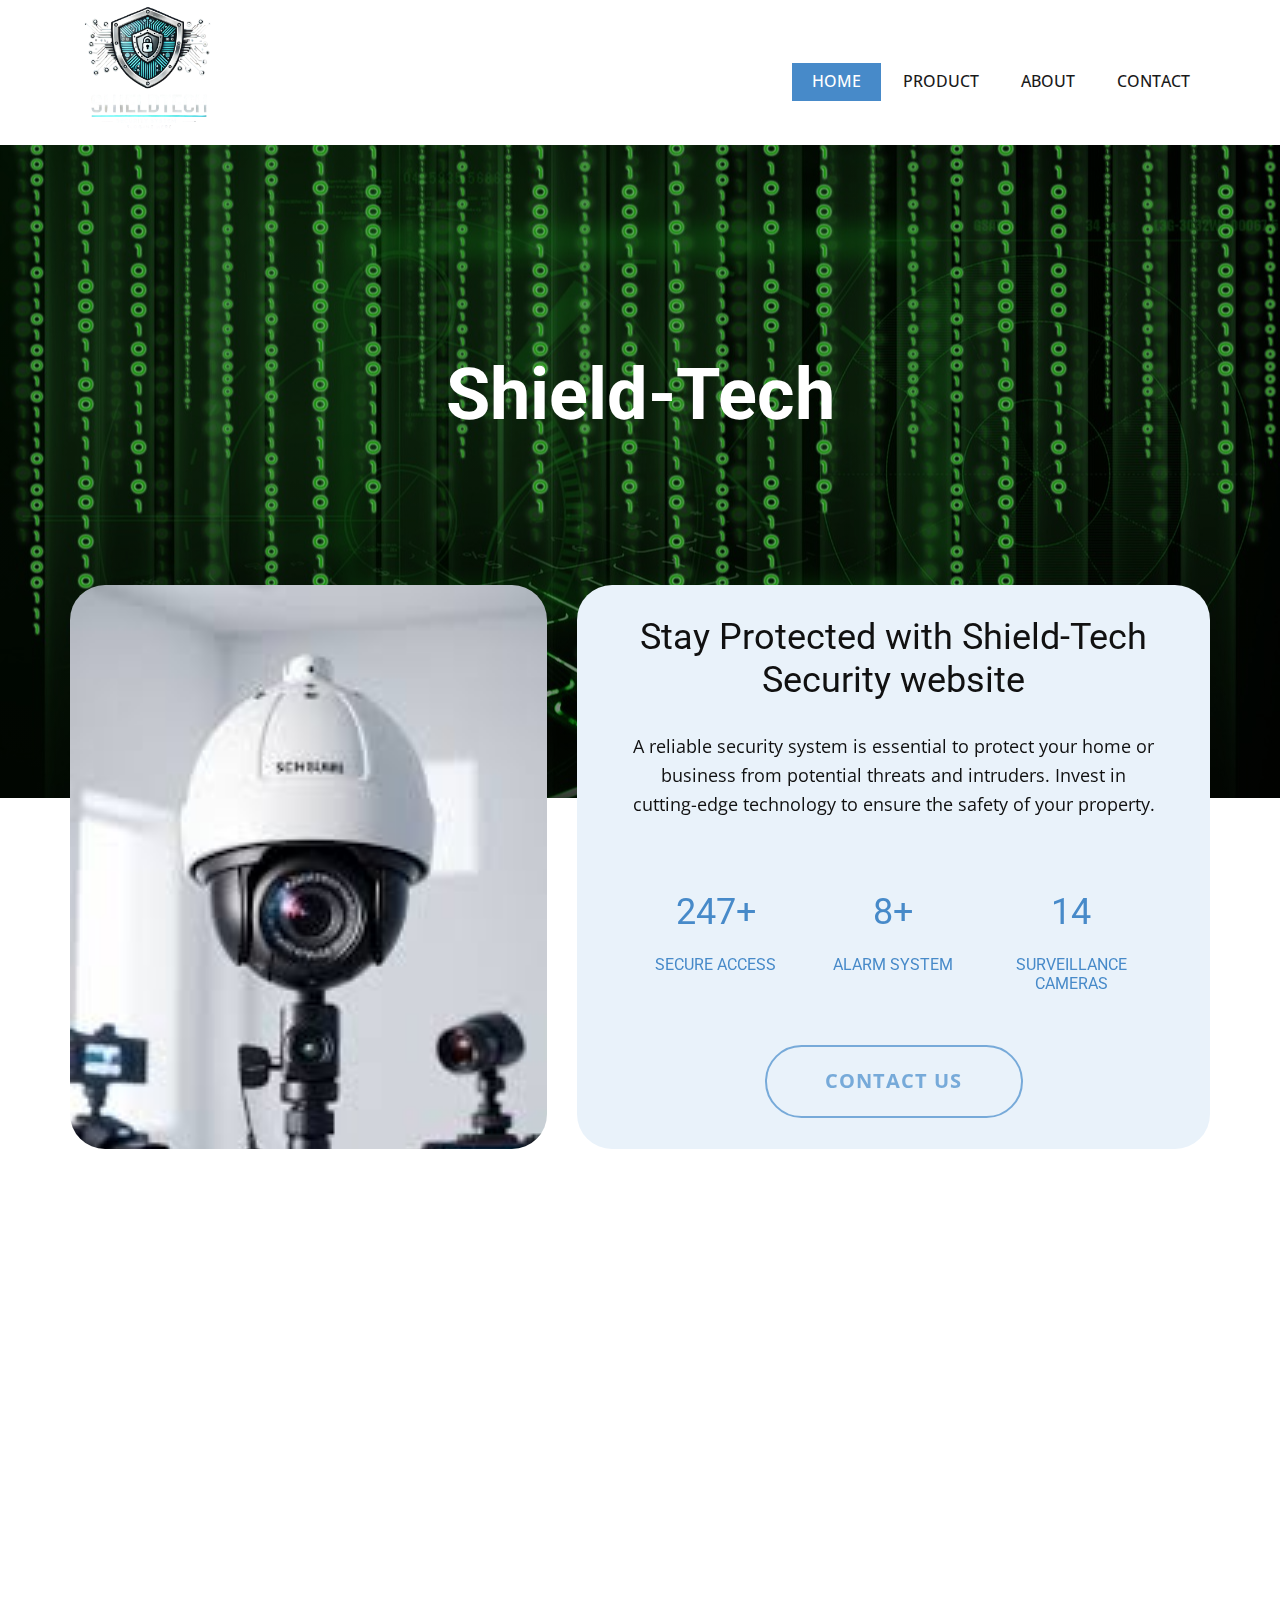
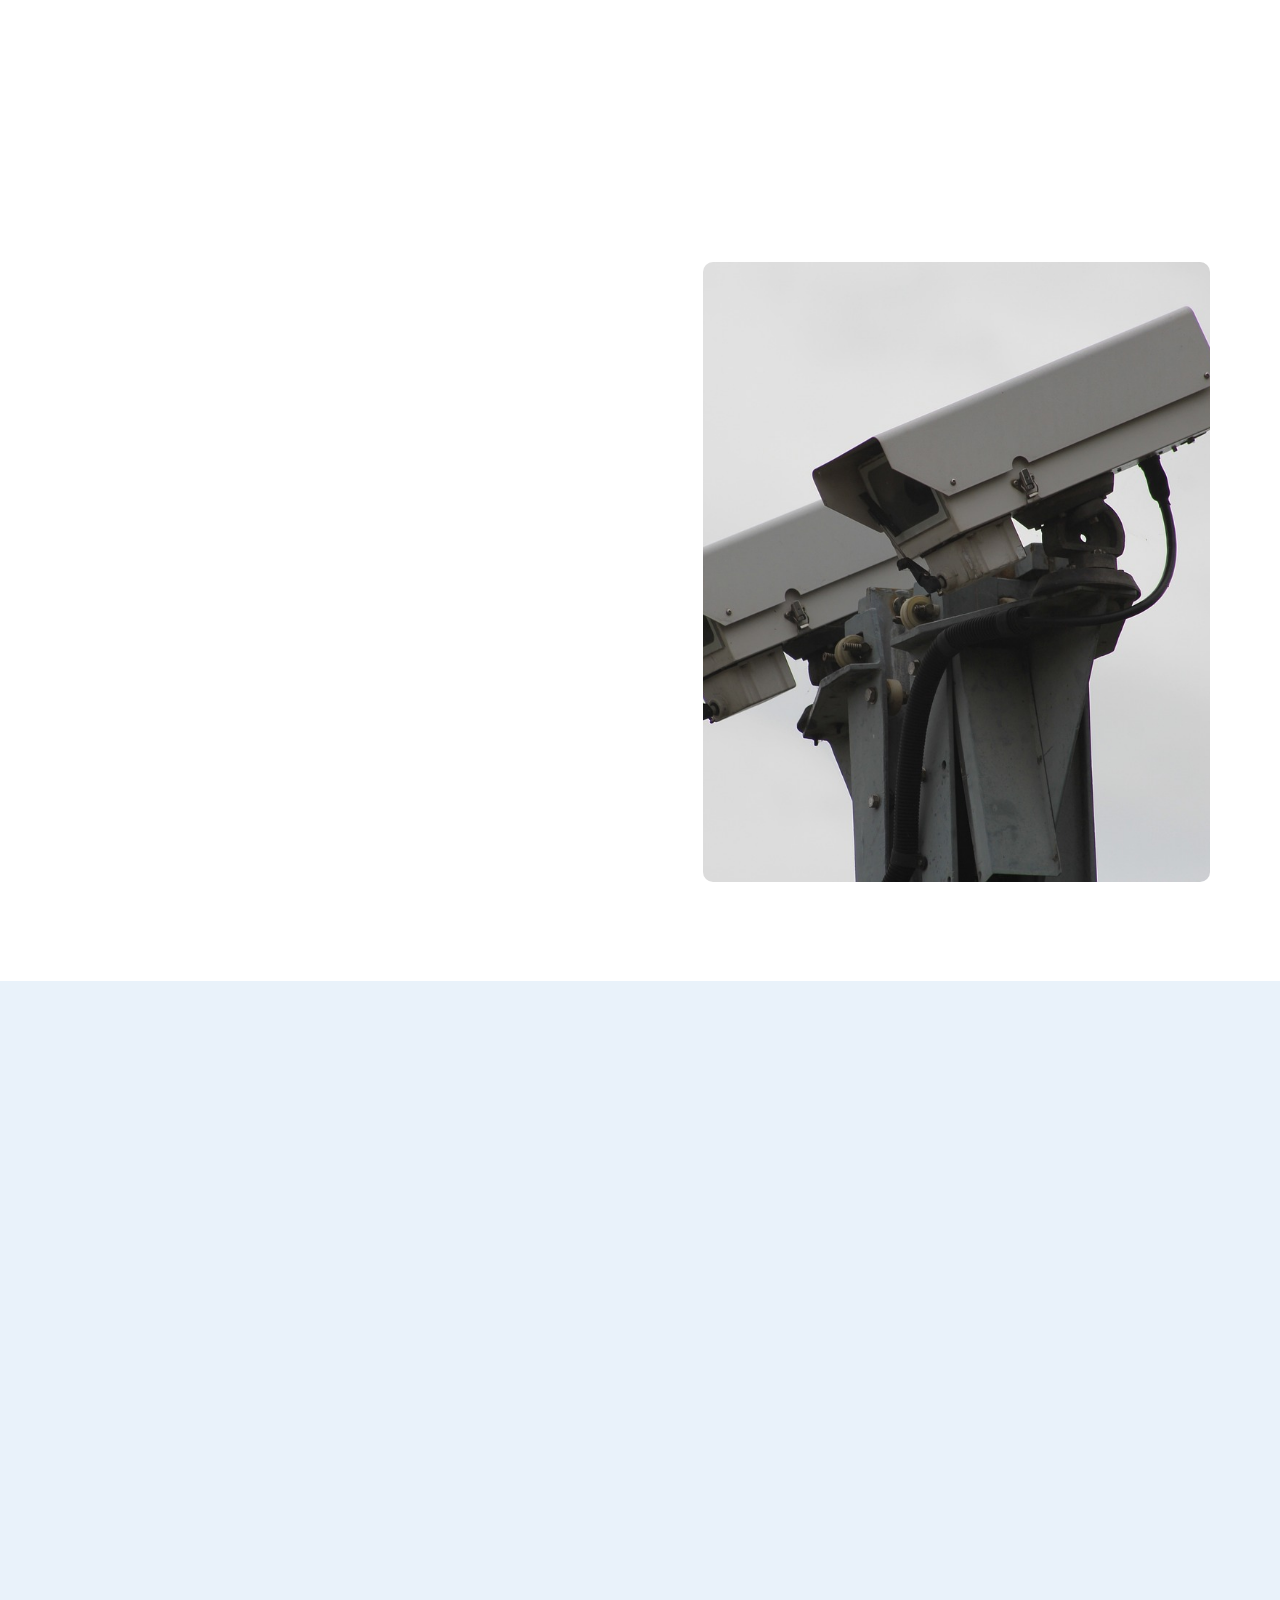
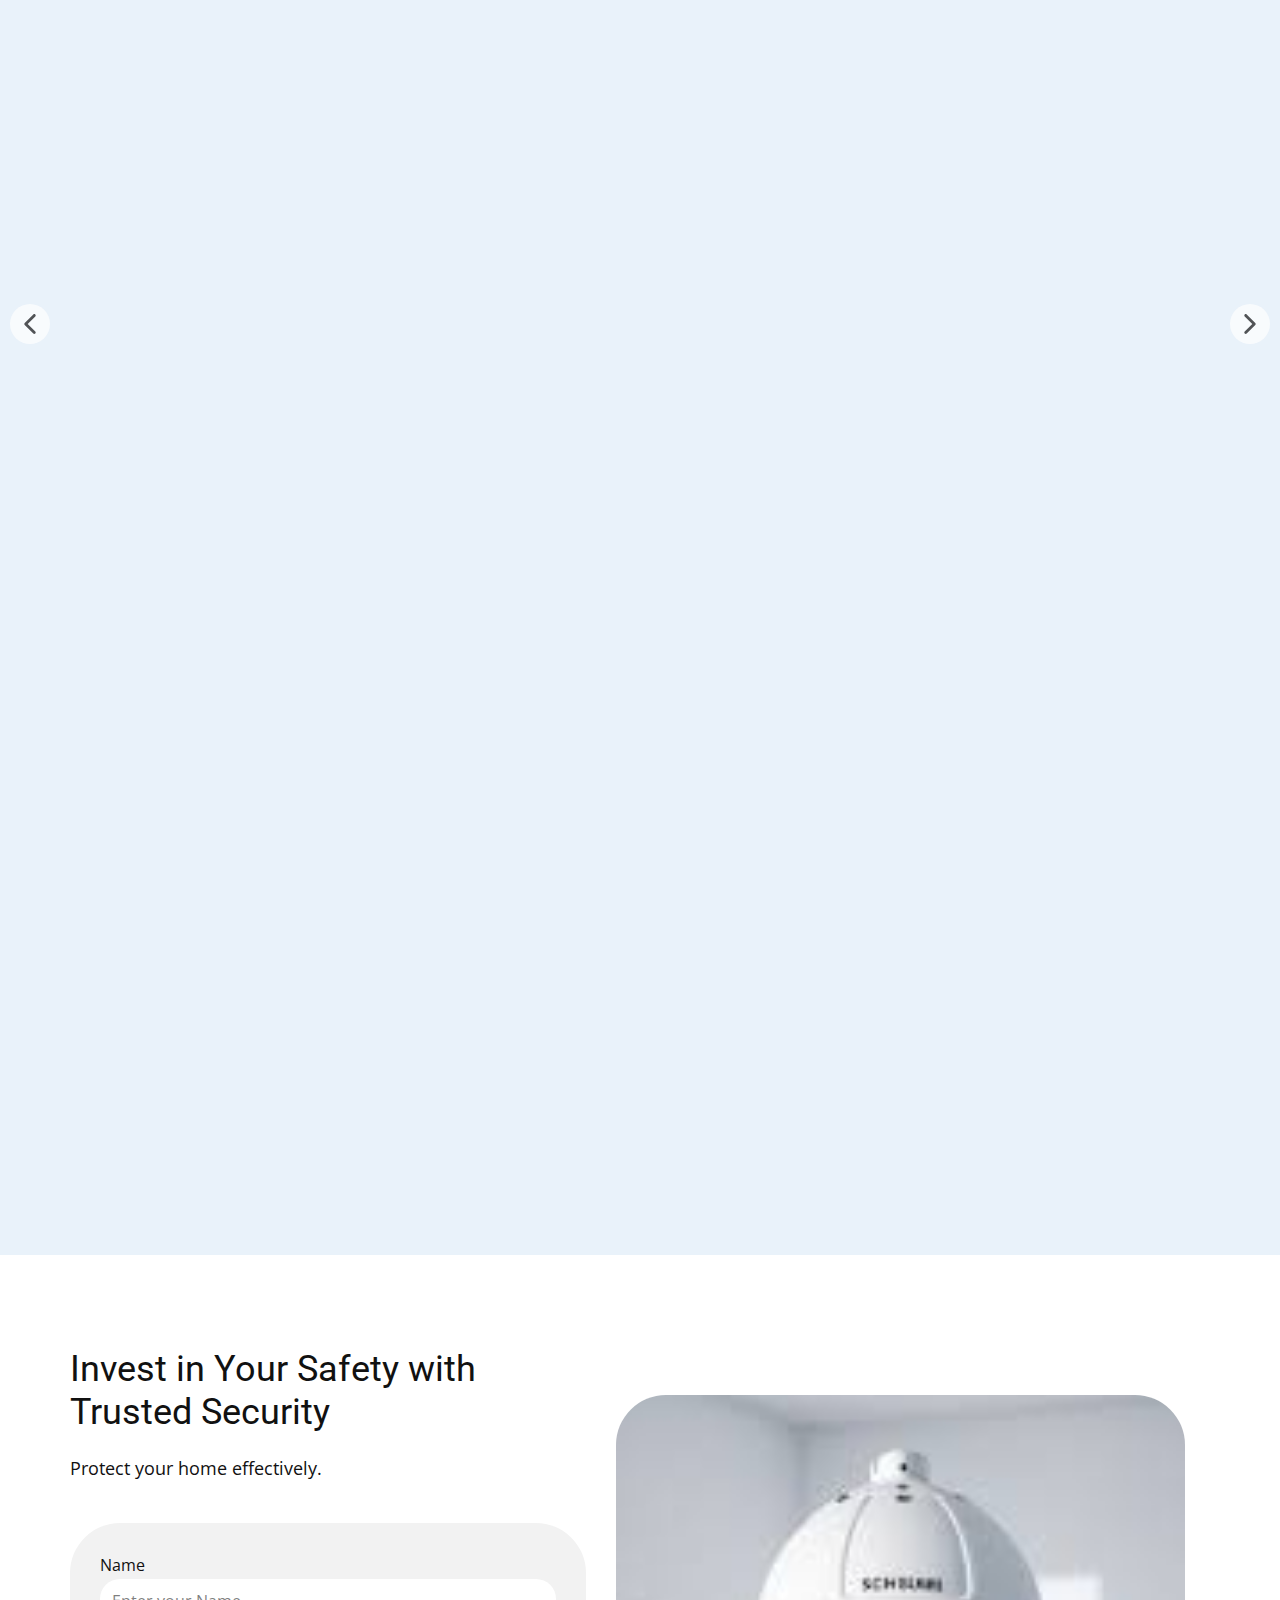
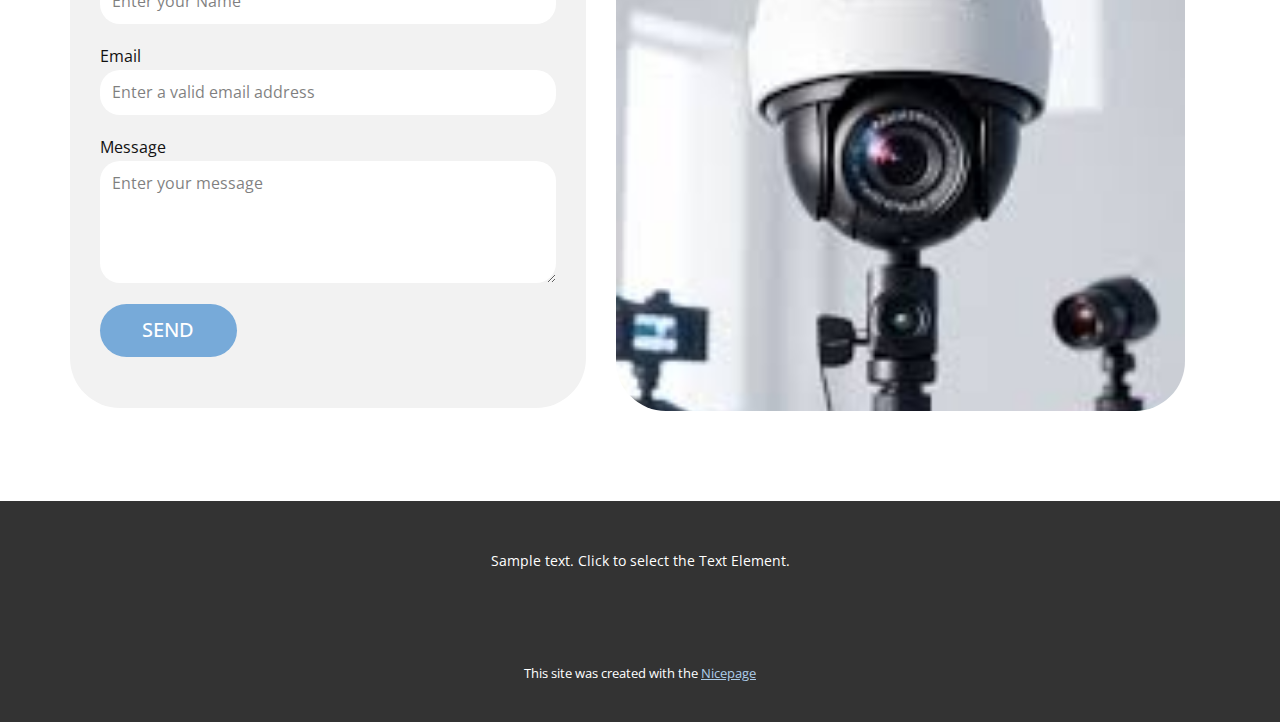
<file: index.html>
<!DOCTYPE html>
<html style="font-size: 16px;" lang="en"><head>
    <meta name="viewport" content="width=device-width, initial-scale=1.0">
    <meta charset="utf-8">
    <meta name="keywords" content="Motion Sensors, Emergency Response, Digital Security, Defense Your Home with Smart Security Measures, Perimeter Protection, Secure Access, Alarm System">
    <meta name="description" content="">
    <title>Home</title>
    <link rel="stylesheet" href="nicepage.css" media="screen">
<link rel="stylesheet" href="index.css" media="screen">
    <script class="u-script" type="text/javascript" src="jquery.js" defer=""></script>
    <script class="u-script" type="text/javascript" src="nicepage.js" defer=""></script>
    <meta name="generator" content="Nicepage 7.0.3, nicepage.com">
    <meta name="referrer" content="origin">
    <link id="u-theme-google-font" rel="stylesheet" href="https://fonts.googleapis.com/css?family=Roboto:100,100i,300,300i,400,400i,500,500i,700,700i,900,900i|Open+Sans:300,300i,400,400i,500,500i,600,600i,700,700i,800,800i">
    
    
    
    
    
    
    
    
    
    <script type="application/ld+json">{
		"@context": "http://schema.org",
		"@type": "Organization",
		"name": "",
		"logo": "images/DALL_E_2024-11-27_00.05.00_-_A_professional_and_modern_logo_for_a_security_system_company_named__ShieldTech_._The_design_features_a_metallic_shield_icon_integrated_with_a_circuit_-removebg.png"
}</script>
    <meta name="theme-color" content="#478ac9">
    <meta property="og:title" content="Home">
    <meta property="og:type" content="website">
  <meta data-intl-tel-input-cdn-path="intlTelInput/"></head>
  <body data-home-page="Home.html" data-home-page-title="Home" data-path-to-root="./" data-include-products="false" class="u-body u-xl-mode" data-lang="en"><header class="u-clearfix u-header u-header" id="sec-ea89"><div class="u-clearfix u-sheet u-sheet-1">
        <nav class="u-menu u-menu-one-level u-offcanvas u-menu-1">
          <div class="menu-collapse" style="font-size: 1rem; letter-spacing: 0px; text-transform: uppercase; font-weight: 500;">
            <a class="u-button-style u-custom-active-border-color u-custom-active-color u-custom-border u-custom-border-color u-custom-borders u-custom-hover-border-color u-custom-hover-color u-custom-left-right-menu-spacing u-custom-padding-bottom u-custom-text-active-color u-custom-text-color u-custom-text-hover-color u-custom-top-bottom-menu-spacing u-hamburger-link u-nav-link u-text-active-palette-1-base u-text-hover-palette-2-base" href="#">
              <svg class="u-svg-link" viewBox="0 0 24 24"><use xlink:href="#menu-hamburger"></use></svg>
              <svg class="u-svg-content" version="1.1" id="menu-hamburger" viewBox="0 0 16 16" x="0px" y="0px" xmlns:xlink="http://www.w3.org/1999/xlink" xmlns="http://www.w3.org/2000/svg"><g><rect y="1" width="16" height="2"></rect><rect y="7" width="16" height="2"></rect><rect y="13" width="16" height="2"></rect>
</g></svg>
            </a>
          </div>
          <div class="u-custom-menu u-nav-container">
            <ul class="u-nav u-spacing-2 u-unstyled u-nav-1"><li class="u-nav-item"><a class="u-active-palette-1-base u-border-2 u-border-active-palette-1-base u-border-hover-palette-1-light-1 u-border-no-left u-border-no-right u-border-no-top u-button-style u-hover-palette-1-light-1 u-nav-link u-text-active-white u-text-grey-90 u-text-hover-white" href="./" style="padding: 10px 20px;">Home</a>
</li><li class="u-nav-item"><a class="u-active-palette-1-base u-border-2 u-border-active-palette-1-base u-border-hover-palette-1-light-1 u-border-no-left u-border-no-right u-border-no-top u-button-style u-hover-palette-1-light-1 u-nav-link u-text-active-white u-text-grey-90 u-text-hover-white" href="product.html" style="padding: 10px 20px;">product</a>
</li><li class="u-nav-item"><a class="u-active-palette-1-base u-border-2 u-border-active-palette-1-base u-border-hover-palette-1-light-1 u-border-no-left u-border-no-right u-border-no-top u-button-style u-hover-palette-1-light-1 u-nav-link u-text-active-white u-text-grey-90 u-text-hover-white" href="About.html" style="padding: 10px 20px;">About</a>
</li><li class="u-nav-item"><a class="u-active-palette-1-base u-border-2 u-border-active-palette-1-base u-border-hover-palette-1-light-1 u-border-no-left u-border-no-right u-border-no-top u-button-style u-hover-palette-1-light-1 u-nav-link u-text-active-white u-text-grey-90 u-text-hover-white" href="Contact.html" style="padding: 10px 20px;">Contact</a>
</li></ul>
          </div>
          <div class="u-custom-menu u-nav-container-collapse">
            <div class="u-black u-container-style u-inner-container-layout u-opacity u-opacity-95 u-sidenav">
              <div class="u-inner-container-layout u-sidenav-overflow">
                <div class="u-menu-close"></div>
                <ul class="u-align-center u-nav u-popupmenu-items u-unstyled u-nav-2"><li class="u-nav-item"><a class="u-button-style u-nav-link" href="./">Home</a>
</li><li class="u-nav-item"><a class="u-button-style u-nav-link" href="product.html">product</a>
</li><li class="u-nav-item"><a class="u-button-style u-nav-link" href="About.html">About</a>
</li><li class="u-nav-item"><a class="u-button-style u-nav-link" href="Contact.html">Contact</a>
</li></ul>
              </div>
            </div>
            <div class="u-black u-menu-overlay u-opacity u-opacity-70"></div>
          </div>
        </nav>
        <a href="#" class="u-align-left u-image u-logo u-image-1" data-image-width="1024" data-image-height="1024">
          <img src="images/DALL_E_2024-11-27_00.05.00_-_A_professional_and_modern_logo_for_a_security_system_company_named__ShieldTech_._The_design_features_a_metallic_shield_icon_integrated_with_a_circuit_-removebg.png" class="u-logo-image u-logo-image-1">
        </a>
      </div></header> 
    <section class="u-align-center u-clearfix u-container-align-center u-container-align-center-xs u-valign-top-xs u-white u-section-1" src="" id="sec-57cb">
      <div class="u-container-align-center u-container-style u-expanded-width-lg u-expanded-width-xl u-expanded-width-xs u-group u-image u-shading u-image-1" data-animation-name="flipIn" data-animation-duration="1500" data-animation-delay="0" data-animation-direction="X" data-image-width="1280" data-image-height="800">
        <div class="u-container-layout u-container-layout-1">
          <h1 class="u-align-center u-text u-text-body-alt-color u-text-default u-text-1">Shield-Tech </h1>
        </div>
      </div>
      <div class="custom-expanded data-layout-selected u-clearfix u-gutter-30 u-layout-wrap u-layout-wrap-1">
        <div class="u-layout">
          <div class="u-layout-row">
            <div class="u-container-align-center u-container-style u-image u-image-round u-layout-cell u-radius u-right-cell u-size-26-lg u-size-26-xl u-size-60-md u-size-60-sm u-size-60-xs u-image-2" data-image-width="159" data-image-height="318" data-animation-name="customAnimationIn" data-animation-duration="1500" data-animation-delay="500">
              <div class="u-container-layout u-container-layout-2"></div>
            </div>
            <div class="u-align-center u-container-align-center u-container-style u-layout-cell u-left-cell u-palette-1-light-3 u-radius u-shape-round u-size-34-lg u-size-34-xl u-size-60-md u-size-60-sm u-size-60-xs u-layout-cell-2" data-animation-name="customAnimationIn" data-animation-duration="1500" data-animation-delay="700" data-animation-direction="X">
              <div class="u-container-layout u-valign-middle u-container-layout-3">
                <h3 class="u-align-center u-text u-text-2">Stay Protected with&nbsp;Shield-Tech Security website</h3>
                <p class="u-align-center u-text u-text-font u-text-3">A reliable security system is essential to protect your home or business from potential threats and intruders. Invest in cutting-edge technology to ensure the safety of your property.</p>
                <div class="u-expanded-width u-list u-list-1">
                  <div class="u-repeater u-repeater-1">
                    <div class="u-container-align-center u-container-style u-list-item u-repeater-item">
                      <div class="u-container-layout u-similar-container u-valign-top u-container-layout-4">
                        <h3 class="u-align-center u-text u-text-palette-1-base u-text-4" data-animation-name="counter" data-animation-event="scroll" data-animation-duration="3000">300+</h3>
                        <h6 class="u-align-center u-text u-text-palette-1-base u-text-5">Secure Access</h6>
                      </div>
                    </div>
                    <div class="u-container-align-center u-container-style u-list-item u-repeater-item">
                      <div class="u-container-layout u-similar-container u-valign-top u-container-layout-5">
                        <h3 class="u-align-center u-text u-text-palette-1-base u-text-6" data-animation-name="counter" data-animation-event="scroll" data-animation-duration="3000">10+</h3>
                        <h6 class="u-align-center u-text u-text-palette-1-base u-text-7">Alarm System</h6>
                      </div>
                    </div>
                    <div class="u-container-align-center u-container-style u-list-item u-repeater-item">
                      <div class="u-container-layout u-similar-container u-valign-top u-container-layout-6">
                        <h3 class="u-align-center u-text u-text-palette-1-base u-text-8" data-animation-name="counter" data-animation-event="scroll" data-animation-duration="3000">17</h3>
                        <h6 class="u-align-center u-text u-text-palette-1-base u-text-9">Surveillance Cameras</h6>
                      </div>
                    </div>
                  </div>
                </div>
                <a href="#" class="u-active-grey-80 u-align-center u-border-2 u-border-active-grey-80 u-border-hover-grey-80 u-border-palette-1-light-1 u-btn u-btn-round u-button-style u-hover-grey-80 u-none u-radius-50 u-btn-1">Contact Us </a>
              </div>
            </div>
          </div>
        </div>
      </div>
    </section>
    <section class="u-align-left u-clearfix u-container-align-left u-white u-section-2" id="carousel_8047">
      <div class="u-clearfix u-sheet u-sheet-1">
        <h2 class="u-align-center u-text u-text-default u-text-1" data-animation-name="customAnimationIn" data-animation-duration="1500" data-animation-delay="200">Welcome to Shield-Tech </h2>
        <p class="u-align-center u-large-text u-text u-text-variant u-text-2" data-animation-name="flipIn" data-animation-duration="1500" data-animation-delay="500" data-animation-direction="X">Welcome to Shield-Tech – Your Trusted Security Partner At Shield-Tech, we specialize in providing state-of-the-art security solutions that protect what matters most. With a deep understanding of modern threats, our innovative technology integrates advanced systems to safeguard homes, businesses, and data from intrusions, cyber-attacks, and unforeseen risks. </p>
        <a href="#" class="u-active-grey-80 u-align-center u-border-2 u-border-active-grey-80 u-border-hover-grey-80 u-border-palette-1-light-1 u-btn u-btn-round u-button-style u-hover-grey-80 u-none u-radius u-btn-1" data-animation-name="customAnimationIn" data-animation-duration="1500" data-animation-delay="500" data-animation-direction="">see​ all Products</a>
      </div>
    </section>
    <section class="u-clearfix u-container-align-center-xs u-container-align-left-xl u-section-3" id="sec-fd1e">
      <div class="u-clearfix u-sheet u-valign-middle-lg u-sheet-1">
        <img class="custom-expanded u-align-center-md u-align-center-sm u-align-center-xs u-image u-image-round u-radius u-image-1" src="images/80317d7ad76099893eac9281791a51e0aceed834694bcf445e97b76e14fdd263e4ed6f710b94cce65952c2eca5eff6792a5b83f3de11e234b65750_1280.jpg" data-image-width="1280" data-image-height="853">
        <h2 class="u-align-center-md u-align-center-sm u-align-center-xs u-align-left-lg u-align-left-xl u-text u-text-1" data-animation-name="customAnimationIn" data-animation-duration="1500" data-animation-delay="0">Digital Security</h2>
        <div class="u-align-center-md u-align-center-sm u-align-center-xs u-expanded-width-xs u-list u-list-1">
          <div class="u-repeater u-repeater-1">
            <div class="u-container-align-center-xs u-container-style u-list-item u-repeater-item u-list-item-1" data-animation-name="customAnimationIn" data-animation-duration="1500" data-animation-delay="500">
              <div class="u-container-layout u-similar-container u-valign-bottom-xs u-container-layout-1"><span class="u-align-center-xs u-align-left-lg u-align-left-md u-align-left-sm u-align-left-xl u-icon u-icon-circle u-palette-1-light-1 u-text-white u-icon-1" data-animation-name="customAnimationIn" data-animation-duration="2000"><svg class="u-svg-link" preserveAspectRatio="xMidYMin slice" viewBox="0 0 54 54" style=""><use xlink:href="#svg-da1d"></use></svg><svg class="u-svg-content" viewBox="0 0 54 54" x="0px" y="0px" id="svg-da1d" style="enable-background:new 0 0 54 54;"><g><path d="M27,8c-9.374,0-17,7.626-17,17c0,7.112,4.391,13.412,11,15.9V50c0,0.553,0.447,1,1,1h1v2c0,0.553,0.447,1,1,1h6
		c0.553,0,1-0.447,1-1v-2h1c0.553,0,1-0.447,1-1v-9.1c6.609-2.488,11-8.788,11-15.9C44,15.626,36.374,8,27,8z M30,49
		c-0.553,0-1,0.447-1,1v2h-4v-2c0-0.553-0.447-1-1-1h-1v-5h8v5H30z M31.688,39.242C31.277,39.377,31,39.761,31,40.192V42h-8v-1.808
		c0-0.432-0.277-0.815-0.688-0.95C16.145,37.214,12,31.49,12,25c0-8.271,6.729-15,15-15s15,6.729,15,15
		C42,31.49,37.855,37.214,31.688,39.242z"></path><path d="M27,6c0.553,0,1-0.447,1-1V1c0-0.553-0.447-1-1-1s-1,0.447-1,1v4C26,5.553,26.447,6,27,6z"></path><path d="M51,24h-4c-0.553,0-1,0.447-1,1s0.447,1,1,1h4c0.553,0,1-0.447,1-1S51.553,24,51,24z"></path><path d="M7,24H3c-0.553,0-1,0.447-1,1s0.447,1,1,1h4c0.553,0,1-0.447,1-1S7.553,24,7,24z"></path><path d="M43.264,7.322l-2.828,2.828c-0.391,0.391-0.391,1.023,0,1.414c0.195,0.195,0.451,0.293,0.707,0.293
		s0.512-0.098,0.707-0.293l2.828-2.828c0.391-0.391,0.391-1.023,0-1.414S43.654,6.932,43.264,7.322z"></path><path d="M12.15,38.436l-2.828,2.828c-0.391,0.391-0.391,1.023,0,1.414c0.195,0.195,0.451,0.293,0.707,0.293
		s0.512-0.098,0.707-0.293l2.828-2.828c0.391-0.391,0.391-1.023,0-1.414S12.541,38.045,12.15,38.436z"></path><path d="M41.85,38.436c-0.391-0.391-1.023-0.391-1.414,0s-0.391,1.023,0,1.414l2.828,2.828c0.195,0.195,0.451,0.293,0.707,0.293
		s0.512-0.098,0.707-0.293c0.391-0.391,0.391-1.023,0-1.414L41.85,38.436z"></path><path d="M12.15,11.564c0.195,0.195,0.451,0.293,0.707,0.293s0.512-0.098,0.707-0.293c0.391-0.391,0.391-1.023,0-1.414l-2.828-2.828
		c-0.391-0.391-1.023-0.391-1.414,0s-0.391,1.023,0,1.414L12.15,11.564z"></path><path d="M27,13c-6.617,0-12,5.383-12,12c0,0.553,0.447,1,1,1s1-0.447,1-1c0-5.514,4.486-10,10-10c0.553,0,1-0.447,1-1
		S27.553,13,27,13z"></path>
</g></svg></span>
                <h5 class="u-align-center-xs u-text u-text-2">Protect Your Home with Advanced Security</h5>
                <p class="u-align-center-xs u-text u-text-3">Sample text. Click to select the Text Element.</p>
              </div>
            </div>
            <div class="u-container-align-center-xs u-container-style u-list-item u-repeater-item u-list-item-2" data-animation-name="customAnimationIn" data-animation-duration="1500" data-animation-delay="500">
              <div class="u-container-layout u-similar-container u-valign-bottom-xs u-container-layout-2"><span class="u-align-center-xs u-align-left-lg u-align-left-md u-align-left-sm u-align-left-xl u-icon u-icon-circle u-palette-1-light-1 u-text-white u-icon-2" data-animation-name="customAnimationIn" data-animation-duration="2000"><svg class="u-svg-link" preserveAspectRatio="xMidYMin slice" viewBox="0 0 54 54" style=""><use xlink:href="#svg-3d64"></use></svg><svg class="u-svg-content" viewBox="0 0 54 54" x="0px" y="0px" id="svg-3d64" style="enable-background:new 0 0 54 54;"><g><path d="M51.22,21h-5.052c-0.812,0-1.481-0.447-1.792-1.197s-0.153-1.54,0.42-2.114l3.572-3.571
		c0.525-0.525,0.814-1.224,0.814-1.966c0-0.743-0.289-1.441-0.814-1.967l-4.553-4.553c-1.05-1.05-2.881-1.052-3.933,0l-3.571,3.571
		c-0.574,0.573-1.366,0.733-2.114,0.421C33.447,9.313,33,8.644,33,7.832V2.78C33,1.247,31.753,0,30.22,0H23.78
		C22.247,0,21,1.247,21,2.78v5.052c0,0.812-0.447,1.481-1.197,1.792c-0.748,0.313-1.54,0.152-2.114-0.421l-3.571-3.571
		c-1.052-1.052-2.883-1.05-3.933,0l-4.553,4.553c-0.525,0.525-0.814,1.224-0.814,1.967c0,0.742,0.289,1.44,0.814,1.966l3.572,3.571
		c0.573,0.574,0.73,1.364,0.42,2.114S8.644,21,7.832,21H2.78C1.247,21,0,22.247,0,23.78v6.439C0,31.753,1.247,33,2.78,33h5.052
		c0.812,0,1.481,0.447,1.792,1.197s0.153,1.54-0.42,2.114l-3.572,3.571c-0.525,0.525-0.814,1.224-0.814,1.966
		c0,0.743,0.289,1.441,0.814,1.967l4.553,4.553c1.051,1.051,2.881,1.053,3.933,0l3.571-3.572c0.574-0.573,1.363-0.731,2.114-0.42
		c0.75,0.311,1.197,0.98,1.197,1.792v5.052c0,1.533,1.247,2.78,2.78,2.78h6.439c1.533,0,2.78-1.247,2.78-2.78v-5.052
		c0-0.812,0.447-1.481,1.197-1.792c0.751-0.312,1.54-0.153,2.114,0.42l3.571,3.572c1.052,1.052,2.883,1.05,3.933,0l4.553-4.553
		c0.525-0.525,0.814-1.224,0.814-1.967c0-0.742-0.289-1.44-0.814-1.966l-3.572-3.571c-0.573-0.574-0.73-1.364-0.42-2.114
		S45.356,33,46.168,33h5.052c1.533,0,2.78-1.247,2.78-2.78V23.78C54,22.247,52.753,21,51.22,21z M52,30.22
		C52,30.65,51.65,31,51.22,31h-5.052c-1.624,0-3.019,0.932-3.64,2.432c-0.622,1.5-0.295,3.146,0.854,4.294l3.572,3.571
		c0.305,0.305,0.305,0.8,0,1.104l-4.553,4.553c-0.304,0.304-0.799,0.306-1.104,0l-3.571-3.572c-1.149-1.149-2.794-1.474-4.294-0.854
		c-1.5,0.621-2.432,2.016-2.432,3.64v5.052C31,51.65,30.65,52,30.22,52H23.78C23.35,52,23,51.65,23,51.22v-5.052
		c0-1.624-0.932-3.019-2.432-3.64c-0.503-0.209-1.021-0.311-1.533-0.311c-1.014,0-1.997,0.4-2.761,1.164l-3.571,3.572
		c-0.306,0.306-0.801,0.304-1.104,0l-4.553-4.553c-0.305-0.305-0.305-0.8,0-1.104l3.572-3.571c1.148-1.148,1.476-2.794,0.854-4.294
		C10.851,31.932,9.456,31,7.832,31H2.78C2.35,31,2,30.65,2,30.22V23.78C2,23.35,2.35,23,2.78,23h5.052
		c1.624,0,3.019-0.932,3.64-2.432c0.622-1.5,0.295-3.146-0.854-4.294l-3.572-3.571c-0.305-0.305-0.305-0.8,0-1.104l4.553-4.553
		c0.304-0.305,0.799-0.305,1.104,0l3.571,3.571c1.147,1.147,2.792,1.476,4.294,0.854C22.068,10.851,23,9.456,23,7.832V2.78
		C23,2.35,23.35,2,23.78,2h6.439C30.65,2,31,2.35,31,2.78v5.052c0,1.624,0.932,3.019,2.432,3.64
		c1.502,0.622,3.146,0.294,4.294-0.854l3.571-3.571c0.306-0.305,0.801-0.305,1.104,0l4.553,4.553c0.305,0.305,0.305,0.8,0,1.104
		l-3.572,3.571c-1.148,1.148-1.476,2.794-0.854,4.294c0.621,1.5,2.016,2.432,3.64,2.432h5.052C51.65,23,52,23.35,52,23.78V30.22z"></path><path d="M27,18c-4.963,0-9,4.037-9,9s4.037,9,9,9s9-4.037,9-9S31.963,18,27,18z M27,34c-3.859,0-7-3.141-7-7s3.141-7,7-7
		s7,3.141,7,7S30.859,34,27,34z"></path>
</g></svg></span>
                <h5 class="u-align-center-xs u-text u-text-4">Secure Your Property with Modern Systems</h5>
                <p class="u-align-center-xs u-text u-text-5">Sample text. Click to select the Text Element.</p>
              </div>
            </div>
            <div class="u-container-align-center-xs u-container-style u-list-item u-repeater-item u-list-item-3" data-animation-name="customAnimationIn" data-animation-duration="1500" data-animation-delay="500">
              <div class="u-container-layout u-similar-container u-valign-bottom-xs u-container-layout-3"><span class="u-align-center-xs u-align-left-lg u-align-left-md u-align-left-sm u-align-left-xl u-icon u-icon-circle u-palette-1-light-1 u-text-white u-icon-3" data-animation-name="customAnimationIn" data-animation-duration="2000"><svg class="u-svg-link" preserveAspectRatio="xMidYMin slice" viewBox="0 0 60 60" style=""><use xlink:href="#svg-13e3"></use></svg><svg class="u-svg-content" viewBox="0 0 60 60" x="0px" y="0px" id="svg-13e3" style="enable-background:new 0 0 60 60;"><path d="M55.014,45.389l-9.553-4.776C44.56,40.162,44,39.256,44,38.248v-3.381c0.229-0.28,0.47-0.599,0.719-0.951
	c1.239-1.75,2.232-3.698,2.954-5.799C49.084,27.47,50,26.075,50,24.5v-4c0-0.963-0.36-1.896-1-2.625v-5.319
	c0.056-0.55,0.276-3.824-2.092-6.525C44.854,3.688,41.521,2.5,37,2.5s-7.854,1.188-9.908,3.53c-1.435,1.637-1.918,3.481-2.064,4.805
	C23.314,9.949,21.294,9.5,19,9.5c-10.389,0-10.994,8.855-11,9v4.579c-0.648,0.706-1,1.521-1,2.33v3.454
	c0,1.079,0.483,2.085,1.311,2.765c0.825,3.11,2.854,5.46,3.644,6.285v2.743c0,0.787-0.428,1.509-1.171,1.915l-6.653,4.173
	C1.583,48.134,0,50.801,0,53.703V57.5h14h2h44v-4.043C60,50.019,58.089,46.927,55.014,45.389z M14,53.262V55.5H2v-1.797
	c0-2.17,1.184-4.164,3.141-5.233l6.652-4.173c1.333-0.727,2.161-2.121,2.161-3.641v-3.591l-0.318-0.297
	c-0.026-0.024-2.683-2.534-3.468-5.955l-0.091-0.396l-0.342-0.22C9.275,29.899,9,29.4,9,28.863v-3.454
	c0-0.36,0.245-0.788,0.671-1.174L10,23.938l-0.002-5.38C10.016,18.271,10.537,11.5,19,11.5c2.393,0,4.408,0.553,6,1.644v4.731
	c-0.64,0.729-1,1.662-1,2.625v4c0,0.304,0.035,0.603,0.101,0.893c0.027,0.116,0.081,0.222,0.118,0.334
	c0.055,0.168,0.099,0.341,0.176,0.5c0.001,0.002,0.002,0.003,0.003,0.005c0.256,0.528,0.629,1,1.099,1.377
	c0.005,0.019,0.011,0.036,0.016,0.054c0.06,0.229,0.123,0.457,0.191,0.68l0.081,0.261c0.014,0.046,0.031,0.093,0.046,0.139
	c0.035,0.108,0.069,0.215,0.105,0.321c0.06,0.175,0.123,0.356,0.196,0.553c0.031,0.082,0.065,0.156,0.097,0.237
	c0.082,0.209,0.164,0.411,0.25,0.611c0.021,0.048,0.039,0.1,0.06,0.147l0.056,0.126c0.026,0.058,0.053,0.11,0.079,0.167
	c0.098,0.214,0.194,0.421,0.294,0.621c0.016,0.032,0.031,0.067,0.047,0.099c0.063,0.125,0.126,0.243,0.189,0.363
	c0.108,0.206,0.214,0.4,0.32,0.588c0.052,0.092,0.103,0.182,0.154,0.269c0.144,0.246,0.281,0.472,0.414,0.682
	c0.029,0.045,0.057,0.092,0.085,0.135c0.242,0.375,0.452,0.679,0.626,0.916c0.046,0.063,0.086,0.117,0.125,0.17
	c0.022,0.029,0.052,0.071,0.071,0.097v3.309c0,0.968-0.528,1.856-1.377,2.32l-2.646,1.443l-0.461-0.041l-0.188,0.395l-5.626,3.069
	C15.801,46.924,14,49.958,14,53.262z M58,55.5H16v-2.238c0-2.571,1.402-4.934,3.659-6.164l8.921-4.866
	C30.073,41.417,31,39.854,31,38.155v-4.018v-0.001l-0.194-0.232l-0.038-0.045c-0.002-0.003-0.064-0.078-0.165-0.21
	c-0.006-0.008-0.012-0.016-0.019-0.024c-0.053-0.069-0.115-0.152-0.186-0.251c-0.001-0.002-0.002-0.003-0.003-0.005
	c-0.149-0.207-0.336-0.476-0.544-0.8c-0.005-0.007-0.009-0.015-0.014-0.022c-0.098-0.153-0.202-0.32-0.308-0.497
	c-0.008-0.013-0.016-0.026-0.024-0.04c-0.226-0.379-0.466-0.808-0.705-1.283c0,0-0.001-0.001-0.001-0.002
	c-0.127-0.255-0.254-0.523-0.378-0.802l0,0c-0.017-0.039-0.035-0.077-0.052-0.116h0c-0.055-0.125-0.11-0.256-0.166-0.391
	c-0.02-0.049-0.04-0.1-0.06-0.15c-0.052-0.131-0.105-0.263-0.161-0.414c-0.102-0.272-0.198-0.556-0.29-0.849l-0.055-0.178
	c-0.006-0.02-0.013-0.04-0.019-0.061c-0.094-0.316-0.184-0.639-0.26-0.971l-0.091-0.396l-0.341-0.22
	C26.346,25.803,26,25.176,26,24.5v-4c0-0.561,0.238-1.084,0.67-1.475L27,18.728V12.5v-0.354l-0.027-0.021
	c-0.034-0.722,0.009-2.935,1.623-4.776C30.253,5.458,33.081,4.5,37,4.5c3.905,0,6.727,0.951,8.386,2.828
	c1.947,2.201,1.625,5.017,1.623,5.041L47,18.728l0.33,0.298C47.762,19.416,48,19.939,48,20.5v4c0,0.873-0.572,1.637-1.422,1.899
	l-0.498,0.153l-0.16,0.495c-0.669,2.081-1.622,4.003-2.834,5.713c-0.297,0.421-0.586,0.794-0.837,1.079L42,34.123v4.125
	c0,1.77,0.983,3.361,2.566,4.153l9.553,4.776C56.513,48.374,58,50.78,58,53.457V55.5z"></path></svg></span>
                <h5 class="u-align-center-xs u-text u-text-6">Keep Your Family Safe with Security</h5>
                <p class="u-align-center-xs u-text u-text-7">Sample text. Click to select the Text Element.</p>
              </div>
            </div>
          </div>
        </div>
        <p class="u-align-center-xs u-align-left-lg u-align-left-md u-align-left-sm u-align-left-xl u-text u-text-default u-text-8" data-animation-name="customAnimationIn" data-animation-duration="1500" data-animation-delay="500"></p>
      </div>
    </section>
    <section class="u-align-center u-clearfix u-container-align-center u-palette-1-light-3 u-section-4" id="carousel_00b6">
      <div class="u-clearfix u-sheet u-valign-middle u-sheet-1">
        <h2 class="u-align-center u-font-satisfy u-text u-text-default u-text-1" data-animation-name="customAnimationIn" data-animation-duration="1500">Defense Your Home with Smart Security Measures</h2>
        <div class="u-expanded-width u-list u-list-1">
          <div class="u-repeater u-repeater-1">
            <div class="u-container-align-center u-container-style u-list-item u-radius-50 u-repeater-item u-shape-round u-white u-list-item-1" data-animation-direction="Up" data-animation-name="customAnimationIn" data-animation-duration="1500" data-animation-delay="250">
              <div class="u-container-layout u-similar-container u-valign-top u-container-layout-1">
                <h3 class="u-align-center u-text u-text-palette-1-light-1 u-text-2" data-animation-name="counter" data-animation-event="scroll" data-animation-duration="3000">20k</h3>
                <h6 class="u-align-center u-text u-text-3">Intrusion Detection</h6>
              </div>
            </div>
            <div class="u-container-align-center u-container-style u-list-item u-radius-50 u-repeater-item u-shape-round u-white u-list-item-2" data-animation-direction="Up" data-animation-name="customAnimationIn" data-animation-duration="1500" data-animation-delay="500">
              <div class="u-container-layout u-similar-container u-valign-top u-container-layout-2">
                <h3 class="u-align-center u-text u-text-palette-1-light-1 u-text-4" data-animation-name="counter" data-animation-event="scroll" data-animation-duration="3000">7k</h3>
                <h6 class="u-align-center u-text u-text-5">Safety Locks</h6>
              </div>
            </div>
            <div class="u-container-align-center u-container-style u-list-item u-radius-50 u-repeater-item u-shape-round u-white u-list-item-3" data-animation-direction="Up" data-animation-name="customAnimationIn" data-animation-duration="1500" data-animation-delay="750">
              <div class="u-container-layout u-similar-container u-valign-top u-container-layout-3">
                <h3 class="u-align-center u-text u-text-palette-1-light-1 u-text-6" data-animation-name="counter" data-animation-event="scroll" data-animation-duration="3000">156</h3>
                <h6 class="u-align-center u-text u-text-7">Security Patrol</h6>
              </div>
            </div>
            <div class="u-container-align-center u-container-style u-list-item u-radius-50 u-repeater-item u-shape-round u-white u-list-item-4" data-animation-name="customAnimationIn" data-animation-duration="1500" data-animation-delay="1000">
              <div class="u-container-layout u-similar-container u-valign-top u-container-layout-4">
                <h3 class="u-align-center u-text u-text-palette-1-light-1 u-text-8" data-animation-name="counter" data-animation-event="scroll" data-animation-duration="3000">65</h3>
                <h6 class="u-align-center u-text u-text-9">Motion Sensors</h6>
              </div>
            </div>
          </div>
        </div>
      </div>
    </section>
    <section class="u-clearfix u-container-align-center-lg u-container-align-center-md u-container-align-center-xl u-palette-1-light-3 u-valign-bottom u-section-5" id="carousel_a244">
      <h2 class="u-align-center u-text u-text-default u-text-1" data-animation-name="customAnimationIn" data-animation-duration="1500">Products </h2>
      <p class="u-align-center u-text u-text-default u-text-2" data-animation-name="customAnimationIn" data-animation-duration="1500" data-animation-delay="500">Security systems are essential for protecting homes and businesses from unauthorized access and theft.</p>
      <div class="u-expanded-width u-layout-horizontal u-list u-list-1">
        <div class="u-repeater u-repeater-1">
          <div class="u-container-style u-image u-list-item u-repeater-item u-shading u-image-1" data-image-width="1280" data-image-height="853" data-animation-name="customAnimationIn" data-animation-duration="1500" data-animation-delay="500">
            <div class="u-container-layout u-similar-container u-valign-bottom u-container-layout-1">
              <div class="u-black u-container-align-left u-container-style u-expanded-width u-group u-opacity u-opacity-55 u-group-1">
                <div class="u-container-layout u-valign-top u-container-layout-2">
                  <h3 class="u-align-left u-text u-text-default u-text-3" data-animation-name="customAnimationIn" data-animation-duration="1750" data-animation-delay="500">Enhance Safety with Reliable Security Solutions</h3>
                  <p class="u-align-left u-text u-text-default u-text-4" data-animation-name="customAnimationIn" data-animation-duration="1500" data-animation-delay="500"> Ut enim ad minim veniam</p>
                </div>
              </div>
            </div>
          </div>
          <div class="u-container-style u-image u-list-item u-repeater-item u-shading u-image-2" data-image-width="225" data-image-height="225" data-animation-name="customAnimationIn" data-animation-duration="1500" data-animation-delay="500">
            <div class="u-container-layout u-similar-container u-valign-bottom u-container-layout-3">
              <div class="u-black u-container-style u-expanded-width u-group u-opacity u-opacity-55 u-group-2">
                <div class="u-container-layout u-valign-top u-container-layout-4">
                  <h3 class="u-align-left u-text u-text-default u-text-5" data-animation-name="customAnimationIn" data-animation-duration="1750" data-animation-delay="500">Emergency Response</h3>
                  <p class="u-align-left u-text u-text-default u-text-6" data-animation-name="customAnimationIn" data-animation-duration="1500" data-animation-delay="500"> Ut enim ad minim veniam</p>
                </div>
              </div>
            </div>
          </div>
          <div class="u-container-style u-image u-list-item u-repeater-item u-shading u-image-3" data-image-width="425" data-image-height="283" data-animation-name="customAnimationIn" data-animation-duration="1500" data-animation-delay="500">
            <div class="u-container-layout u-similar-container u-valign-bottom u-container-layout-5">
              <div class="u-black u-container-style u-expanded-width u-group u-opacity u-opacity-55 u-group-3">
                <div class="u-container-layout u-valign-top u-container-layout-6">
                  <h3 class="u-align-left u-text u-text-default u-text-7" data-animation-name="customAnimationIn" data-animation-duration="1750" data-animation-delay="500">Ensure Peace of Mind with Effective Security</h3>
                  <p class="u-align-left u-text u-text-default u-text-8" data-animation-name="customAnimationIn" data-animation-duration="1500" data-animation-delay="500"> Ut enim ad minim veniam</p>
                </div>
              </div>
            </div>
          </div>
          <div class="u-container-style u-image u-list-item u-repeater-item u-shading u-image-4" data-image-width="1080" data-image-height="1620" data-animation-name="customAnimationIn" data-animation-duration="1500" data-animation-delay="500">
            <div class="u-container-layout u-similar-container u-valign-bottom u-container-layout-7">
              <div class="u-black u-container-style u-expanded-width u-group u-opacity u-opacity-55 u-group-4">
                <div class="u-container-layout u-valign-top u-container-layout-8">
                  <h3 class="u-align-left u-text u-text-default u-text-9" data-animation-name="customAnimationIn" data-animation-duration="1750" data-animation-delay="500">Digital Security</h3>
                  <p class="u-align-left u-text u-text-default u-text-10" data-animation-name="customAnimationIn" data-animation-duration="1500" data-animation-delay="500"> Ut enim ad minim veniam</p>
                </div>
              </div>
            </div>
          </div>
          <div class="u-container-style u-image u-list-item u-repeater-item u-shading u-image-5" data-image-width="1280" data-image-height="854" data-animation-name="customAnimationIn" data-animation-duration="1500" data-animation-delay="500">
            <div class="u-container-layout u-similar-container u-valign-bottom u-container-layout-9">
              <div class="u-black u-container-style u-expanded-width u-group u-opacity u-opacity-55 u-group-5">
                <div class="u-container-layout u-valign-top u-container-layout-10">
                  <h3 class="u-align-left u-text u-text-default u-text-11" data-animation-name="customAnimationIn" data-animation-duration="1750" data-animation-delay="500">Safeguard Your Assets with Proven Systems</h3>
                  <p class="u-align-left u-text u-text-default u-text-12" data-animation-name="customAnimationIn" data-animation-duration="1500" data-animation-delay="500"> Ut enim ad minim veniam</p>
                </div>
              </div>
            </div>
          </div>
          <div class="u-container-style u-image u-list-item u-repeater-item u-shading u-image-6" data-image-width="425" data-image-height="283" data-animation-name="customAnimationIn" data-animation-duration="1500" data-animation-delay="500">
            <div class="u-container-layout u-similar-container u-valign-bottom u-container-layout-11">
              <div class="u-black u-container-style u-expanded-width u-group u-opacity u-opacity-55 u-group-6">
                <div class="u-container-layout u-valign-top u-container-layout-12">
                  <h3 class="u-align-left u-text u-text-default u-text-13" data-animation-name="customAnimationIn" data-animation-duration="1750" data-animation-delay="500">Perimeter Protection</h3>
                  <p class="u-align-left u-text u-text-default u-text-14" data-animation-name="customAnimationIn" data-animation-duration="1500" data-animation-delay="500"> Ut enim ad minim veniam</p>
                </div>
              </div>
            </div>
          </div>
        </div>
        <a class="u-absolute-vcenter u-gallery-nav u-gallery-nav-prev u-icon-circle u-opacity u-opacity-70 u-spacing-10 u-white u-gallery-nav-1" href="#" role="button">
          <span aria-hidden="true">
            <svg viewBox="0 0 451.847 451.847"><path d="M97.141,225.92c0-8.095,3.091-16.192,9.259-22.366L300.689,9.27c12.359-12.359,32.397-12.359,44.751,0
c12.354,12.354,12.354,32.388,0,44.748L173.525,225.92l171.903,171.909c12.354,12.354,12.354,32.391,0,44.744
c-12.354,12.365-32.386,12.365-44.745,0l-194.29-194.281C100.226,242.115,97.141,234.018,97.141,225.92z"></path></svg>
          </span>
          <span class="sr-only">
            <svg viewBox="0 0 451.847 451.847"><path d="M97.141,225.92c0-8.095,3.091-16.192,9.259-22.366L300.689,9.27c12.359-12.359,32.397-12.359,44.751,0
c12.354,12.354,12.354,32.388,0,44.748L173.525,225.92l171.903,171.909c12.354,12.354,12.354,32.391,0,44.744
c-12.354,12.365-32.386,12.365-44.745,0l-194.29-194.281C100.226,242.115,97.141,234.018,97.141,225.92z"></path></svg>
          </span>
        </a>
        <a class="u-absolute-vcenter u-gallery-nav u-gallery-nav-next u-icon-circle u-opacity u-opacity-70 u-spacing-10 u-white u-gallery-nav-2" href="#" role="button">
          <span aria-hidden="true">
            <svg viewBox="0 0 451.846 451.847"><path d="M345.441,248.292L151.154,442.573c-12.359,12.365-32.397,12.365-44.75,0c-12.354-12.354-12.354-32.391,0-44.744
L278.318,225.92L106.409,54.017c-12.354-12.359-12.354-32.394,0-44.748c12.354-12.359,32.391-12.359,44.75,0l194.287,194.284
c6.177,6.18,9.262,14.271,9.262,22.366C354.708,234.018,351.617,242.115,345.441,248.292z"></path></svg>
          </span>
          <span class="sr-only">
            <svg viewBox="0 0 451.846 451.847"><path d="M345.441,248.292L151.154,442.573c-12.359,12.365-32.397,12.365-44.75,0c-12.354-12.354-12.354-32.391,0-44.744
L278.318,225.92L106.409,54.017c-12.354-12.359-12.354-32.394,0-44.748c12.354-12.359,32.391-12.359,44.75,0l194.287,194.284
c6.177,6.18,9.262,14.271,9.262,22.366C354.708,234.018,351.617,242.115,345.441,248.292z"></path></svg>
          </span>
        </a>
      </div>
    </section>
    <section class="u-clearfix u-container-align-center u-palette-1-light-3 u-section-6" id="carousel_82e8">
      <div class="u-clearfix u-sheet u-valign-middle u-sheet-1">
        <div class="data-layout-selected u-clearfix u-expanded-width u-layout-wrap u-layout-wrap-1">
          <div class="u-layout">
            <div class="u-layout-row">
              <div class="u-container-align-left u-container-style u-layout-cell u-size-27-lg u-size-27-xl u-size-60-md u-size-60-sm u-size-60-xs u-layout-cell-1" data-animation-name="customAnimationIn" data-animation-duration="1500" data-animation-delay="500">
                <div class="u-container-layout u-valign-middle u-container-layout-1">
                  <img class="u-image u-image-round u-radius u-image-1" src="images/6c579578383c73b833b5ca31fb8d6d9c97482a58e364b61c3009f893ef0355be183a735713d052c9d4d7fa448f484d617ba4dc893641dde12ebebe_1280.jpg" alt="" data-image-width="1280" data-image-height="1280" data-animation-name="customAnimationIn" data-animation-duration="1500" data-animation-delay="700">
                </div>
              </div>
              <div class="u-container-align-left u-container-style u-layout-cell u-size-33-lg u-size-33-xl u-size-60-md u-size-60-sm u-size-60-xs u-layout-cell-2" data-animation-name="customAnimationIn" data-animation-duration="1500" data-animation-delay="500">
                <div class="u-container-layout u-valign-middle u-container-layout-2">
                  <h2 class="u-align-left u-text u-text-1">Secure Access</h2>
                  <ul class="u-align-left u-custom-list u-spacing-10 u-text u-text-2">
                    <li style="padding-left: 9px;">
                      <div class="u-list-icon u-text-palette-1-light-1">
                        <svg class="u-svg-content" viewBox="0 0 512 512" id="svg-6b0f"><path d="m202.6 478-202.6-186.6 70.5-76.6 121.5 111.9 239.4-292.7 80.6 65.9z" fill="currentColor"></path></svg>
                      </div>Smart Lighting Setup
                    </li>
                    <li style="padding-left: 9px;">
                      <div class="u-list-icon u-text-palette-1-light-1">
                        <svg class="u-svg-content" viewBox="0 0 512 512" id="svg-6b0f"><path d="m202.6 478-202.6-186.6 70.5-76.6 121.5 111.9 239.4-292.7 80.6 65.9z" fill="currentColor"></path></svg>
                      </div>Media Room Setup 
                    </li>
                    <li style="padding-left: 9px;">
                      <div class="u-list-icon u-text-palette-1-light-1">
                        <svg class="u-svg-content" viewBox="0 0 512 512" id="svg-6b0f"><path d="m202.6 478-202.6-186.6 70.5-76.6 121.5 111.9 239.4-292.7 80.6 65.9z" fill="currentColor"></path></svg>
                      </div>Home Theater Setup 
                    </li>
                    <li style="padding-left: 9px;">
                      <div class="u-list-icon u-text-palette-1-light-1">
                        <svg class="u-svg-content" viewBox="0 0 512 512" id="svg-6b0f"><path d="m202.6 478-202.6-186.6 70.5-76.6 121.5 111.9 239.4-292.7 80.6 65.9z" fill="currentColor"></path></svg>
                      </div>Smart Doorbell Installation 
                    </li>
                    <li style="padding-left: 9px;">
                      <div class="u-list-icon u-text-palette-1-light-1">
                        <svg class="u-svg-content" viewBox="0 0 512 512" id="svg-6b0f"><path d="m202.6 478-202.6-186.6 70.5-76.6 121.5 111.9 239.4-292.7 80.6 65.9z" fill="currentColor"></path></svg>
                      </div>Smart Thermostat Installation 
                    </li>
                    <li style="padding-left: 9px;">
                      <div class="u-list-icon u-text-palette-1-light-1">
                        <svg class="u-svg-content" viewBox="0 0 512 512" id="svg-6b0f"><path d="m202.6 478-202.6-186.6 70.5-76.6 121.5 111.9 239.4-292.7 80.6 65.9z" fill="currentColor"></path></svg>
                      </div>Smart Door Lock Installation
                    </li>
                  </ul>
                  <a href="#" class="u-active-grey-80 u-align-center u-border-2 u-border-active-grey-80 u-border-hover-grey-80 u-border-palette-1-light-1 u-btn u-btn-round u-button-style u-hover-grey-80 u-none u-radius u-btn-1" data-animation-name="" data-animation-duration="0" data-animation-delay="0" data-animation-direction="">Learn more </a>
                </div>
              </div>
            </div>
          </div>
        </div>
      </div>
    </section>
    <section class="u-clearfix u-container-align-center u-section-7" id="carousel_4581">
      <div class="u-clearfix u-sheet u-valign-middle u-sheet-1">
        <div class="custom-expanded data-layout-selected u-clearfix u-gutter-30 u-layout-wrap u-layout-wrap-1">
          <div class="u-gutter-0 u-layout">
            <div class="u-layout-row">
              <div class="u-container-align-left u-container-style u-layout-cell u-size-28 u-layout-cell-1">
                <div class="u-container-layout u-valign-middle u-container-layout-1">
                  <h3 class="u-align-left u-text u-text-default u-text-1">Invest in Your Safety with Trusted Security</h3>
                  <p class="u-align-left u-text u-text-default u-text-2">Protect your home effectively.</p>
                  <div class="u-expanded-width u-form u-grey-5 u-radius-50 u-form-1">
                    <form action="https://forms.nicepagesrv.com/v2/form/process" class="u-clearfix u-form-spacing-20 u-form-vertical u-inner-form" source="email" name="form" style="padding: 30px;">
                      <div class="u-form-group u-form-name">
                        <label for="name-b064" class="u-label">Name</label>
                        <input type="text" placeholder="Enter your Name" id="name-b064" name="name" class="u-border-none u-input u-input-rectangle u-radius-20" required="">
                      </div>
                      <div class="u-form-email u-form-group">
                        <label for="email-b064" class="u-label">Email</label>
                        <input type="email" placeholder="Enter a valid email address" id="email-b064" name="email" class="u-border-none u-input u-input-rectangle u-radius-20" required="">
                      </div>
                      <div class="u-form-group u-form-message">
                        <label for="message-b064" class="u-label">Message</label>
                        <textarea placeholder="Enter your message" rows="4" cols="50" id="message-b064" name="message" class="u-border-none u-input u-input-rectangle u-radius-20" required=""></textarea>
                      </div>
                      <div class="u-align-left u-form-group u-form-submit">
                        <a href="#" class="u-border-none u-btn u-btn-submit u-button-style u-palette-1-light-1 u-radius-30 u-btn-1">Send</a>
                        <input type="submit" value="submit" class="u-form-control-hidden" wfd-invisible="true">
                      </div>
                      <div class="u-form-send-message u-form-send-success" wfd-invisible="true"> Thank you! Your message has been sent. </div>
                      <div class="u-form-send-error u-form-send-message" wfd-invisible="true"> Unable to send your message. Please fix errors then try again. </div>
                      <input type="hidden" value="" name="recaptchaResponse" wfd-invisible="true">
                      <input type="hidden" name="formServices" value="21c6d72d-5160-80ca-9ec8-4397643cfa3d">
                    </form>
                  </div>
                </div>
              </div>
              <div class="u-container-style u-layout-cell u-size-32 u-layout-cell-2">
                <div class="u-container-layout u-valign-bottom-lg u-valign-bottom-md u-valign-bottom-sm u-valign-bottom-xl u-container-layout-2">
                  <img class="custom-expanded u-image u-image-round u-radius u-image-1" src="images/download4.jpeg" alt="" data-image-width="159" data-image-height="318">
                </div>
              </div>
            </div>
          </div>
        </div>
      </div>
    </section>
    
    
    
    <footer class="u-align-center u-clearfix u-container-align-center u-footer u-grey-80 u-footer" id="sec-e959"><div class="u-clearfix u-sheet u-sheet-1">
        <p class="u-small-text u-text u-text-variant u-text-1">Sample text. Click to select the Text Element.</p>
      </div></footer>
    <section class="u-backlink u-clearfix u-grey-80">
      <p class="u-text">
        <span>This site was created with the </span>
        <a class="u-link" href="https://nicepage.com/" target="_blank" rel="nofollow">
          <span>Nicepage</span>
        </a>
      </p>
    </section>
  
</body></html>
</file>
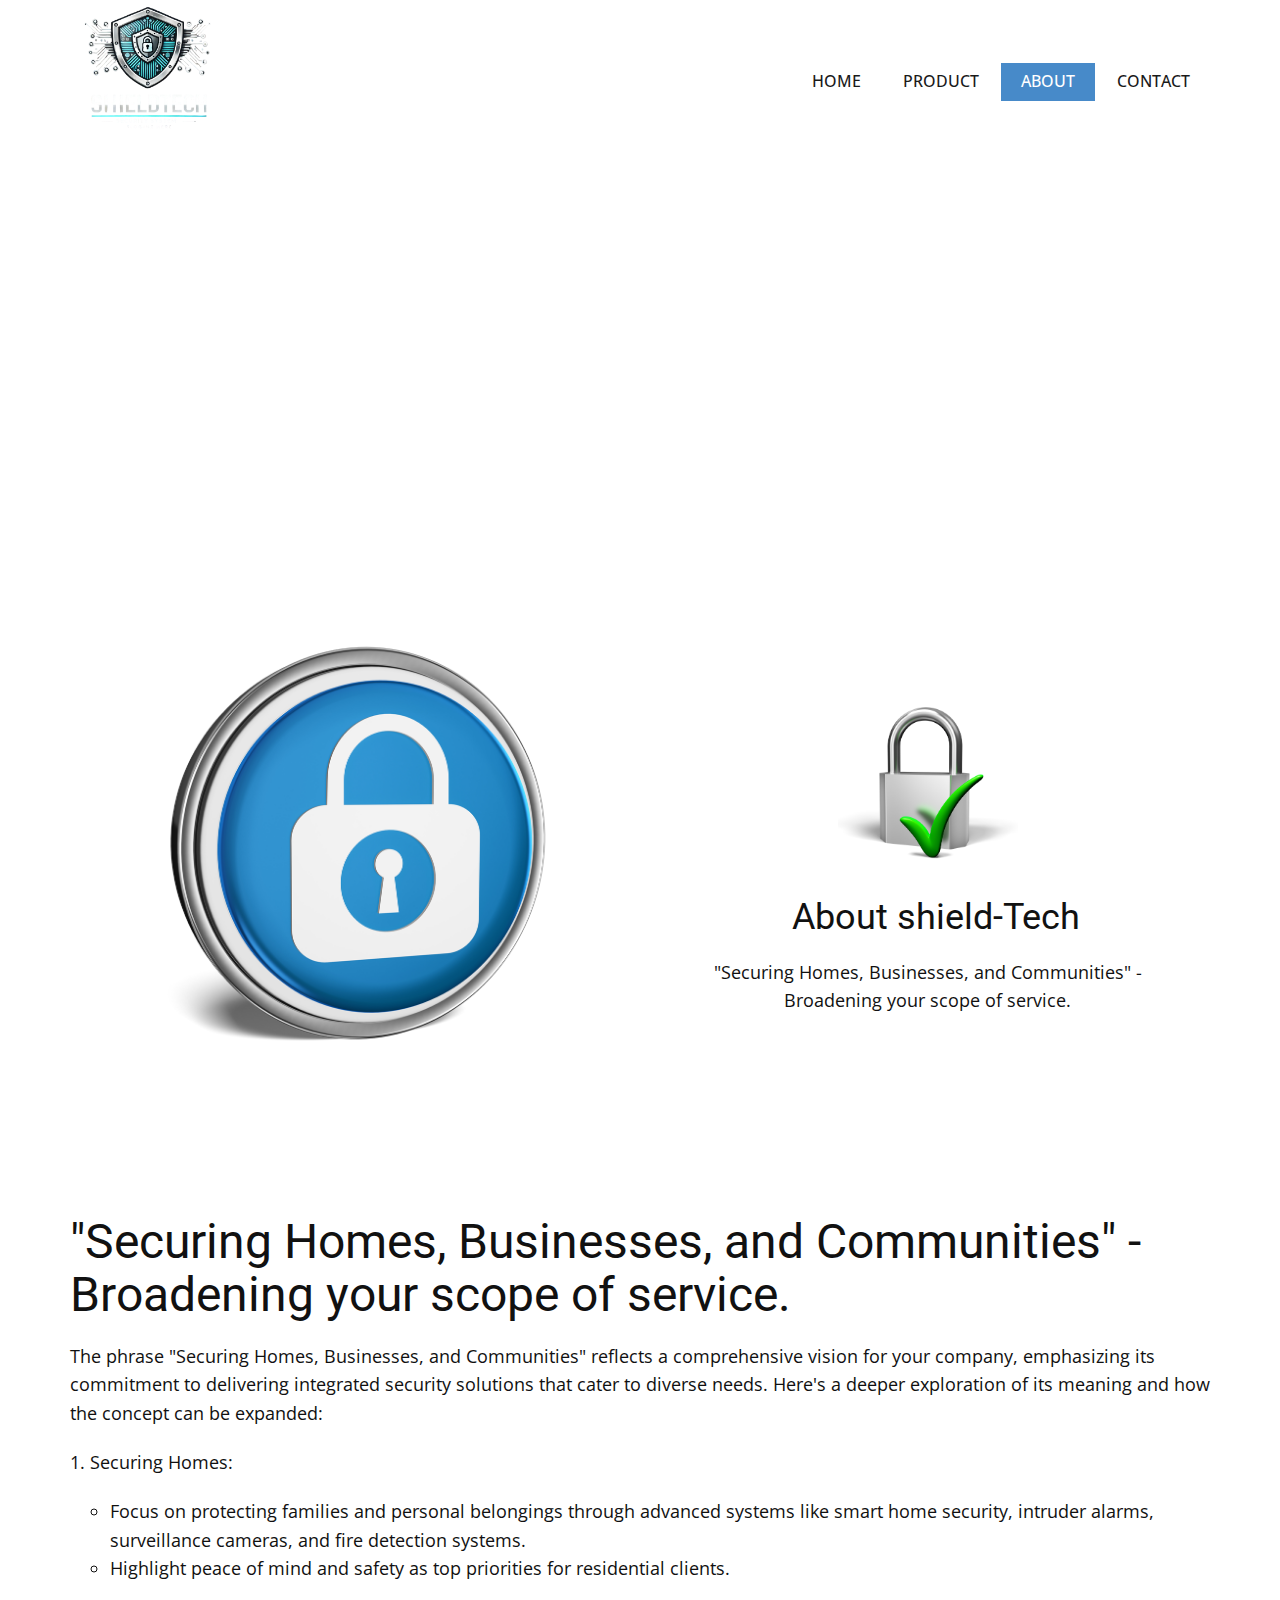
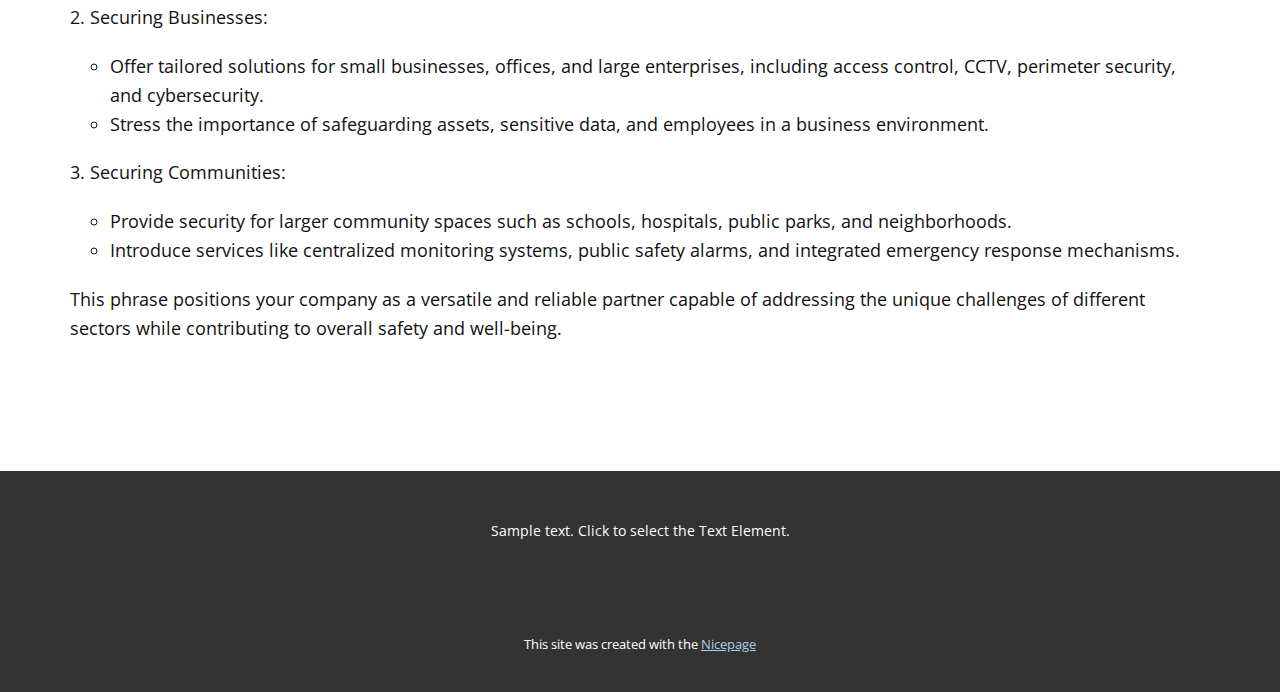
<file: About.html>
<!DOCTYPE html>
<html style="font-size: 16px;" lang="en"><head>
    <meta name="viewport" content="width=device-width, initial-scale=1.0">
    <meta charset="utf-8">
    <meta name="keywords" content="About shield-Tech​, &amp;quot;Securing Homes, Businesses, and Communities&amp;quot; - Broadening your scope of service.">
    <meta name="description" content="">
    <title>About</title>
    <link rel="stylesheet" href="nicepage.css" media="screen">
<link rel="stylesheet" href="About.css" media="screen">
    <script class="u-script" type="text/javascript" src="jquery.js" defer=""></script>
    <script class="u-script" type="text/javascript" src="nicepage.js" defer=""></script>
    <meta name="generator" content="Nicepage 7.0.3, nicepage.com">
    <link id="u-theme-google-font" rel="stylesheet" href="https://fonts.googleapis.com/css?family=Roboto:100,100i,300,300i,400,400i,500,500i,700,700i,900,900i|Open+Sans:300,300i,400,400i,500,500i,600,600i,700,700i,800,800i">
    
    
    
    
    
    <script type="application/ld+json">{
		"@context": "http://schema.org",
		"@type": "Organization",
		"name": "",
		"logo": "images/DALL_E_2024-11-27_00.05.00_-_A_professional_and_modern_logo_for_a_security_system_company_named__ShieldTech_._The_design_features_a_metallic_shield_icon_integrated_with_a_circuit_-removebg.png"
}</script>
    <meta name="theme-color" content="#478ac9">
    <meta property="og:title" content="About">
    <meta property="og:type" content="website">
  <meta data-intl-tel-input-cdn-path="intlTelInput/"></head>
  <body data-path-to-root="./" data-include-products="false" class="u-body u-xl-mode" data-lang="en"><header class="u-clearfix u-header u-header" id="sec-ea89"><div class="u-clearfix u-sheet u-sheet-1">
        <nav class="u-menu u-menu-one-level u-offcanvas u-menu-1">
          <div class="menu-collapse" style="font-size: 1rem; letter-spacing: 0px; text-transform: uppercase; font-weight: 500;">
            <a class="u-button-style u-custom-active-border-color u-custom-active-color u-custom-border u-custom-border-color u-custom-borders u-custom-hover-border-color u-custom-hover-color u-custom-left-right-menu-spacing u-custom-padding-bottom u-custom-text-active-color u-custom-text-color u-custom-text-hover-color u-custom-top-bottom-menu-spacing u-hamburger-link u-nav-link u-text-active-palette-1-base u-text-hover-palette-2-base" href="#">
              <svg class="u-svg-link" viewBox="0 0 24 24"><use xlink:href="#menu-hamburger"></use></svg>
              <svg class="u-svg-content" version="1.1" id="menu-hamburger" viewBox="0 0 16 16" x="0px" y="0px" xmlns:xlink="http://www.w3.org/1999/xlink" xmlns="http://www.w3.org/2000/svg"><g><rect y="1" width="16" height="2"></rect><rect y="7" width="16" height="2"></rect><rect y="13" width="16" height="2"></rect>
</g></svg>
            </a>
          </div>
          <div class="u-custom-menu u-nav-container">
            <ul class="u-nav u-spacing-2 u-unstyled u-nav-1"><li class="u-nav-item"><a class="u-active-palette-1-base u-border-2 u-border-active-palette-1-base u-border-hover-palette-1-light-1 u-border-no-left u-border-no-right u-border-no-top u-button-style u-hover-palette-1-light-1 u-nav-link u-text-active-white u-text-grey-90 u-text-hover-white" href="./" style="padding: 10px 20px;">Home</a>
</li><li class="u-nav-item"><a class="u-active-palette-1-base u-border-2 u-border-active-palette-1-base u-border-hover-palette-1-light-1 u-border-no-left u-border-no-right u-border-no-top u-button-style u-hover-palette-1-light-1 u-nav-link u-text-active-white u-text-grey-90 u-text-hover-white" href="product.html" style="padding: 10px 20px;">product</a>
</li><li class="u-nav-item"><a class="u-active-palette-1-base u-border-2 u-border-active-palette-1-base u-border-hover-palette-1-light-1 u-border-no-left u-border-no-right u-border-no-top u-button-style u-hover-palette-1-light-1 u-nav-link u-text-active-white u-text-grey-90 u-text-hover-white" href="About.html" style="padding: 10px 20px;">About</a>
</li><li class="u-nav-item"><a class="u-active-palette-1-base u-border-2 u-border-active-palette-1-base u-border-hover-palette-1-light-1 u-border-no-left u-border-no-right u-border-no-top u-button-style u-hover-palette-1-light-1 u-nav-link u-text-active-white u-text-grey-90 u-text-hover-white" href="Contact.html" style="padding: 10px 20px;">Contact</a>
</li></ul>
          </div>
          <div class="u-custom-menu u-nav-container-collapse">
            <div class="u-black u-container-style u-inner-container-layout u-opacity u-opacity-95 u-sidenav">
              <div class="u-inner-container-layout u-sidenav-overflow">
                <div class="u-menu-close"></div>
                <ul class="u-align-center u-nav u-popupmenu-items u-unstyled u-nav-2"><li class="u-nav-item"><a class="u-button-style u-nav-link" href="./">Home</a>
</li><li class="u-nav-item"><a class="u-button-style u-nav-link" href="product.html">product</a>
</li><li class="u-nav-item"><a class="u-button-style u-nav-link" href="About.html">About</a>
</li><li class="u-nav-item"><a class="u-button-style u-nav-link" href="Contact.html">Contact</a>
</li></ul>
              </div>
            </div>
            <div class="u-black u-menu-overlay u-opacity u-opacity-70"></div>
          </div>
        </nav>
        <a href="#" class="u-align-left u-image u-logo u-image-1" data-image-width="1024" data-image-height="1024">
          <img src="images/DALL_E_2024-11-27_00.05.00_-_A_professional_and_modern_logo_for_a_security_system_company_named__ShieldTech_._The_design_features_a_metallic_shield_icon_integrated_with_a_circuit_-removebg.png" class="u-logo-image u-logo-image-1">
        </a>
      </div></header>
    <section class="u-clearfix u-section-1" id="sec-c027">
      <div class="u-clearfix u-sheet u-sheet-1"></div>
    </section>
    <section class="u-clearfix u-container-align-center u-section-2" id="sec-9399">
      <div class="u-clearfix u-sheet u-valign-middle u-sheet-1">
        <div class="data-layout-selected u-clearfix u-expanded-width u-gutter-10 u-layout-wrap u-layout-wrap-1">
          <div class="u-layout" style="">
            <div class="u-layout-row" style="">
              <div class="u-align-center u-container-align-center u-container-style u-image u-layout-cell u-left-cell u-size-30 u-size-xs-60 u-image-1" data-image-width="5000" data-image-height="3750">
                <div class="u-container-layout u-valign-middle u-container-layout-1" src=""></div>
              </div>
              <div class="u-align-center u-container-style u-layout-cell u-right-cell u-size-30 u-size-xs-60 u-white u-layout-cell-2">
                <div class="u-container-layout u-container-layout-2">
                  <img class="custom-expanded u-image u-image-2" src="images/L9ftEiaBewbFWevKs+qSvE8qwM4RVdVMVq+ApqbhQlMzjXisgUku647px+ycm6DimTPtvVGRhT4wxTk1YeHAh7wKS+Gg=.jpeg" data-image-width="5000" data-image-height="3757">
                  <h2 class="u-align-center u-text u-text-1">About shield-Tech </h2>
                  <p class="u-align-center u-text u-text-2"> "Securing Homes, Businesses, and Communities" - Broadening your scope of service.</p>
                </div>
              </div>
            </div>
          </div>
        </div>
      </div>
    </section>
    <section class="u-clearfix u-container-align-left u-section-3" id="sec-3451">
      <div class="u-clearfix u-sheet u-sheet-1">
        <div class="fr-view u-align-left u-clearfix u-rich-text u-text u-text-1">
          <h2 style="text-align: left;">"Securing Homes, Businesses, and Communities" - Broadening your scope of service.</h2>
          <p id="isPasted">The phrase "Securing Homes, Businesses, and Communities" reflects a comprehensive vision for your company, emphasizing its commitment to delivering integrated security solutions that cater to diverse needs. Here's a deeper exploration of its meaning and how the concept can be expanded:</p>
          <ol>
            <li>
              <p>Securing Homes:</p>
              <ul>
                <li>Focus on protecting families and personal belongings through advanced systems like smart home security, intruder alarms, surveillance cameras, and fire detection systems.</li>
                <li>Highlight peace of mind and safety as top priorities for residential clients.</li>
              </ul>
            </li>
            <li>
              <p>Securing Businesses:</p>
              <ul>
                <li>Offer tailored solutions for small businesses, offices, and large enterprises, including access control, CCTV, perimeter security, and cybersecurity.</li>
                <li>Stress the importance of safeguarding assets, sensitive data, and employees in a business environment.</li>
              </ul>
            </li>
            <li>
              <p>Securing Communities:</p>
              <ul>
                <li>Provide security for larger community spaces such as schools, hospitals, public parks, and neighborhoods.</li>
                <li>Introduce services like centralized monitoring systems, public safety alarms, and integrated emergency response mechanisms.</li>
              </ul>
            </li>
          </ol>
          <p>This phrase positions your company as a versatile and reliable partner capable of addressing the unique challenges of different sectors while contributing to overall safety and well-being.</p>
          <p>
            <br>
          </p>
        </div>
      </div>
    </section>
    
    
    
    <footer class="u-align-center u-clearfix u-container-align-center u-footer u-grey-80 u-footer" id="sec-e959"><div class="u-clearfix u-sheet u-sheet-1">
        <p class="u-small-text u-text u-text-variant u-text-1">Sample text. Click to select the Text Element.</p>
      </div></footer>
    <section class="u-backlink u-clearfix u-grey-80">
      <p class="u-text">
        <span>This site was created with the </span>
        <a class="u-link" href="https://nicepage.com/" target="_blank" rel="nofollow">
          <span>Nicepage</span>
        </a>
      </p>
    </section>
  
</body></html>
</file>
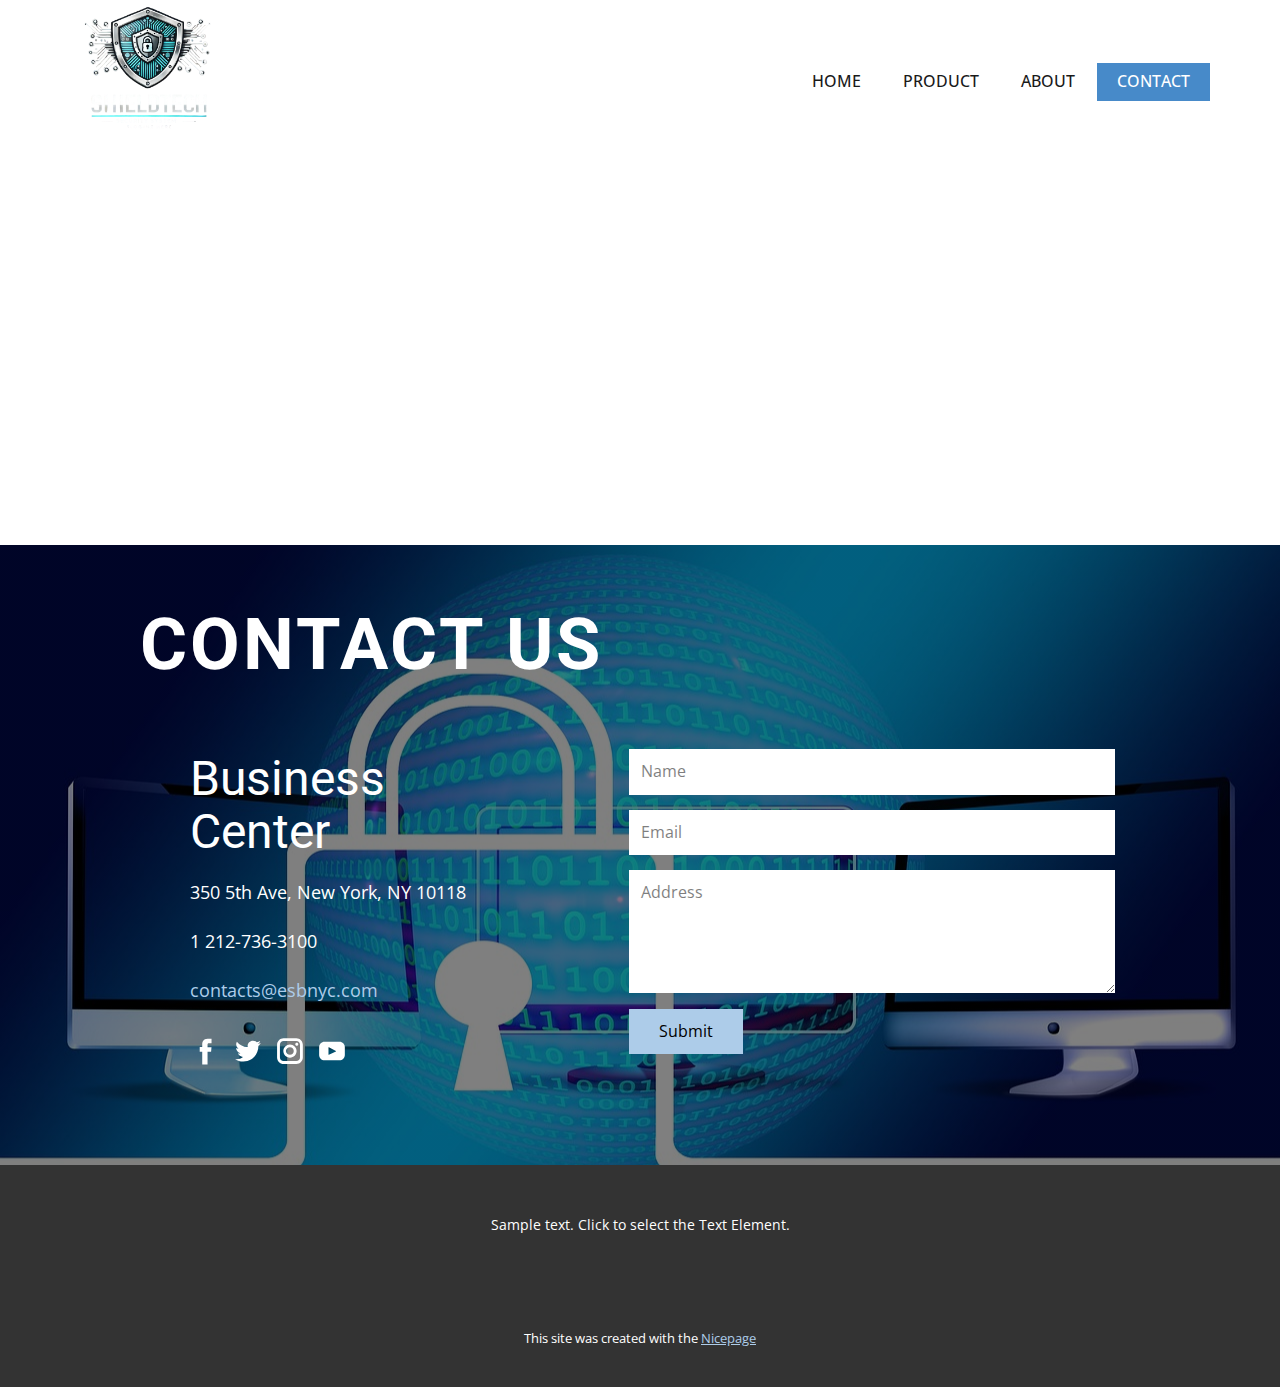
<file: Contact.html>
<!DOCTYPE html>
<html style="font-size: 16px;" lang="en"><head>
    <meta name="viewport" content="width=device-width, initial-scale=1.0">
    <meta charset="utf-8">
    <meta name="keywords" content="Contact Us, Business Center">
    <meta name="description" content="">
    <title>Contact</title>
    <link rel="stylesheet" href="nicepage.css" media="screen">
<link rel="stylesheet" href="Contact.css" media="screen">
    <script class="u-script" type="text/javascript" src="jquery.js" defer=""></script>
    <script class="u-script" type="text/javascript" src="nicepage.js" defer=""></script>
    <meta name="generator" content="Nicepage 7.0.3, nicepage.com">
    <meta name="referrer" content="origin">
    <link id="u-theme-google-font" rel="stylesheet" href="https://fonts.googleapis.com/css?family=Roboto:100,100i,300,300i,400,400i,500,500i,700,700i,900,900i|Open+Sans:300,300i,400,400i,500,500i,600,600i,700,700i,800,800i">
    
    
    
    
    <script type="application/ld+json">{
		"@context": "http://schema.org",
		"@type": "Organization",
		"name": "",
		"logo": "images/DALL_E_2024-11-27_00.05.00_-_A_professional_and_modern_logo_for_a_security_system_company_named__ShieldTech_._The_design_features_a_metallic_shield_icon_integrated_with_a_circuit_-removebg.png"
}</script>
    <meta name="theme-color" content="#478ac9">
    <meta property="og:title" content="Contact">
    <meta property="og:type" content="website">
  <meta data-intl-tel-input-cdn-path="intlTelInput/"></head>
  <body data-path-to-root="./" data-include-products="false" class="u-body u-xl-mode" data-lang="en"><header class="u-clearfix u-header u-header" id="sec-ea89"><div class="u-clearfix u-sheet u-sheet-1">
        <nav class="u-menu u-menu-one-level u-offcanvas u-menu-1">
          <div class="menu-collapse" style="font-size: 1rem; letter-spacing: 0px; text-transform: uppercase; font-weight: 500;">
            <a class="u-button-style u-custom-active-border-color u-custom-active-color u-custom-border u-custom-border-color u-custom-borders u-custom-hover-border-color u-custom-hover-color u-custom-left-right-menu-spacing u-custom-padding-bottom u-custom-text-active-color u-custom-text-color u-custom-text-hover-color u-custom-top-bottom-menu-spacing u-hamburger-link u-nav-link u-text-active-palette-1-base u-text-hover-palette-2-base" href="#">
              <svg class="u-svg-link" viewBox="0 0 24 24"><use xlink:href="#menu-hamburger"></use></svg>
              <svg class="u-svg-content" version="1.1" id="menu-hamburger" viewBox="0 0 16 16" x="0px" y="0px" xmlns:xlink="http://www.w3.org/1999/xlink" xmlns="http://www.w3.org/2000/svg"><g><rect y="1" width="16" height="2"></rect><rect y="7" width="16" height="2"></rect><rect y="13" width="16" height="2"></rect>
</g></svg>
            </a>
          </div>
          <div class="u-custom-menu u-nav-container">
            <ul class="u-nav u-spacing-2 u-unstyled u-nav-1"><li class="u-nav-item"><a class="u-active-palette-1-base u-border-2 u-border-active-palette-1-base u-border-hover-palette-1-light-1 u-border-no-left u-border-no-right u-border-no-top u-button-style u-hover-palette-1-light-1 u-nav-link u-text-active-white u-text-grey-90 u-text-hover-white" href="./" style="padding: 10px 20px;">Home</a>
</li><li class="u-nav-item"><a class="u-active-palette-1-base u-border-2 u-border-active-palette-1-base u-border-hover-palette-1-light-1 u-border-no-left u-border-no-right u-border-no-top u-button-style u-hover-palette-1-light-1 u-nav-link u-text-active-white u-text-grey-90 u-text-hover-white" href="product.html" style="padding: 10px 20px;">product</a>
</li><li class="u-nav-item"><a class="u-active-palette-1-base u-border-2 u-border-active-palette-1-base u-border-hover-palette-1-light-1 u-border-no-left u-border-no-right u-border-no-top u-button-style u-hover-palette-1-light-1 u-nav-link u-text-active-white u-text-grey-90 u-text-hover-white" href="About.html" style="padding: 10px 20px;">About</a>
</li><li class="u-nav-item"><a class="u-active-palette-1-base u-border-2 u-border-active-palette-1-base u-border-hover-palette-1-light-1 u-border-no-left u-border-no-right u-border-no-top u-button-style u-hover-palette-1-light-1 u-nav-link u-text-active-white u-text-grey-90 u-text-hover-white" href="Contact.html" style="padding: 10px 20px;">Contact</a>
</li></ul>
          </div>
          <div class="u-custom-menu u-nav-container-collapse">
            <div class="u-black u-container-style u-inner-container-layout u-opacity u-opacity-95 u-sidenav">
              <div class="u-inner-container-layout u-sidenav-overflow">
                <div class="u-menu-close"></div>
                <ul class="u-align-center u-nav u-popupmenu-items u-unstyled u-nav-2"><li class="u-nav-item"><a class="u-button-style u-nav-link" href="./">Home</a>
</li><li class="u-nav-item"><a class="u-button-style u-nav-link" href="product.html">product</a>
</li><li class="u-nav-item"><a class="u-button-style u-nav-link" href="About.html">About</a>
</li><li class="u-nav-item"><a class="u-button-style u-nav-link" href="Contact.html">Contact</a>
</li></ul>
              </div>
            </div>
            <div class="u-black u-menu-overlay u-opacity u-opacity-70"></div>
          </div>
        </nav>
        <a href="#" class="u-align-left u-image u-logo u-image-1" data-image-width="1024" data-image-height="1024">
          <img src="images/DALL_E_2024-11-27_00.05.00_-_A_professional_and_modern_logo_for_a_security_system_company_named__ShieldTech_._The_design_features_a_metallic_shield_icon_integrated_with_a_circuit_-removebg.png" class="u-logo-image u-logo-image-1">
        </a>
      </div></header>
    <section class="u-clearfix u-section-1" id="sec-226a">
      <div class="u-clearfix u-sheet u-sheet-1"></div>
    </section>
    <section class="u-align-center u-clearfix u-container-align-center u-image u-shading u-section-2" data-image-width="1280" data-image-height="719" id="sec-711d">
      <div class="u-clearfix u-sheet u-valign-middle u-sheet-1">
        <h1 class="u-text u-text-default u-text-1">Contact Us</h1>
        <div class="data-layout-selected u-clearfix u-gutter-10 u-layout-wrap u-layout-wrap-1">
          <div class="u-layout">
            <div class="u-layout-row">
              <div class="u-align-center-sm u-align-center-xs u-align-left-lg u-align-left-md u-align-left-xl u-container-style u-layout-cell u-left-cell u-size-27 u-layout-cell-1">
                <div class="u-container-layout u-valign-middle u-container-layout-1">
                  <h2 class="u-text u-text-2">Business Center</h2>
                  <p class="u-text u-text-3">350 5th Ave, New York, NY 10118</p>
                  <p class="u-text u-text-4">1 212-736-3100</p>
                  <p class="u-text u-text-5">
                    <a href="mailto:contacts@esbnyc.com">contacts@esbnyc.com</a>
                  </p>
                  <div class="u-social-icons u-spacing-10 u-social-icons-1">
                    <a class="u-social-url" target="_blank" href=""><span class="u-icon u-icon-circle u-social-facebook u-social-icon u-icon-1">
                    <svg class="u-svg-link" preserveAspectRatio="xMidYMin slice" viewBox="0 0 112 112" style=""><use xmlns:xlink="http://www.w3.org/1999/xlink" xlink:href="#svg-6017"></use></svg>
                    <svg x="0px" y="0px" viewBox="0 0 112 112" id="svg-6017" class="u-svg-content"><path d="M75.5,28.8H65.4c-1.5,0-4,0.9-4,4.3v9.4h13.9l-1.5,15.8H61.4v45.1H42.8V58.3h-8.8V42.4h8.8V32.2 c0-7.4,3.4-18.8,18.8-18.8h13.8v15.4H75.5z"></path></svg>
                  </span>
                    </a>
                    <a class="u-social-url" target="_blank" href=""><span class="u-icon u-icon-circle u-social-icon u-social-twitter u-icon-2">
                    <svg class="u-svg-link" preserveAspectRatio="xMidYMin slice" viewBox="0 0 112 112" style=""><use xmlns:xlink="http://www.w3.org/1999/xlink" xlink:href="#svg-30e9"></use></svg>
                    <svg x="0px" y="0px" viewBox="0 0 112 112" id="svg-30e9" class="u-svg-content"><path d="M92.2,38.2c0,0.8,0,1.6,0,2.3c0,24.3-18.6,52.4-52.6,52.4c-10.6,0.1-20.2-2.9-28.5-8.2 c1.4,0.2,2.9,0.2,4.4,0.2c8.7,0,16.7-2.9,23-7.9c-8.1-0.2-14.9-5.5-17.3-12.8c1.1,0.2,2.4,0.2,3.4,0.2c1.6,0,3.3-0.2,4.8-0.7 c-8.4-1.6-14.9-9.2-14.9-18c0-0.2,0-0.2,0-0.2c2.5,1.4,5.4,2.2,8.4,2.3c-5-3.3-8.3-8.9-8.3-15.4c0-3.4,1-6.5,2.5-9.2 c9.1,11.1,22.7,18.5,38,19.2c-0.2-1.4-0.4-2.8-0.4-4.3c0.1-10,8.3-18.2,18.5-18.2c5.4,0,10.1,2.2,13.5,5.7c4.3-0.8,8.1-2.3,11.7-4.5 c-1.4,4.3-4.3,7.9-8.1,10.1c3.7-0.4,7.3-1.4,10.6-2.9C98.9,32.3,95.7,35.5,92.2,38.2z"></path></svg>
                  </span>
                    </a>
                    <a class="u-social-url" target="_blank" href=""><span class="u-icon u-icon-circle u-social-icon u-social-instagram u-icon-3">
                    <svg class="u-svg-link" preserveAspectRatio="xMidYMin slice" viewBox="0 0 112 112" style=""><use xmlns:xlink="http://www.w3.org/1999/xlink" xlink:href="#svg-1a4a"></use></svg>
                    <svg x="0px" y="0px" viewBox="0 0 112 112" id="svg-1a4a" class="u-svg-content"><path d="M55.9,32.9c-12.8,0-23.2,10.4-23.2,23.2s10.4,23.2,23.2,23.2s23.2-10.4,23.2-23.2S68.7,32.9,55.9,32.9z M55.9,69.4c-7.4,0-13.3-6-13.3-13.3c-0.1-7.4,6-13.3,13.3-13.3s13.3,6,13.3,13.3C69.3,63.5,63.3,69.4,55.9,69.4z"></path><path d="M79.7,26.8c-3,0-5.4,2.5-5.4,5.4s2.5,5.4,5.4,5.4c3,0,5.4-2.5,5.4-5.4S82.7,26.8,79.7,26.8z"></path><path d="M78.2,11H33.5C21,11,10.8,21.3,10.8,33.7v44.7c0,12.6,10.2,22.8,22.7,22.8h44.7c12.6,0,22.7-10.2,22.7-22.7 V33.7C100.8,21.1,90.6,11,78.2,11z M91,78.4c0,7.1-5.8,12.8-12.8,12.8H33.5c-7.1,0-12.8-5.8-12.8-12.8V33.7 c0-7.1,5.8-12.8,12.8-12.8h44.7c7.1,0,12.8,5.8,12.8,12.8V78.4z"></path></svg>
                  </span>
                    </a>
                    <a class="u-social-url" target="_blank" href="#"><span class="u-icon u-icon-circle u-social-icon u-social-youtube u-icon-4">
                    <svg class="u-svg-link" preserveAspectRatio="xMidYMin slice" viewBox="0 0 112 112" style=""><use xmlns:xlink="http://www.w3.org/1999/xlink" xlink:href="#svg-ecdc"></use></svg>
                    <svg x="0px" y="0px" viewBox="0 0 112 112" id="svg-ecdc" class="u-svg-content"><path d="M82.3,24H29.7C19.3,24,11,32.5,11,43v26.7c0,10.5,8.3,19,18.7,19h52.5c10.3,0,18.7-8.5,18.7-19V43 C101,32.5,92.7,24,82.3,24L82.3,24z M69.7,57.6L45.1,69.5c-0.7,0.2-1.4-0.2-1.4-0.8V44.1c0-0.7,0.8-1.3,1.4-0.8l24.6,12.6 C70.4,56.2,70.4,57.3,69.7,57.6L69.7,57.6z"></path></svg>
                  </span>
                    </a>
                  </div>
                </div>
              </div>
              <div class="u-align-left u-container-align-left u-container-style u-layout-cell u-right-cell u-size-33 u-layout-cell-2">
                <div class="u-container-layout u-container-layout-2">
                  <div class="u-form u-form-1">
                    <form action="https://forms.nicepagesrv.com/v2/form/process" class="u-clearfix u-form-spacing-15 u-form-vertical u-inner-form" style="padding: 15px;" source="email">
                      <div class="u-form-group u-form-name u-label-none">
                        <label for="name-0cec" class="u-label">Name</label>
                        <input type="text" placeholder="Name" id="name-0cec" name="name" class="u-border-no-bottom u-border-no-left u-border-no-right u-border-no-top u-input u-input-rectangle" required="">
                      </div>
                      <div class="u-form-email u-form-group u-label-none">
                        <label for="email-0cec" class="u-label">Email</label>
                        <input type="email" placeholder="Email" id="email-0cec" name="email" class="u-border-no-bottom u-border-no-left u-border-no-right u-border-no-top u-input u-input-rectangle" required="">
                      </div>
                      <div class="u-form-group u-form-message u-label-none">
                        <label for="message-0cec" class="u-label">Address</label>
                        <textarea placeholder="Address" rows="4" cols="50" id="message-0cec" name="message" class="u-border-no-bottom u-border-no-left u-border-no-right u-border-no-top u-input u-input-rectangle" required=""></textarea>
                      </div>
                      <div class="u-form-group u-form-submit">
                        <a href="#" class="u-active-palette-1-base u-border-none u-btn u-btn-submit u-button-style u-hover-palette-1-base u-btn-1">Submit</a>
                        <input type="submit" value="submit" class="u-form-control-hidden">
                      </div>
                      <div class="u-form-send-message u-form-send-success">#FormSendSuccess</div>
                      <div class="u-form-send-error u-form-send-message">#FormSendError</div>
                      <input type="hidden" value="" name="recaptchaResponse">
                      <input type="hidden" name="formServices" value="21c6d72d-5160-80ca-9ec8-4397643cfa3d">
                    </form>
                  </div>
                </div>
              </div>
            </div>
          </div>
        </div>
      </div>
    </section>
    
    
    
    <footer class="u-align-center u-clearfix u-container-align-center u-footer u-grey-80 u-footer" id="sec-e959"><div class="u-clearfix u-sheet u-sheet-1">
        <p class="u-small-text u-text u-text-variant u-text-1">Sample text. Click to select the Text Element.</p>
      </div></footer>
    <section class="u-backlink u-clearfix u-grey-80">
      <p class="u-text">
        <span>This site was created with the </span>
        <a class="u-link" href="https://nicepage.com/" target="_blank" rel="nofollow">
          <span>Nicepage</span>
        </a>
      </p>
    </section>
  
</body></html>
</file>
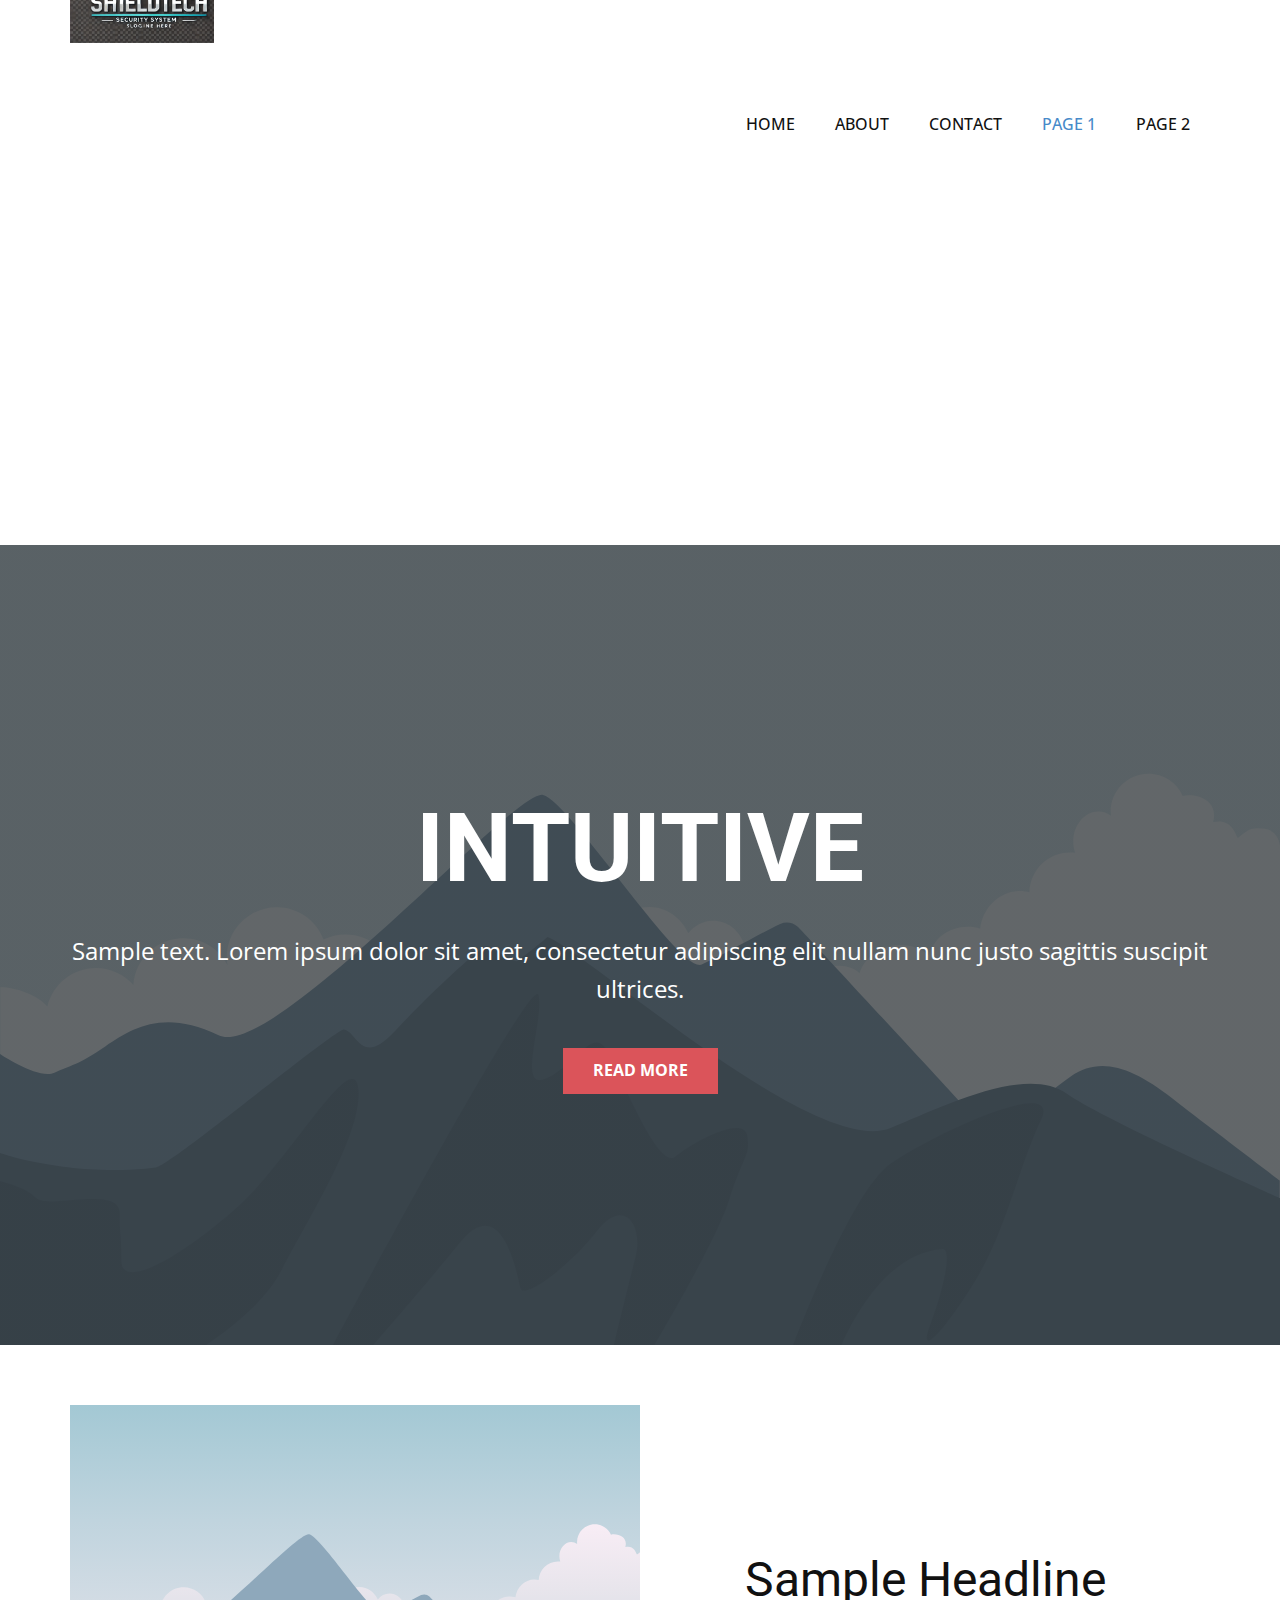
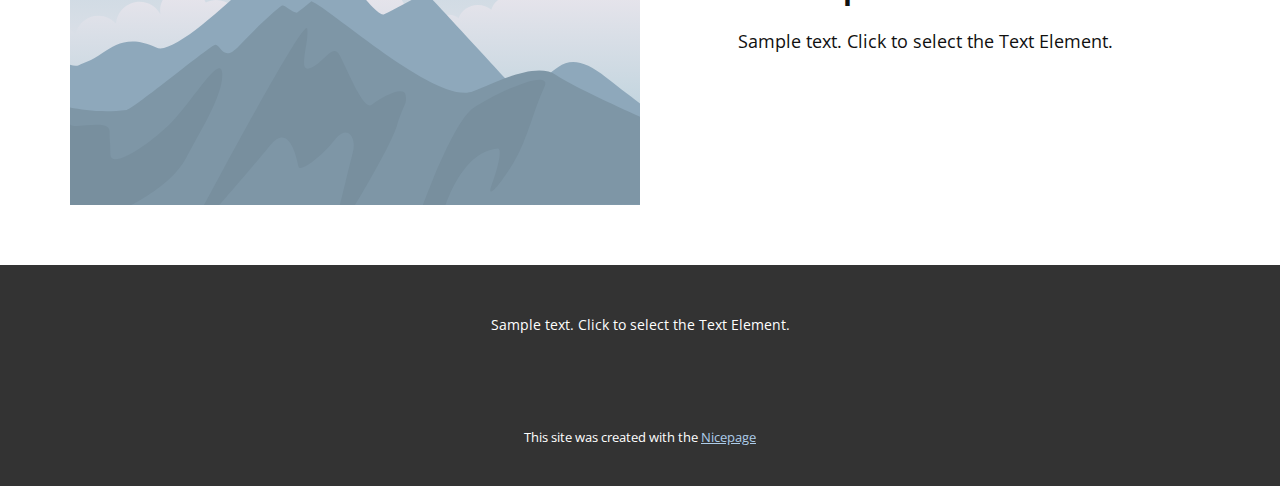
<file: Page-1.html>
<!DOCTYPE html>
<html style="font-size: 16px;" lang="en"><head>
    <meta name="viewport" content="width=device-width, initial-scale=1.0">
    <meta charset="utf-8">
    <meta name="keywords" content="INTUITIVE">
    <meta name="description" content="">
    <title>Page 1</title>
    <link rel="stylesheet" href="nicepage.css" media="screen">
<link rel="stylesheet" href="Page-1.css" media="screen">
    <script class="u-script" type="text/javascript" src="jquery.js" defer=""></script>
    <script class="u-script" type="text/javascript" src="nicepage.js" defer=""></script>
    <meta name="generator" content="Nicepage 7.0.3, nicepage.com">
    <link id="u-theme-google-font" rel="stylesheet" href="https://fonts.googleapis.com/css?family=Roboto:100,100i,300,300i,400,400i,500,500i,700,700i,900,900i|Open+Sans:300,300i,400,400i,500,500i,600,600i,700,700i,800,800i">
    
    
    
    
    
    <script type="application/ld+json">{
		"@context": "http://schema.org",
		"@type": "Organization",
		"name": "",
		"logo": "images/DALLE2024-11-2700.05.00-AprofessionalandmodernlogoforasecuritysystemcompanynamedShieldTech.Thedesignfeaturesametallicshieldiconintegratedwithacircuit.webp"
}</script>
    <meta name="theme-color" content="#478ac9">
    <meta property="og:title" content="Page 1">
    <meta property="og:type" content="website">
  <meta data-intl-tel-input-cdn-path="intlTelInput/"></head>
  <body data-path-to-root="./" data-include-products="false" class="u-body u-xl-mode" data-lang="en"><header class="u-clearfix u-header u-header" id="sec-ea89"><div class="u-clearfix u-sheet u-sheet-1">
        <a href="#" class="u-image u-logo u-image-1" data-image-width="1024" data-image-height="1024">
          <img src="images/DALLE2024-11-2700.05.00-AprofessionalandmodernlogoforasecuritysystemcompanynamedShieldTech.Thedesignfeaturesametallicshieldiconintegratedwithacircuit.webp" class="u-logo-image u-logo-image-1">
        </a>
        <nav class="u-menu u-menu-one-level u-offcanvas u-menu-1">
          <div class="menu-collapse" style="font-size: 1rem; letter-spacing: 0px;">
            <a class="u-button-style u-custom-left-right-menu-spacing u-custom-padding-bottom u-custom-top-bottom-menu-spacing u-hamburger-link u-nav-link u-text-active-palette-1-base u-text-hover-palette-2-base" href="#">
              <svg class="u-svg-link" viewBox="0 0 24 24"><use xlink:href="#menu-hamburger"></use></svg>
              <svg class="u-svg-content" version="1.1" id="menu-hamburger" viewBox="0 0 16 16" x="0px" y="0px" xmlns:xlink="http://www.w3.org/1999/xlink" xmlns="http://www.w3.org/2000/svg"><g><rect y="1" width="16" height="2"></rect><rect y="7" width="16" height="2"></rect><rect y="13" width="16" height="2"></rect>
</g></svg>
            </a>
          </div>
          <div class="u-nav-container">
            <ul class="u-nav u-unstyled u-nav-1"><li class="u-nav-item"><a class="u-button-style u-nav-link u-text-active-palette-1-base u-text-hover-palette-2-base" href="./" style="padding: 10px 20px;">Home</a>
</li><li class="u-nav-item"><a class="u-button-style u-nav-link u-text-active-palette-1-base u-text-hover-palette-2-base" href="About.html" style="padding: 10px 20px;">About</a>
</li><li class="u-nav-item"><a class="u-button-style u-nav-link u-text-active-palette-1-base u-text-hover-palette-2-base" href="Contact.html" style="padding: 10px 20px;">Contact</a>
</li><li class="u-nav-item"><a class="u-button-style u-nav-link u-text-active-palette-1-base u-text-hover-palette-2-base" href="Page-1.html" style="padding: 10px 20px;">Page 1</a>
</li><li class="u-nav-item"><a class="u-button-style u-nav-link u-text-active-palette-1-base u-text-hover-palette-2-base" href="Page-2.html" style="padding: 10px 20px;">Page 2</a>
</li></ul>
          </div>
          <div class="u-nav-container-collapse">
            <div class="u-black u-container-style u-inner-container-layout u-opacity u-opacity-95 u-sidenav">
              <div class="u-inner-container-layout u-sidenav-overflow">
                <div class="u-menu-close"></div>
                <ul class="u-align-center u-nav u-popupmenu-items u-unstyled u-nav-2"><li class="u-nav-item"><a class="u-button-style u-nav-link" href="./">Home</a>
</li><li class="u-nav-item"><a class="u-button-style u-nav-link" href="About.html">About</a>
</li><li class="u-nav-item"><a class="u-button-style u-nav-link" href="Contact.html">Contact</a>
</li><li class="u-nav-item"><a class="u-button-style u-nav-link" href="Page-1.html">Page 1</a>
</li><li class="u-nav-item"><a class="u-button-style u-nav-link" href="Page-2.html">Page 2</a>
</li></ul>
              </div>
            </div>
            <div class="u-black u-menu-overlay u-opacity u-opacity-70"></div>
          </div>
        </nav>
      </div></header>
    <section class="u-clearfix u-section-1" id="sec-d7b5">
      <div class="u-clearfix u-sheet u-sheet-1"></div>
    </section>
    <section class="u-align-center u-clearfix u-container-align-center u-image u-shading u-section-2" id="sec-1b31">
      <div class="u-clearfix u-sheet u-valign-middle u-sheet-1">
        <h1 class="u-align-center u-text u-text-default u-title u-text-1">INTUITIVE</h1>
        <p class="u-align-center u-large-text u-text u-text-default u-text-variant u-text-2">Sample text. Lorem ipsum dolor sit amet, consectetur adipiscing elit nullam nunc justo sagittis suscipit ultrices.</p>
        <a href="#" class="u-align-center u-btn u-button-style u-palette-2-base u-btn-1">Read More</a>
      </div>
    </section>
    <section class="u-clearfix u-section-3" id="sec-746e">
      <div class="u-clearfix u-sheet u-sheet-1">
        <div class="data-layout-selected u-clearfix u-expanded-width u-layout-wrap u-layout-wrap-1">
          <div class="u-layout">
            <div class="u-layout-row">
              <div class="u-container-style u-image u-layout-cell u-size-30 u-image-1" data-image-width="400" data-image-height="265">
                <div class="u-container-layout u-container-layout-1"></div>
              </div>
              <div class="u-container-align-center u-container-style u-layout-cell u-size-30 u-layout-cell-2">
                <div class="u-container-layout u-valign-middle u-container-layout-2">
                  <h2 class="u-align-center u-text u-text-default u-text-1">Sample Headline</h2>
                  <p class="u-align-center u-text u-text-default u-text-2">Sample text. Click to select the Text Element.</p>
                </div>
              </div>
            </div>
          </div>
        </div>
      </div>
    </section>
    
    
    
    <footer class="u-align-center u-clearfix u-container-align-center u-footer u-grey-80 u-footer" id="sec-e959"><div class="u-clearfix u-sheet u-sheet-1">
        <p class="u-small-text u-text u-text-variant u-text-1">Sample text. Click to select the Text Element.</p>
      </div></footer>
    <section class="u-backlink u-clearfix u-grey-80">
      <p class="u-text">
        <span>This site was created with the </span>
        <a class="u-link" href="https://nicepage.com/" target="_blank" rel="nofollow">
          <span>Nicepage</span>
        </a>
      </p>
    </section>
  
</body></html>
</file>
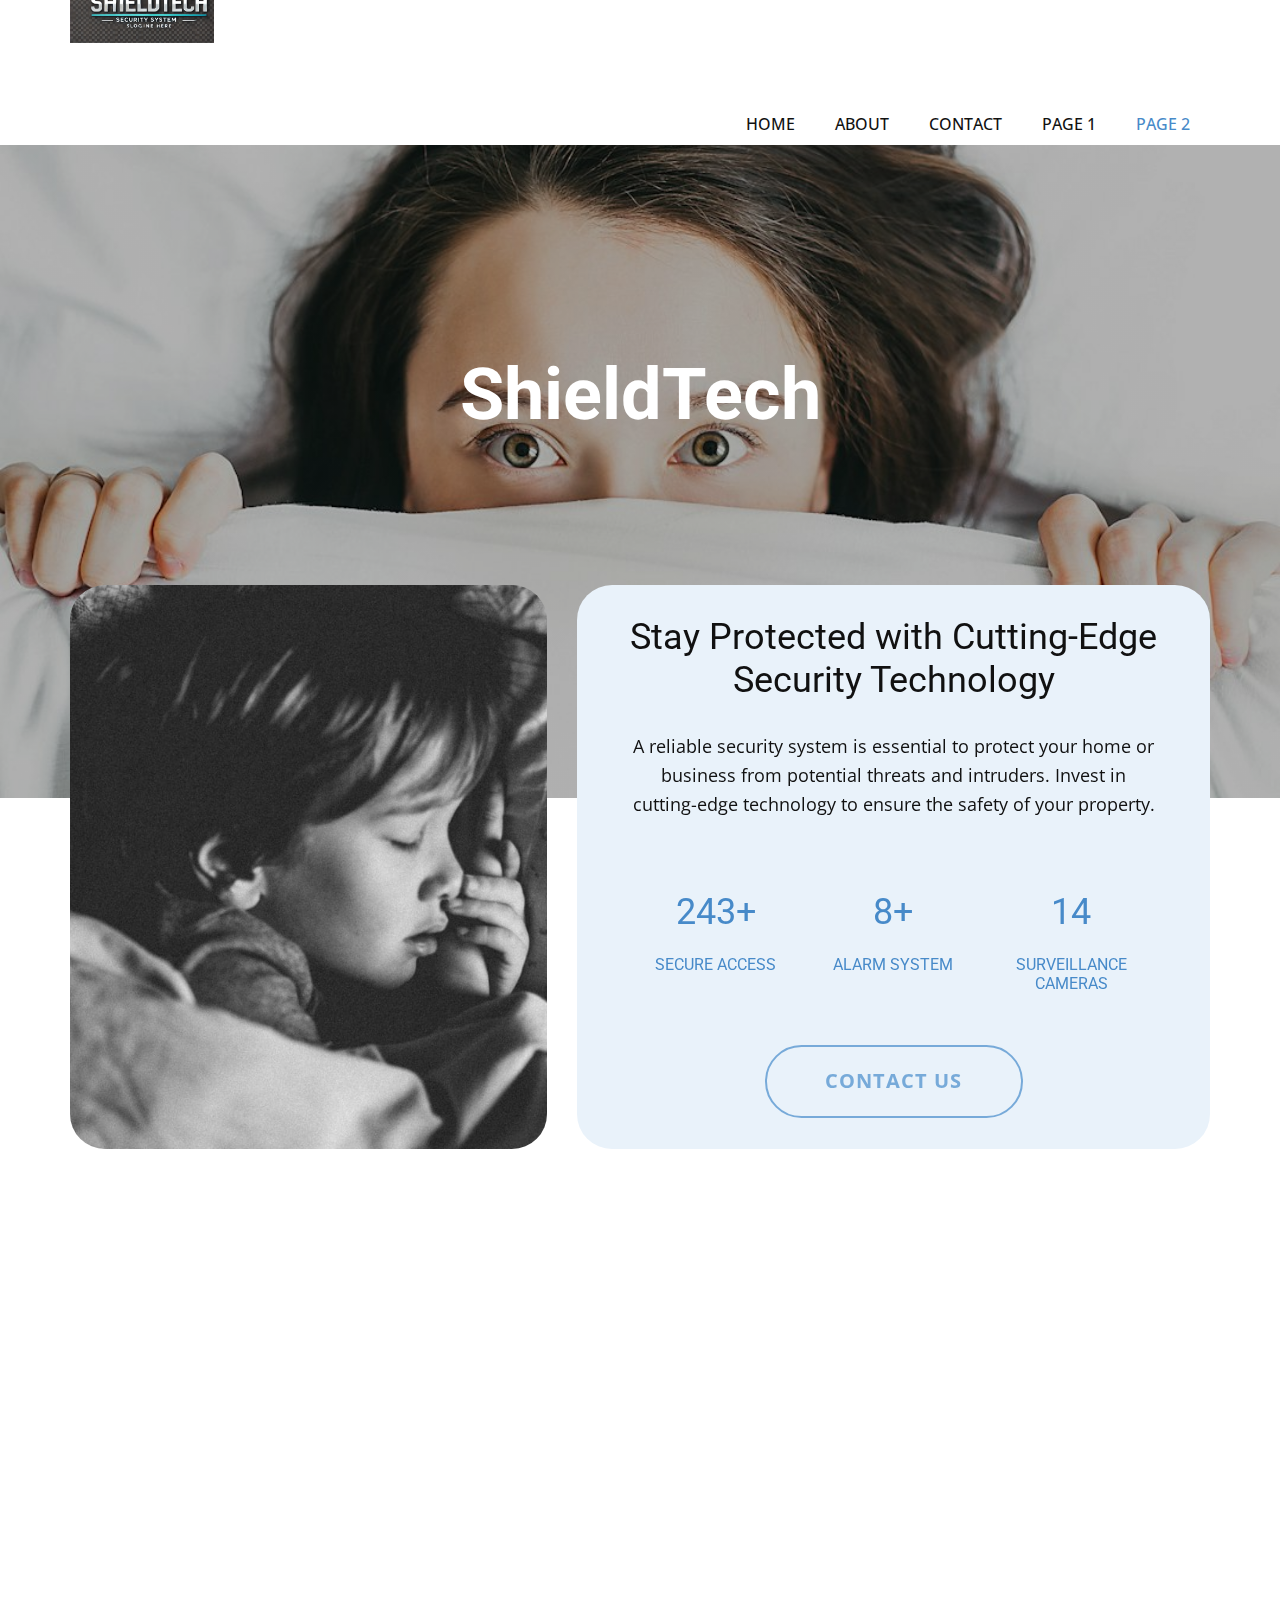
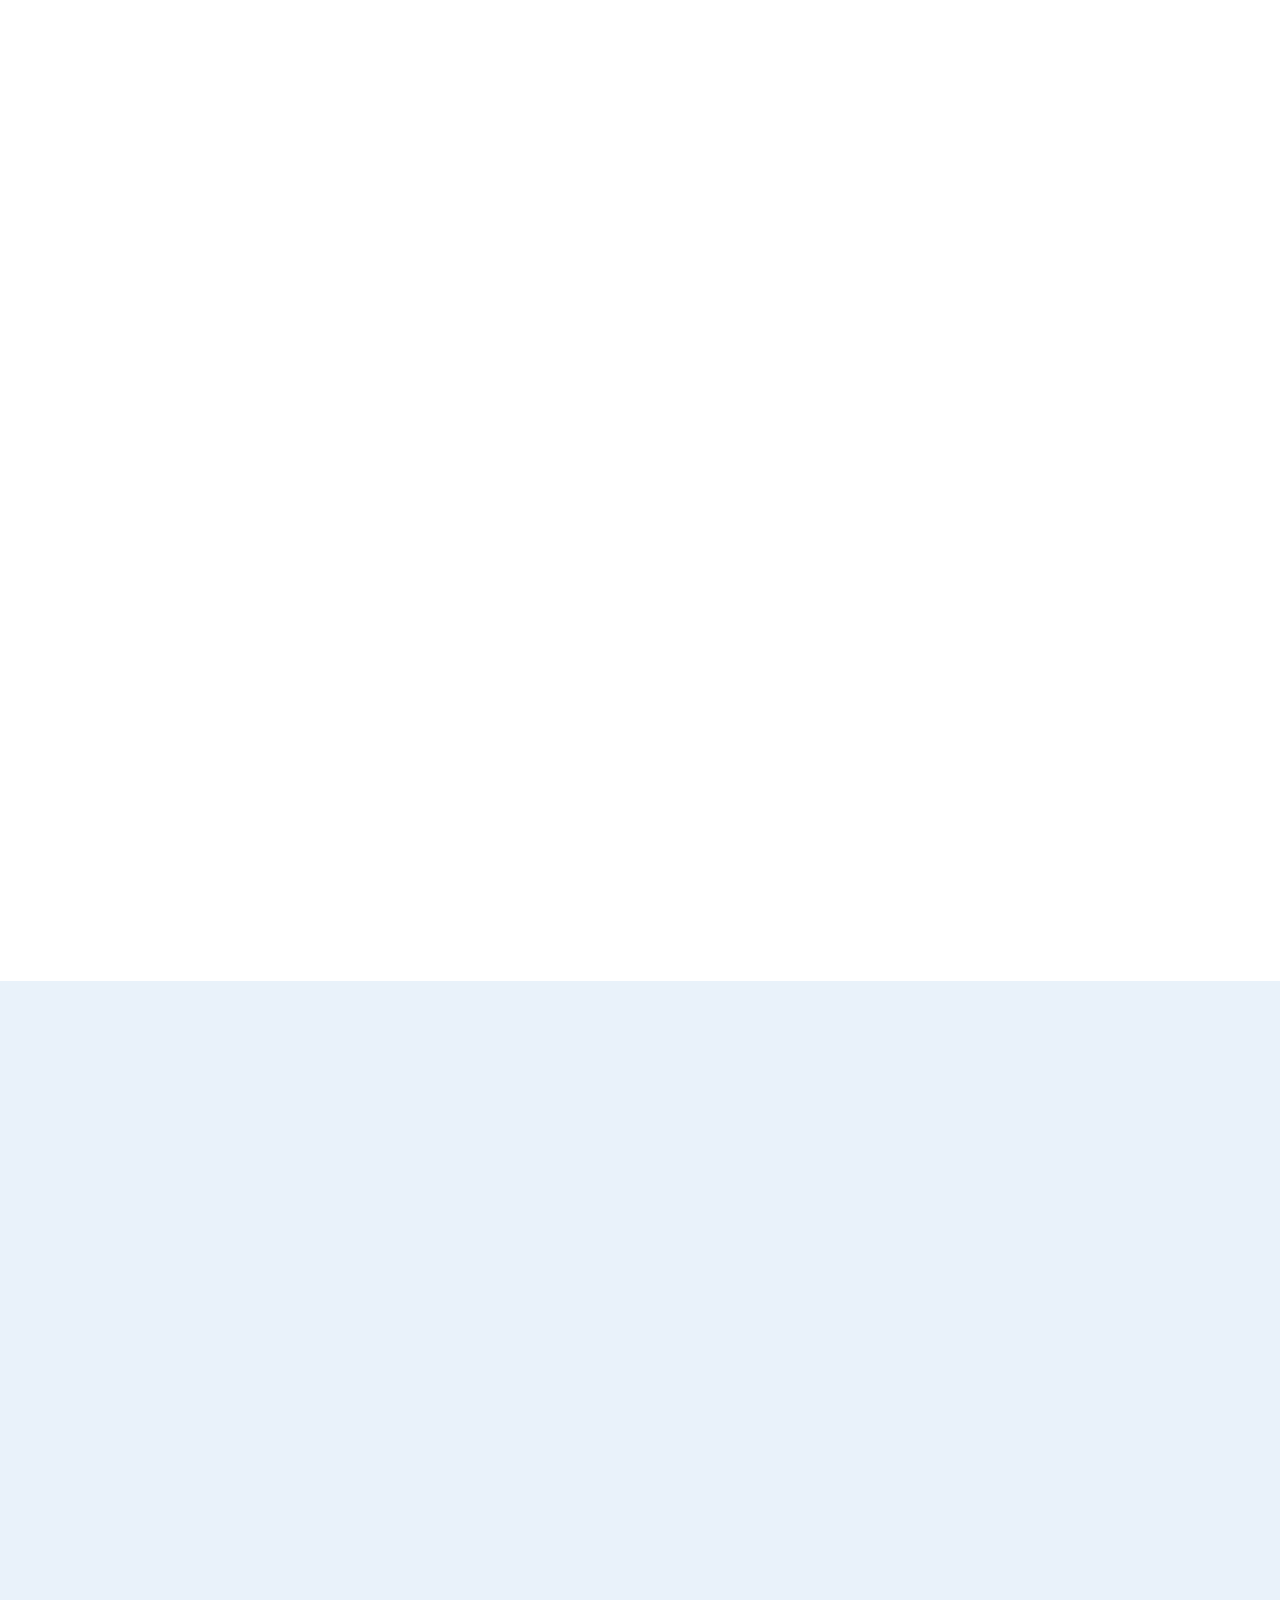
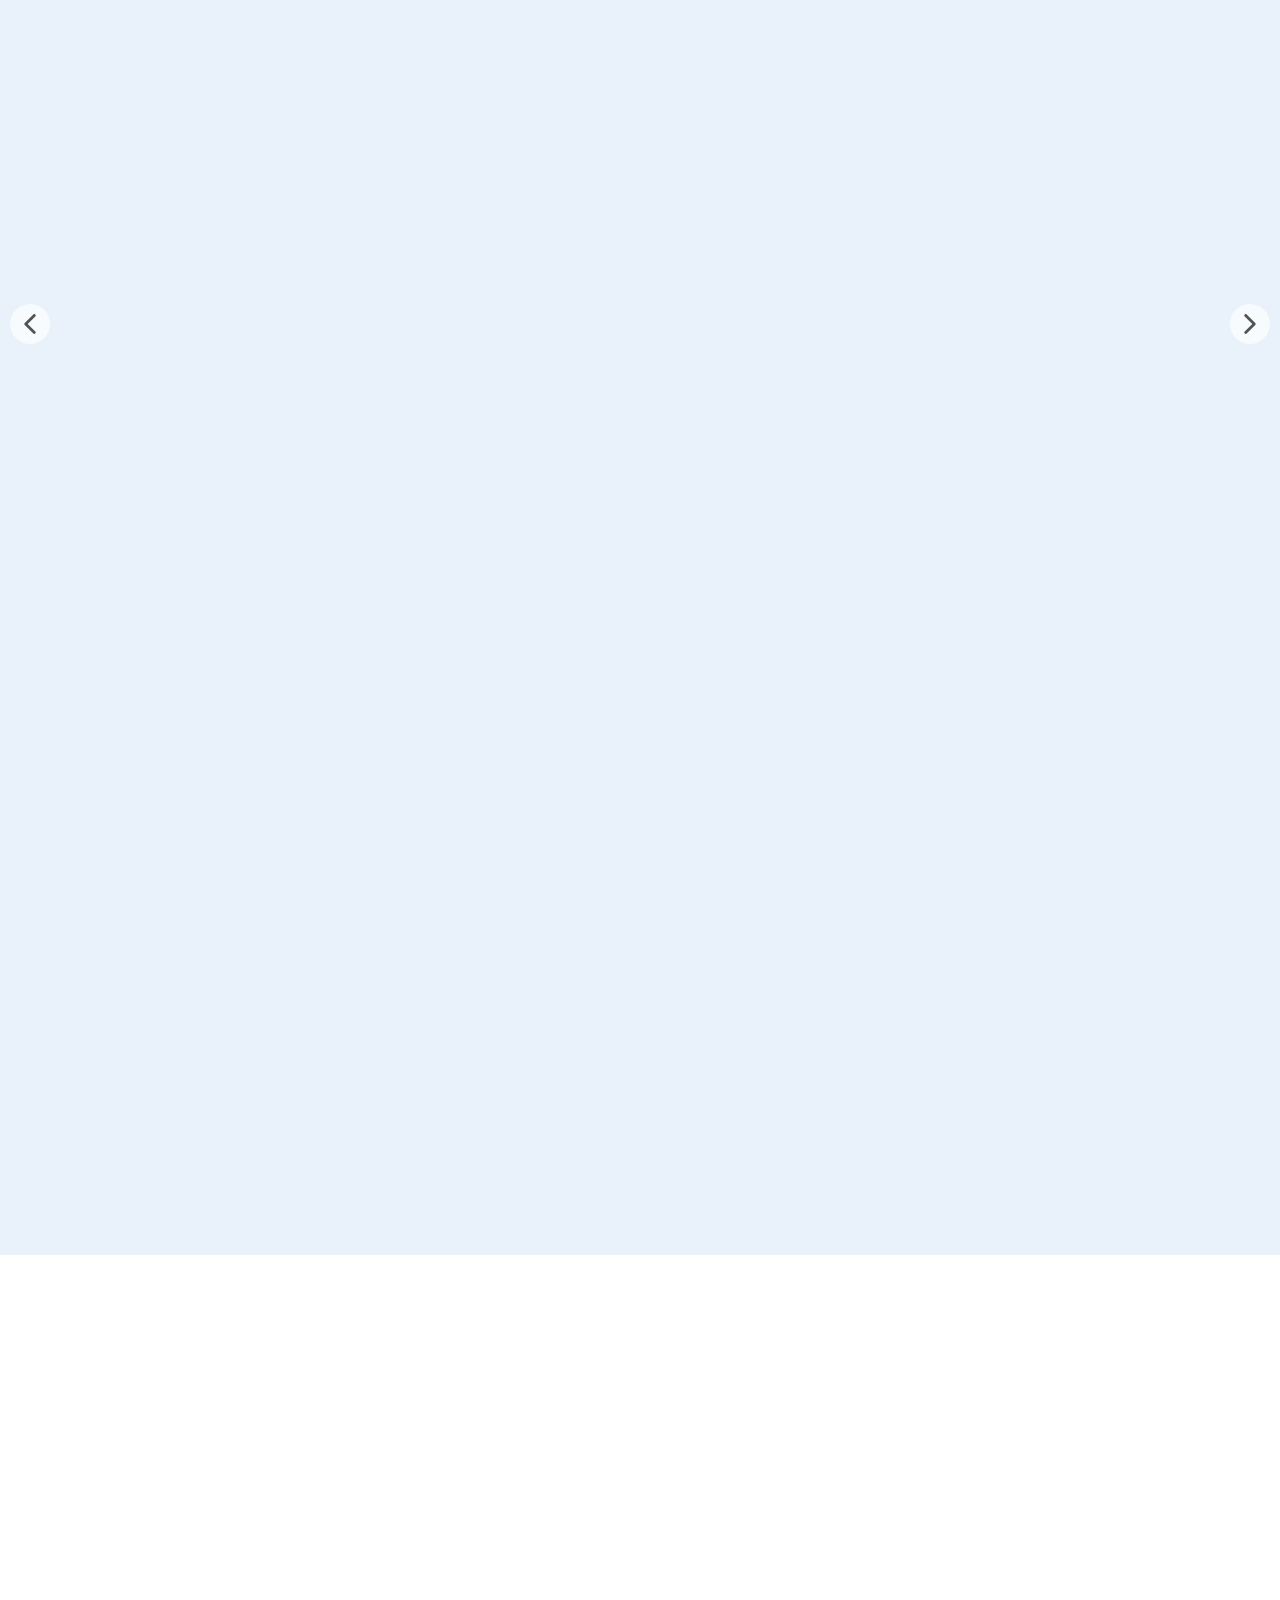
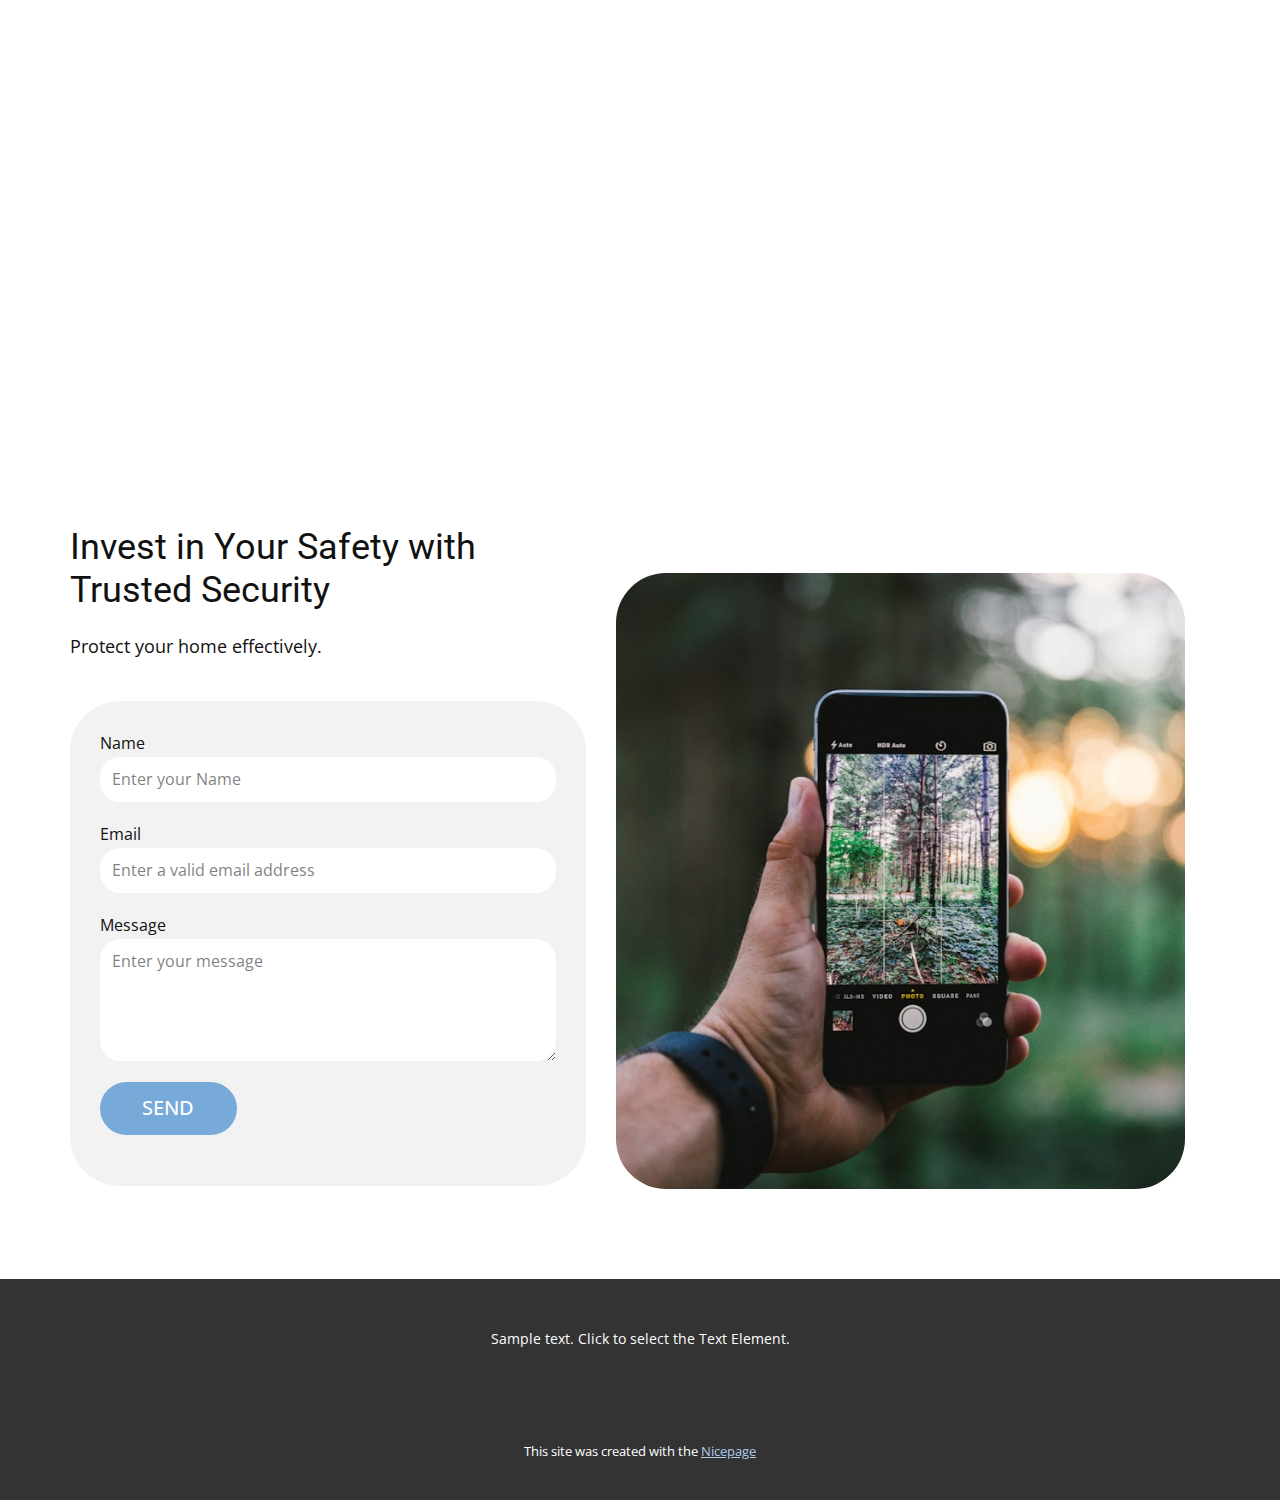
<file: Page-2.html>
<!DOCTYPE html>
<html style="font-size: 16px;" lang="en"><head>
    <meta name="viewport" content="width=device-width, initial-scale=1.0">
    <meta charset="utf-8">
    <meta name="keywords" content="Motion Sensors, Emergency Response, Digital Security, Defense Your Home with Smart Security Measures, Perimeter Protection, Secure Access, Alarm System">
    <meta name="description" content="">
    <title>Page 2</title>
    <link rel="stylesheet" href="nicepage.css" media="screen">
<link rel="stylesheet" href="Page-2.css" media="screen">
    <script class="u-script" type="text/javascript" src="jquery.js" defer=""></script>
    <script class="u-script" type="text/javascript" src="nicepage.js" defer=""></script>
    <meta name="generator" content="Nicepage 7.0.3, nicepage.com">
    <meta name="referrer" content="origin">
    <link id="u-theme-google-font" rel="stylesheet" href="https://fonts.googleapis.com/css?family=Roboto:100,100i,300,300i,400,400i,500,500i,700,700i,900,900i|Open+Sans:300,300i,400,400i,500,500i,600,600i,700,700i,800,800i">
    <link id="u-page-google-font" rel="stylesheet" href="https://fonts.googleapis.com/css?family=Ubuntu:300,300i,400,400i,500,500i,700,700i">
    
    
    
    
    
    
    
    
    
    
    <script type="application/ld+json">{
		"@context": "http://schema.org",
		"@type": "Organization",
		"name": "",
		"logo": "images/DALLE2024-11-2700.05.00-AprofessionalandmodernlogoforasecuritysystemcompanynamedShieldTech.Thedesignfeaturesametallicshieldiconintegratedwithacircuit.webp"
}</script>
    <meta name="theme-color" content="#478ac9">
    <meta property="og:title" content="Page 2">
    <meta property="og:type" content="website">
  <meta data-intl-tel-input-cdn-path="intlTelInput/"></head>
  <body data-path-to-root="./" data-include-products="false" class="u-body u-xl-mode" data-lang="en"><header class="u-clearfix u-header u-header" id="sec-ea89"><div class="u-clearfix u-sheet u-sheet-1">
        <a href="#" class="u-image u-logo u-image-1" data-image-width="1024" data-image-height="1024">
          <img src="images/DALLE2024-11-2700.05.00-AprofessionalandmodernlogoforasecuritysystemcompanynamedShieldTech.Thedesignfeaturesametallicshieldiconintegratedwithacircuit.webp" class="u-logo-image u-logo-image-1">
        </a>
        <nav class="u-menu u-menu-one-level u-offcanvas u-menu-1">
          <div class="menu-collapse" style="font-size: 1rem; letter-spacing: 0px;">
            <a class="u-button-style u-custom-left-right-menu-spacing u-custom-padding-bottom u-custom-top-bottom-menu-spacing u-hamburger-link u-nav-link u-text-active-palette-1-base u-text-hover-palette-2-base" href="#">
              <svg class="u-svg-link" viewBox="0 0 24 24"><use xlink:href="#menu-hamburger"></use></svg>
              <svg class="u-svg-content" version="1.1" id="menu-hamburger" viewBox="0 0 16 16" x="0px" y="0px" xmlns:xlink="http://www.w3.org/1999/xlink" xmlns="http://www.w3.org/2000/svg"><g><rect y="1" width="16" height="2"></rect><rect y="7" width="16" height="2"></rect><rect y="13" width="16" height="2"></rect>
</g></svg>
            </a>
          </div>
          <div class="u-nav-container">
            <ul class="u-nav u-unstyled u-nav-1"><li class="u-nav-item"><a class="u-button-style u-nav-link u-text-active-palette-1-base u-text-hover-palette-2-base" href="./" style="padding: 10px 20px;">Home</a>
</li><li class="u-nav-item"><a class="u-button-style u-nav-link u-text-active-palette-1-base u-text-hover-palette-2-base" href="About.html" style="padding: 10px 20px;">About</a>
</li><li class="u-nav-item"><a class="u-button-style u-nav-link u-text-active-palette-1-base u-text-hover-palette-2-base" href="Contact.html" style="padding: 10px 20px;">Contact</a>
</li><li class="u-nav-item"><a class="u-button-style u-nav-link u-text-active-palette-1-base u-text-hover-palette-2-base" href="Page-1.html" style="padding: 10px 20px;">Page 1</a>
</li><li class="u-nav-item"><a class="u-button-style u-nav-link u-text-active-palette-1-base u-text-hover-palette-2-base" href="Page-2.html" style="padding: 10px 20px;">Page 2</a>
</li></ul>
          </div>
          <div class="u-nav-container-collapse">
            <div class="u-black u-container-style u-inner-container-layout u-opacity u-opacity-95 u-sidenav">
              <div class="u-inner-container-layout u-sidenav-overflow">
                <div class="u-menu-close"></div>
                <ul class="u-align-center u-nav u-popupmenu-items u-unstyled u-nav-2"><li class="u-nav-item"><a class="u-button-style u-nav-link" href="./">Home</a>
</li><li class="u-nav-item"><a class="u-button-style u-nav-link" href="About.html">About</a>
</li><li class="u-nav-item"><a class="u-button-style u-nav-link" href="Contact.html">Contact</a>
</li><li class="u-nav-item"><a class="u-button-style u-nav-link" href="Page-1.html">Page 1</a>
</li><li class="u-nav-item"><a class="u-button-style u-nav-link" href="Page-2.html">Page 2</a>
</li></ul>
              </div>
            </div>
            <div class="u-black u-menu-overlay u-opacity u-opacity-70"></div>
          </div>
        </nav>
      </div></header> 
    <section class="u-align-center u-clearfix u-container-align-center u-container-align-center-xs u-valign-top-xs u-white u-section-1" src="" id="sec-57cb">
      <div class="u-container-align-center u-container-style u-expanded-width-lg u-expanded-width-xl u-expanded-width-xs u-group u-image u-shading u-image-1" data-image-width="425" data-image-height="425" data-animation-name="flipIn" data-animation-duration="1500" data-animation-delay="0" data-animation-direction="X">
        <div class="u-container-layout u-valign-top u-container-layout-1">
          <h1 class="u-align-center u-text u-text-body-alt-color u-text-default u-text-1">ShieldTech </h1>
        </div>
      </div>
      <div class="custom-expanded data-layout-selected u-clearfix u-gutter-30 u-layout-wrap u-layout-wrap-1">
        <div class="u-layout">
          <div class="u-layout-row">
            <div class="u-container-align-center u-container-style u-image u-image-round u-layout-cell u-radius u-right-cell u-size-26-lg u-size-26-xl u-size-60-md u-size-60-sm u-size-60-xs u-image-2" data-image-width="425" data-image-height="283" data-animation-name="customAnimationIn" data-animation-duration="1500" data-animation-delay="500">
              <div class="u-container-layout u-container-layout-2"></div>
            </div>
            <div class="u-align-center u-container-align-center u-container-style u-layout-cell u-left-cell u-palette-1-light-3 u-radius u-shape-round u-size-34-lg u-size-34-xl u-size-60-md u-size-60-sm u-size-60-xs u-layout-cell-2" data-animation-name="customAnimationIn" data-animation-duration="1500" data-animation-delay="700" data-animation-direction="X">
              <div class="u-container-layout u-valign-middle u-container-layout-3">
                <h3 class="u-align-center u-text u-text-2">Stay Protected with Cutting-Edge Security Technology</h3>
                <p class="u-align-center u-text u-text-font u-text-3">A reliable security system is essential to protect your home or business from potential threats and intruders. Invest in cutting-edge technology to ensure the safety of your property.</p>
                <div class="u-expanded-width u-list u-list-1">
                  <div class="u-repeater u-repeater-1">
                    <div class="u-container-align-center u-container-style u-list-item u-repeater-item">
                      <div class="u-container-layout u-similar-container u-valign-top u-container-layout-4">
                        <h3 class="u-align-center u-text u-text-palette-1-base u-text-4" data-animation-name="counter" data-animation-event="scroll" data-animation-duration="3000">300+</h3>
                        <h6 class="u-align-center u-text u-text-palette-1-base u-text-5">Secure Access</h6>
                      </div>
                    </div>
                    <div class="u-container-align-center u-container-style u-list-item u-repeater-item">
                      <div class="u-container-layout u-similar-container u-valign-top u-container-layout-5">
                        <h3 class="u-align-center u-text u-text-palette-1-base u-text-6" data-animation-name="counter" data-animation-event="scroll" data-animation-duration="3000">10+</h3>
                        <h6 class="u-align-center u-text u-text-palette-1-base u-text-7">Alarm System</h6>
                      </div>
                    </div>
                    <div class="u-container-align-center u-container-style u-list-item u-repeater-item">
                      <div class="u-container-layout u-similar-container u-valign-top u-container-layout-6">
                        <h3 class="u-align-center u-text u-text-palette-1-base u-text-8" data-animation-name="counter" data-animation-event="scroll" data-animation-duration="3000">17</h3>
                        <h6 class="u-align-center u-text u-text-palette-1-base u-text-9">Surveillance Cameras</h6>
                      </div>
                    </div>
                  </div>
                </div>
                <a href="#" class="u-active-grey-80 u-align-center u-border-2 u-border-active-grey-80 u-border-hover-grey-80 u-border-palette-1-light-1 u-btn u-btn-round u-button-style u-hover-grey-80 u-none u-radius-50 u-btn-1">Contact Us </a>
              </div>
            </div>
          </div>
        </div>
      </div>
    </section>
    <section class="u-align-left u-clearfix u-container-align-left u-white u-section-2" id="carousel_8047">
      <div class="u-clearfix u-sheet u-sheet-1">
        <h2 class="u-align-center u-text u-text-default u-text-1" data-animation-name="customAnimationIn" data-animation-duration="1500" data-animation-delay="200">Emergency Response</h2>
        <p class="u-align-center u-large-text u-text u-text-variant u-text-2" data-animation-name="flipIn" data-animation-duration="1500" data-animation-delay="500" data-animation-direction="X">Monitoring your security system remotely gives you peace of mind, knowing that you can keep an eye on your property even when you're away. Stay connected and in control.</p>
        <a href="#" class="u-active-grey-80 u-align-center u-border-2 u-border-active-grey-80 u-border-hover-grey-80 u-border-palette-1-light-1 u-btn u-btn-round u-button-style u-hover-grey-80 u-none u-radius u-btn-1" data-animation-name="customAnimationIn" data-animation-duration="1500" data-animation-delay="500" data-animation-direction="">see​ all Products</a>
      </div>
    </section>
    <section class="u-clearfix u-container-align-left-md u-container-align-left-sm u-container-align-left-xl u-container-align-left-xs u-section-3" id="sec-fd1e">
      <div class="u-clearfix u-sheet u-valign-middle-lg u-valign-middle-md u-valign-middle-sm u-valign-middle-xs u-sheet-1">
        <h2 class="u-align-left u-text u-text-1" data-animation-name="customAnimationIn" data-animation-duration="1500" data-animation-delay="0">Digital Security</h2>
        <div class="u-expanded-width-md u-expanded-width-sm u-expanded-width-xs u-list u-list-1">
          <div class="u-repeater u-repeater-1">
            <div class="u-container-style u-list-item u-repeater-item u-list-item-1" data-animation-name="customAnimationIn" data-animation-duration="1500" data-animation-delay="500">
              <div class="u-container-layout u-similar-container u-container-layout-1"><span class="u-align-left u-icon u-icon-circle u-palette-1-light-1 u-text-white u-icon-1" data-animation-name="customAnimationIn" data-animation-duration="2000"><svg class="u-svg-link" preserveAspectRatio="xMidYMin slice" viewBox="0 0 54 54" style=""><use xlink:href="#svg-da1d"></use></svg><svg class="u-svg-content" viewBox="0 0 54 54" x="0px" y="0px" id="svg-da1d" style="enable-background:new 0 0 54 54;"><g><path d="M27,8c-9.374,0-17,7.626-17,17c0,7.112,4.391,13.412,11,15.9V50c0,0.553,0.447,1,1,1h1v2c0,0.553,0.447,1,1,1h6
		c0.553,0,1-0.447,1-1v-2h1c0.553,0,1-0.447,1-1v-9.1c6.609-2.488,11-8.788,11-15.9C44,15.626,36.374,8,27,8z M30,49
		c-0.553,0-1,0.447-1,1v2h-4v-2c0-0.553-0.447-1-1-1h-1v-5h8v5H30z M31.688,39.242C31.277,39.377,31,39.761,31,40.192V42h-8v-1.808
		c0-0.432-0.277-0.815-0.688-0.95C16.145,37.214,12,31.49,12,25c0-8.271,6.729-15,15-15s15,6.729,15,15
		C42,31.49,37.855,37.214,31.688,39.242z"></path><path d="M27,6c0.553,0,1-0.447,1-1V1c0-0.553-0.447-1-1-1s-1,0.447-1,1v4C26,5.553,26.447,6,27,6z"></path><path d="M51,24h-4c-0.553,0-1,0.447-1,1s0.447,1,1,1h4c0.553,0,1-0.447,1-1S51.553,24,51,24z"></path><path d="M7,24H3c-0.553,0-1,0.447-1,1s0.447,1,1,1h4c0.553,0,1-0.447,1-1S7.553,24,7,24z"></path><path d="M43.264,7.322l-2.828,2.828c-0.391,0.391-0.391,1.023,0,1.414c0.195,0.195,0.451,0.293,0.707,0.293
		s0.512-0.098,0.707-0.293l2.828-2.828c0.391-0.391,0.391-1.023,0-1.414S43.654,6.932,43.264,7.322z"></path><path d="M12.15,38.436l-2.828,2.828c-0.391,0.391-0.391,1.023,0,1.414c0.195,0.195,0.451,0.293,0.707,0.293
		s0.512-0.098,0.707-0.293l2.828-2.828c0.391-0.391,0.391-1.023,0-1.414S12.541,38.045,12.15,38.436z"></path><path d="M41.85,38.436c-0.391-0.391-1.023-0.391-1.414,0s-0.391,1.023,0,1.414l2.828,2.828c0.195,0.195,0.451,0.293,0.707,0.293
		s0.512-0.098,0.707-0.293c0.391-0.391,0.391-1.023,0-1.414L41.85,38.436z"></path><path d="M12.15,11.564c0.195,0.195,0.451,0.293,0.707,0.293s0.512-0.098,0.707-0.293c0.391-0.391,0.391-1.023,0-1.414l-2.828-2.828
		c-0.391-0.391-1.023-0.391-1.414,0s-0.391,1.023,0,1.414L12.15,11.564z"></path><path d="M27,13c-6.617,0-12,5.383-12,12c0,0.553,0.447,1,1,1s1-0.447,1-1c0-5.514,4.486-10,10-10c0.553,0,1-0.447,1-1
		S27.553,13,27,13z"></path>
</g></svg></span>
                <h5 class="u-text u-text-2">Protect Your Home with Advanced Security</h5>
                <p class="u-text u-text-3">Sample text. Click to select the Text Element.</p>
              </div>
            </div>
            <div class="u-container-style u-list-item u-repeater-item u-list-item-2" data-animation-name="customAnimationIn" data-animation-duration="1500" data-animation-delay="500">
              <div class="u-container-layout u-similar-container u-container-layout-2"><span class="u-align-left u-icon u-icon-circle u-palette-1-light-1 u-text-white u-icon-2" data-animation-name="customAnimationIn" data-animation-duration="2000"><svg class="u-svg-link" preserveAspectRatio="xMidYMin slice" viewBox="0 0 54 54" style=""><use xlink:href="#svg-3d64"></use></svg><svg class="u-svg-content" viewBox="0 0 54 54" x="0px" y="0px" id="svg-3d64" style="enable-background:new 0 0 54 54;"><g><path d="M51.22,21h-5.052c-0.812,0-1.481-0.447-1.792-1.197s-0.153-1.54,0.42-2.114l3.572-3.571
		c0.525-0.525,0.814-1.224,0.814-1.966c0-0.743-0.289-1.441-0.814-1.967l-4.553-4.553c-1.05-1.05-2.881-1.052-3.933,0l-3.571,3.571
		c-0.574,0.573-1.366,0.733-2.114,0.421C33.447,9.313,33,8.644,33,7.832V2.78C33,1.247,31.753,0,30.22,0H23.78
		C22.247,0,21,1.247,21,2.78v5.052c0,0.812-0.447,1.481-1.197,1.792c-0.748,0.313-1.54,0.152-2.114-0.421l-3.571-3.571
		c-1.052-1.052-2.883-1.05-3.933,0l-4.553,4.553c-0.525,0.525-0.814,1.224-0.814,1.967c0,0.742,0.289,1.44,0.814,1.966l3.572,3.571
		c0.573,0.574,0.73,1.364,0.42,2.114S8.644,21,7.832,21H2.78C1.247,21,0,22.247,0,23.78v6.439C0,31.753,1.247,33,2.78,33h5.052
		c0.812,0,1.481,0.447,1.792,1.197s0.153,1.54-0.42,2.114l-3.572,3.571c-0.525,0.525-0.814,1.224-0.814,1.966
		c0,0.743,0.289,1.441,0.814,1.967l4.553,4.553c1.051,1.051,2.881,1.053,3.933,0l3.571-3.572c0.574-0.573,1.363-0.731,2.114-0.42
		c0.75,0.311,1.197,0.98,1.197,1.792v5.052c0,1.533,1.247,2.78,2.78,2.78h6.439c1.533,0,2.78-1.247,2.78-2.78v-5.052
		c0-0.812,0.447-1.481,1.197-1.792c0.751-0.312,1.54-0.153,2.114,0.42l3.571,3.572c1.052,1.052,2.883,1.05,3.933,0l4.553-4.553
		c0.525-0.525,0.814-1.224,0.814-1.967c0-0.742-0.289-1.44-0.814-1.966l-3.572-3.571c-0.573-0.574-0.73-1.364-0.42-2.114
		S45.356,33,46.168,33h5.052c1.533,0,2.78-1.247,2.78-2.78V23.78C54,22.247,52.753,21,51.22,21z M52,30.22
		C52,30.65,51.65,31,51.22,31h-5.052c-1.624,0-3.019,0.932-3.64,2.432c-0.622,1.5-0.295,3.146,0.854,4.294l3.572,3.571
		c0.305,0.305,0.305,0.8,0,1.104l-4.553,4.553c-0.304,0.304-0.799,0.306-1.104,0l-3.571-3.572c-1.149-1.149-2.794-1.474-4.294-0.854
		c-1.5,0.621-2.432,2.016-2.432,3.64v5.052C31,51.65,30.65,52,30.22,52H23.78C23.35,52,23,51.65,23,51.22v-5.052
		c0-1.624-0.932-3.019-2.432-3.64c-0.503-0.209-1.021-0.311-1.533-0.311c-1.014,0-1.997,0.4-2.761,1.164l-3.571,3.572
		c-0.306,0.306-0.801,0.304-1.104,0l-4.553-4.553c-0.305-0.305-0.305-0.8,0-1.104l3.572-3.571c1.148-1.148,1.476-2.794,0.854-4.294
		C10.851,31.932,9.456,31,7.832,31H2.78C2.35,31,2,30.65,2,30.22V23.78C2,23.35,2.35,23,2.78,23h5.052
		c1.624,0,3.019-0.932,3.64-2.432c0.622-1.5,0.295-3.146-0.854-4.294l-3.572-3.571c-0.305-0.305-0.305-0.8,0-1.104l4.553-4.553
		c0.304-0.305,0.799-0.305,1.104,0l3.571,3.571c1.147,1.147,2.792,1.476,4.294,0.854C22.068,10.851,23,9.456,23,7.832V2.78
		C23,2.35,23.35,2,23.78,2h6.439C30.65,2,31,2.35,31,2.78v5.052c0,1.624,0.932,3.019,2.432,3.64
		c1.502,0.622,3.146,0.294,4.294-0.854l3.571-3.571c0.306-0.305,0.801-0.305,1.104,0l4.553,4.553c0.305,0.305,0.305,0.8,0,1.104
		l-3.572,3.571c-1.148,1.148-1.476,2.794-0.854,4.294c0.621,1.5,2.016,2.432,3.64,2.432h5.052C51.65,23,52,23.35,52,23.78V30.22z"></path><path d="M27,18c-4.963,0-9,4.037-9,9s4.037,9,9,9s9-4.037,9-9S31.963,18,27,18z M27,34c-3.859,0-7-3.141-7-7s3.141-7,7-7
		s7,3.141,7,7S30.859,34,27,34z"></path>
</g></svg></span>
                <h5 class="u-text u-text-4">Secure Your Property with Modern Systems</h5>
                <p class="u-text u-text-5">Sample text. Click to select the Text Element.</p>
              </div>
            </div>
            <div class="u-container-style u-list-item u-repeater-item u-list-item-3" data-animation-name="customAnimationIn" data-animation-duration="1500" data-animation-delay="500">
              <div class="u-container-layout u-similar-container u-container-layout-3"><span class="u-align-left u-icon u-icon-circle u-palette-1-light-1 u-text-white u-icon-3" data-animation-name="customAnimationIn" data-animation-duration="2000"><svg class="u-svg-link" preserveAspectRatio="xMidYMin slice" viewBox="0 0 60 60" style=""><use xlink:href="#svg-13e3"></use></svg><svg class="u-svg-content" viewBox="0 0 60 60" x="0px" y="0px" id="svg-13e3" style="enable-background:new 0 0 60 60;"><path d="M55.014,45.389l-9.553-4.776C44.56,40.162,44,39.256,44,38.248v-3.381c0.229-0.28,0.47-0.599,0.719-0.951
	c1.239-1.75,2.232-3.698,2.954-5.799C49.084,27.47,50,26.075,50,24.5v-4c0-0.963-0.36-1.896-1-2.625v-5.319
	c0.056-0.55,0.276-3.824-2.092-6.525C44.854,3.688,41.521,2.5,37,2.5s-7.854,1.188-9.908,3.53c-1.435,1.637-1.918,3.481-2.064,4.805
	C23.314,9.949,21.294,9.5,19,9.5c-10.389,0-10.994,8.855-11,9v4.579c-0.648,0.706-1,1.521-1,2.33v3.454
	c0,1.079,0.483,2.085,1.311,2.765c0.825,3.11,2.854,5.46,3.644,6.285v2.743c0,0.787-0.428,1.509-1.171,1.915l-6.653,4.173
	C1.583,48.134,0,50.801,0,53.703V57.5h14h2h44v-4.043C60,50.019,58.089,46.927,55.014,45.389z M14,53.262V55.5H2v-1.797
	c0-2.17,1.184-4.164,3.141-5.233l6.652-4.173c1.333-0.727,2.161-2.121,2.161-3.641v-3.591l-0.318-0.297
	c-0.026-0.024-2.683-2.534-3.468-5.955l-0.091-0.396l-0.342-0.22C9.275,29.899,9,29.4,9,28.863v-3.454
	c0-0.36,0.245-0.788,0.671-1.174L10,23.938l-0.002-5.38C10.016,18.271,10.537,11.5,19,11.5c2.393,0,4.408,0.553,6,1.644v4.731
	c-0.64,0.729-1,1.662-1,2.625v4c0,0.304,0.035,0.603,0.101,0.893c0.027,0.116,0.081,0.222,0.118,0.334
	c0.055,0.168,0.099,0.341,0.176,0.5c0.001,0.002,0.002,0.003,0.003,0.005c0.256,0.528,0.629,1,1.099,1.377
	c0.005,0.019,0.011,0.036,0.016,0.054c0.06,0.229,0.123,0.457,0.191,0.68l0.081,0.261c0.014,0.046,0.031,0.093,0.046,0.139
	c0.035,0.108,0.069,0.215,0.105,0.321c0.06,0.175,0.123,0.356,0.196,0.553c0.031,0.082,0.065,0.156,0.097,0.237
	c0.082,0.209,0.164,0.411,0.25,0.611c0.021,0.048,0.039,0.1,0.06,0.147l0.056,0.126c0.026,0.058,0.053,0.11,0.079,0.167
	c0.098,0.214,0.194,0.421,0.294,0.621c0.016,0.032,0.031,0.067,0.047,0.099c0.063,0.125,0.126,0.243,0.189,0.363
	c0.108,0.206,0.214,0.4,0.32,0.588c0.052,0.092,0.103,0.182,0.154,0.269c0.144,0.246,0.281,0.472,0.414,0.682
	c0.029,0.045,0.057,0.092,0.085,0.135c0.242,0.375,0.452,0.679,0.626,0.916c0.046,0.063,0.086,0.117,0.125,0.17
	c0.022,0.029,0.052,0.071,0.071,0.097v3.309c0,0.968-0.528,1.856-1.377,2.32l-2.646,1.443l-0.461-0.041l-0.188,0.395l-5.626,3.069
	C15.801,46.924,14,49.958,14,53.262z M58,55.5H16v-2.238c0-2.571,1.402-4.934,3.659-6.164l8.921-4.866
	C30.073,41.417,31,39.854,31,38.155v-4.018v-0.001l-0.194-0.232l-0.038-0.045c-0.002-0.003-0.064-0.078-0.165-0.21
	c-0.006-0.008-0.012-0.016-0.019-0.024c-0.053-0.069-0.115-0.152-0.186-0.251c-0.001-0.002-0.002-0.003-0.003-0.005
	c-0.149-0.207-0.336-0.476-0.544-0.8c-0.005-0.007-0.009-0.015-0.014-0.022c-0.098-0.153-0.202-0.32-0.308-0.497
	c-0.008-0.013-0.016-0.026-0.024-0.04c-0.226-0.379-0.466-0.808-0.705-1.283c0,0-0.001-0.001-0.001-0.002
	c-0.127-0.255-0.254-0.523-0.378-0.802l0,0c-0.017-0.039-0.035-0.077-0.052-0.116h0c-0.055-0.125-0.11-0.256-0.166-0.391
	c-0.02-0.049-0.04-0.1-0.06-0.15c-0.052-0.131-0.105-0.263-0.161-0.414c-0.102-0.272-0.198-0.556-0.29-0.849l-0.055-0.178
	c-0.006-0.02-0.013-0.04-0.019-0.061c-0.094-0.316-0.184-0.639-0.26-0.971l-0.091-0.396l-0.341-0.22
	C26.346,25.803,26,25.176,26,24.5v-4c0-0.561,0.238-1.084,0.67-1.475L27,18.728V12.5v-0.354l-0.027-0.021
	c-0.034-0.722,0.009-2.935,1.623-4.776C30.253,5.458,33.081,4.5,37,4.5c3.905,0,6.727,0.951,8.386,2.828
	c1.947,2.201,1.625,5.017,1.623,5.041L47,18.728l0.33,0.298C47.762,19.416,48,19.939,48,20.5v4c0,0.873-0.572,1.637-1.422,1.899
	l-0.498,0.153l-0.16,0.495c-0.669,2.081-1.622,4.003-2.834,5.713c-0.297,0.421-0.586,0.794-0.837,1.079L42,34.123v4.125
	c0,1.77,0.983,3.361,2.566,4.153l9.553,4.776C56.513,48.374,58,50.78,58,53.457V55.5z"></path></svg></span>
                <h5 class="u-text u-text-6">Keep Your Family Safe with Security</h5>
                <p class="u-text u-text-7">Sample text. Click to select the Text Element.</p>
              </div>
            </div>
          </div>
        </div>
        <p class="u-align-left u-text u-text-default u-text-8" data-animation-name="customAnimationIn" data-animation-duration="1500" data-animation-delay="500"></p>
        <img class="u-expanded-width-md u-expanded-width-sm u-expanded-width-xs u-image u-image-round u-radius u-image-1" src="images/photo-1519671449047-d4318ca6bda6.jpeg" data-image-width="425" data-image-height="286" data-animation-name="customAnimationIn" data-animation-duration="1500" data-animation-delay="500">
      </div>
    </section>
    <section class="u-align-center u-clearfix u-container-align-center u-palette-1-light-3 u-section-4" id="carousel_00b6">
      <div class="u-clearfix u-sheet u-valign-middle u-sheet-1">
        <h2 class="u-align-center u-font-satisfy u-text u-text-default u-text-1" data-animation-name="customAnimationIn" data-animation-duration="1500">Defense Your Home with Smart Security Measures</h2>
        <div class="u-expanded-width u-list u-list-1">
          <div class="u-repeater u-repeater-1">
            <div class="u-container-align-center u-container-style u-list-item u-radius-50 u-repeater-item u-shape-round u-white u-list-item-1" data-animation-direction="Up" data-animation-name="customAnimationIn" data-animation-duration="1500" data-animation-delay="250">
              <div class="u-container-layout u-similar-container u-valign-top u-container-layout-1">
                <h3 class="u-align-center u-text u-text-palette-1-light-1 u-text-2" data-animation-name="counter" data-animation-event="scroll" data-animation-duration="3000">20k</h3>
                <h6 class="u-align-center u-text u-text-3">Intrusion Detection</h6>
              </div>
            </div>
            <div class="u-container-align-center u-container-style u-list-item u-radius-50 u-repeater-item u-shape-round u-white u-list-item-2" data-animation-direction="Up" data-animation-name="customAnimationIn" data-animation-duration="1500" data-animation-delay="500">
              <div class="u-container-layout u-similar-container u-valign-top u-container-layout-2">
                <h3 class="u-align-center u-text u-text-palette-1-light-1 u-text-4" data-animation-name="counter" data-animation-event="scroll" data-animation-duration="3000">7k</h3>
                <h6 class="u-align-center u-text u-text-5">Safety Locks</h6>
              </div>
            </div>
            <div class="u-container-align-center u-container-style u-list-item u-radius-50 u-repeater-item u-shape-round u-white u-list-item-3" data-animation-direction="Up" data-animation-name="customAnimationIn" data-animation-duration="1500" data-animation-delay="750">
              <div class="u-container-layout u-similar-container u-valign-top u-container-layout-3">
                <h3 class="u-align-center u-text u-text-palette-1-light-1 u-text-6" data-animation-name="counter" data-animation-event="scroll" data-animation-duration="3000">156</h3>
                <h6 class="u-align-center u-text u-text-7">Security Patrol</h6>
              </div>
            </div>
            <div class="u-container-align-center u-container-style u-list-item u-radius-50 u-repeater-item u-shape-round u-white u-list-item-4" data-animation-name="customAnimationIn" data-animation-duration="1500" data-animation-delay="1000">
              <div class="u-container-layout u-similar-container u-valign-top u-container-layout-4">
                <h3 class="u-align-center u-text u-text-palette-1-light-1 u-text-8" data-animation-name="counter" data-animation-event="scroll" data-animation-duration="3000">65</h3>
                <h6 class="u-align-center u-text u-text-9">Motion Sensors</h6>
              </div>
            </div>
          </div>
        </div>
      </div>
    </section>
    <section class="u-clearfix u-container-align-center-lg u-container-align-center-md u-container-align-center-xl u-palette-1-light-3 u-valign-bottom u-section-5" id="carousel_a244">
      <h2 class="u-align-center u-text u-text-default u-text-1" data-animation-name="customAnimationIn" data-animation-duration="1500">Perimeter Protection</h2>
      <p class="u-align-center u-text u-text-default u-text-2" data-animation-name="customAnimationIn" data-animation-duration="1500" data-animation-delay="500">Security systems are essential for protecting homes and businesses from unauthorized access and theft.</p>
      <div class="u-expanded-width u-layout-horizontal u-list u-list-1">
        <div class="u-repeater u-repeater-1">
          <div class="u-container-style u-image u-list-item u-repeater-item u-shading u-image-1" data-image-width="425" data-image-height="274" data-animation-name="customAnimationIn" data-animation-duration="1500" data-animation-delay="500">
            <div class="u-container-layout u-similar-container u-valign-bottom u-container-layout-1">
              <div class="u-black u-container-align-left u-container-style u-expanded-width u-group u-opacity u-opacity-55 u-group-1">
                <div class="u-container-layout u-valign-top u-container-layout-2">
                  <h3 class="u-align-left u-text u-text-default u-text-3" data-animation-name="customAnimationIn" data-animation-duration="1750" data-animation-delay="500">Enhance Safety with Reliable Security Solutions</h3>
                  <p class="u-align-left u-text u-text-default u-text-4" data-animation-name="customAnimationIn" data-animation-duration="1500" data-animation-delay="500"> Ut enim ad minim veniam</p>
                </div>
              </div>
            </div>
          </div>
          <div class="u-container-style u-image u-list-item u-repeater-item u-shading u-image-2" data-image-width="425" data-image-height="283" data-animation-name="customAnimationIn" data-animation-duration="1500" data-animation-delay="500">
            <div class="u-container-layout u-similar-container u-valign-bottom u-container-layout-3">
              <div class="u-black u-container-style u-expanded-width u-group u-opacity u-opacity-55 u-group-2">
                <div class="u-container-layout u-valign-top u-container-layout-4">
                  <h3 class="u-align-left u-text u-text-default u-text-5" data-animation-name="customAnimationIn" data-animation-duration="1750" data-animation-delay="500">Emergency Response</h3>
                  <p class="u-align-left u-text u-text-default u-text-6" data-animation-name="customAnimationIn" data-animation-duration="1500" data-animation-delay="500"> Ut enim ad minim veniam</p>
                </div>
              </div>
            </div>
          </div>
          <div class="u-container-style u-image u-list-item u-repeater-item u-shading u-image-3" data-image-width="425" data-image-height="283" data-animation-name="customAnimationIn" data-animation-duration="1500" data-animation-delay="500">
            <div class="u-container-layout u-similar-container u-valign-bottom u-container-layout-5">
              <div class="u-black u-container-style u-expanded-width u-group u-opacity u-opacity-55 u-group-3">
                <div class="u-container-layout u-valign-top u-container-layout-6">
                  <h3 class="u-align-left u-text u-text-default u-text-7" data-animation-name="customAnimationIn" data-animation-duration="1750" data-animation-delay="500">Ensure Peace of Mind with Effective Security</h3>
                  <p class="u-align-left u-text u-text-default u-text-8" data-animation-name="customAnimationIn" data-animation-duration="1500" data-animation-delay="500"> Ut enim ad minim veniam</p>
                </div>
              </div>
            </div>
          </div>
          <div class="u-container-style u-image u-list-item u-repeater-item u-shading u-image-4" data-image-width="425" data-image-height="281" data-animation-name="customAnimationIn" data-animation-duration="1500" data-animation-delay="500">
            <div class="u-container-layout u-similar-container u-valign-bottom u-container-layout-7">
              <div class="u-black u-container-style u-expanded-width u-group u-opacity u-opacity-55 u-group-4">
                <div class="u-container-layout u-valign-top u-container-layout-8">
                  <h3 class="u-align-left u-text u-text-default u-text-9" data-animation-name="customAnimationIn" data-animation-duration="1750" data-animation-delay="500">Digital Security</h3>
                  <p class="u-align-left u-text u-text-default u-text-10" data-animation-name="customAnimationIn" data-animation-duration="1500" data-animation-delay="500"> Ut enim ad minim veniam</p>
                </div>
              </div>
            </div>
          </div>
          <div class="u-container-style u-image u-list-item u-repeater-item u-shading u-image-5" data-image-width="425" data-image-height="319" data-animation-name="customAnimationIn" data-animation-duration="1500" data-animation-delay="500">
            <div class="u-container-layout u-similar-container u-valign-bottom u-container-layout-9">
              <div class="u-black u-container-style u-expanded-width u-group u-opacity u-opacity-55 u-group-5">
                <div class="u-container-layout u-valign-top u-container-layout-10">
                  <h3 class="u-align-left u-text u-text-default u-text-11" data-animation-name="customAnimationIn" data-animation-duration="1750" data-animation-delay="500">Safeguard Your Assets with Proven Systems</h3>
                  <p class="u-align-left u-text u-text-default u-text-12" data-animation-name="customAnimationIn" data-animation-duration="1500" data-animation-delay="500"> Ut enim ad minim veniam</p>
                </div>
              </div>
            </div>
          </div>
          <div class="u-container-style u-image u-list-item u-repeater-item u-shading u-image-6" data-image-width="425" data-image-height="283" data-animation-name="customAnimationIn" data-animation-duration="1500" data-animation-delay="500">
            <div class="u-container-layout u-similar-container u-valign-bottom u-container-layout-11">
              <div class="u-black u-container-style u-expanded-width u-group u-opacity u-opacity-55 u-group-6">
                <div class="u-container-layout u-valign-top u-container-layout-12">
                  <h3 class="u-align-left u-text u-text-default u-text-13" data-animation-name="customAnimationIn" data-animation-duration="1750" data-animation-delay="500">Perimeter Protection</h3>
                  <p class="u-align-left u-text u-text-default u-text-14" data-animation-name="customAnimationIn" data-animation-duration="1500" data-animation-delay="500"> Ut enim ad minim veniam</p>
                </div>
              </div>
            </div>
          </div>
        </div>
        <a class="u-absolute-vcenter u-gallery-nav u-gallery-nav-prev u-icon-circle u-opacity u-opacity-70 u-spacing-10 u-white u-gallery-nav-1" href="#" role="button">
          <span aria-hidden="true">
            <svg viewBox="0 0 451.847 451.847"><path d="M97.141,225.92c0-8.095,3.091-16.192,9.259-22.366L300.689,9.27c12.359-12.359,32.397-12.359,44.751,0
c12.354,12.354,12.354,32.388,0,44.748L173.525,225.92l171.903,171.909c12.354,12.354,12.354,32.391,0,44.744
c-12.354,12.365-32.386,12.365-44.745,0l-194.29-194.281C100.226,242.115,97.141,234.018,97.141,225.92z"></path></svg>
          </span>
          <span class="sr-only">
            <svg viewBox="0 0 451.847 451.847"><path d="M97.141,225.92c0-8.095,3.091-16.192,9.259-22.366L300.689,9.27c12.359-12.359,32.397-12.359,44.751,0
c12.354,12.354,12.354,32.388,0,44.748L173.525,225.92l171.903,171.909c12.354,12.354,12.354,32.391,0,44.744
c-12.354,12.365-32.386,12.365-44.745,0l-194.29-194.281C100.226,242.115,97.141,234.018,97.141,225.92z"></path></svg>
          </span>
        </a>
        <a class="u-absolute-vcenter u-gallery-nav u-gallery-nav-next u-icon-circle u-opacity u-opacity-70 u-spacing-10 u-white u-gallery-nav-2" href="#" role="button">
          <span aria-hidden="true">
            <svg viewBox="0 0 451.846 451.847"><path d="M345.441,248.292L151.154,442.573c-12.359,12.365-32.397,12.365-44.75,0c-12.354-12.354-12.354-32.391,0-44.744
L278.318,225.92L106.409,54.017c-12.354-12.359-12.354-32.394,0-44.748c12.354-12.359,32.391-12.359,44.75,0l194.287,194.284
c6.177,6.18,9.262,14.271,9.262,22.366C354.708,234.018,351.617,242.115,345.441,248.292z"></path></svg>
          </span>
          <span class="sr-only">
            <svg viewBox="0 0 451.846 451.847"><path d="M345.441,248.292L151.154,442.573c-12.359,12.365-32.397,12.365-44.75,0c-12.354-12.354-12.354-32.391,0-44.744
L278.318,225.92L106.409,54.017c-12.354-12.359-12.354-32.394,0-44.748c12.354-12.359,32.391-12.359,44.75,0l194.287,194.284
c6.177,6.18,9.262,14.271,9.262,22.366C354.708,234.018,351.617,242.115,345.441,248.292z"></path></svg>
          </span>
        </a>
      </div>
    </section>
    <section class="u-clearfix u-container-align-center u-palette-1-light-3 u-section-6" id="carousel_82e8">
      <div class="u-clearfix u-sheet u-valign-middle u-sheet-1">
        <div class="data-layout-selected u-clearfix u-expanded-width u-layout-wrap u-layout-wrap-1">
          <div class="u-layout">
            <div class="u-layout-row">
              <div class="u-container-align-left u-container-style u-layout-cell u-size-27-lg u-size-27-xl u-size-60-md u-size-60-sm u-size-60-xs u-layout-cell-1" data-animation-name="customAnimationIn" data-animation-duration="1500" data-animation-delay="500">
                <div class="u-container-layout u-valign-middle u-container-layout-1">
                  <img class="u-image u-image-round u-radius u-image-1" src="images/photo-1518884041087-c05a6a15397e.jpeg" alt="" data-image-width="425" data-image-height="283" data-animation-name="customAnimationIn" data-animation-duration="1500" data-animation-delay="700">
                </div>
              </div>
              <div class="u-container-align-left u-container-style u-layout-cell u-size-33-lg u-size-33-xl u-size-60-md u-size-60-sm u-size-60-xs u-layout-cell-2" data-animation-name="customAnimationIn" data-animation-duration="1500" data-animation-delay="500">
                <div class="u-container-layout u-valign-middle u-container-layout-2">
                  <h2 class="u-align-left u-text u-text-1">Secure Access</h2>
                  <ul class="u-align-left u-custom-list u-spacing-10 u-text u-text-2">
                    <li style="padding-left: 9px;">
                      <div class="u-list-icon u-text-palette-1-light-1">
                        <svg class="u-svg-content" viewBox="0 0 512 512" id="svg-6b0f"><path d="m202.6 478-202.6-186.6 70.5-76.6 121.5 111.9 239.4-292.7 80.6 65.9z" fill="currentColor"></path></svg>
                      </div>Smart Lighting Setup
                    </li>
                    <li style="padding-left: 9px;">
                      <div class="u-list-icon u-text-palette-1-light-1">
                        <svg class="u-svg-content" viewBox="0 0 512 512" id="svg-6b0f"><path d="m202.6 478-202.6-186.6 70.5-76.6 121.5 111.9 239.4-292.7 80.6 65.9z" fill="currentColor"></path></svg>
                      </div>Media Room Setup 
                    </li>
                    <li style="padding-left: 9px;">
                      <div class="u-list-icon u-text-palette-1-light-1">
                        <svg class="u-svg-content" viewBox="0 0 512 512" id="svg-6b0f"><path d="m202.6 478-202.6-186.6 70.5-76.6 121.5 111.9 239.4-292.7 80.6 65.9z" fill="currentColor"></path></svg>
                      </div>Home Theater Setup 
                    </li>
                    <li style="padding-left: 9px;">
                      <div class="u-list-icon u-text-palette-1-light-1">
                        <svg class="u-svg-content" viewBox="0 0 512 512" id="svg-6b0f"><path d="m202.6 478-202.6-186.6 70.5-76.6 121.5 111.9 239.4-292.7 80.6 65.9z" fill="currentColor"></path></svg>
                      </div>Smart Doorbell Installation 
                    </li>
                    <li style="padding-left: 9px;">
                      <div class="u-list-icon u-text-palette-1-light-1">
                        <svg class="u-svg-content" viewBox="0 0 512 512" id="svg-6b0f"><path d="m202.6 478-202.6-186.6 70.5-76.6 121.5 111.9 239.4-292.7 80.6 65.9z" fill="currentColor"></path></svg>
                      </div>Smart Thermostat Installation 
                    </li>
                    <li style="padding-left: 9px;">
                      <div class="u-list-icon u-text-palette-1-light-1">
                        <svg class="u-svg-content" viewBox="0 0 512 512" id="svg-6b0f"><path d="m202.6 478-202.6-186.6 70.5-76.6 121.5 111.9 239.4-292.7 80.6 65.9z" fill="currentColor"></path></svg>
                      </div>Smart Door Lock Installation
                    </li>
                  </ul>
                  <a href="#" class="u-active-grey-80 u-align-center u-border-2 u-border-active-grey-80 u-border-hover-grey-80 u-border-palette-1-light-1 u-btn u-btn-round u-button-style u-hover-grey-80 u-none u-radius u-btn-1" data-animation-name="" data-animation-duration="0" data-animation-delay="0" data-animation-direction="">Learn more </a>
                </div>
              </div>
            </div>
          </div>
        </div>
      </div>
    </section>
    <section class="u-align-center u-clearfix u-container-align-center u-white u-section-7" id="carousel_76a1">
      <div class="u-clearfix u-sheet u-valign-middle u-sheet-1">
        <h2 class="u-align-center u-text u-text-default u-text-1" data-animation-name="customAnimationIn" data-animation-duration="1500" data-animation-delay="200">Alarm System</h2>
        <p class="u-align-center u-text u-text-2" data-animation-name="fadeIn" data-animation-duration="1500" data-animation-delay="200">Modern security systems use advanced technology like cameras, sensors, and alarms to enhance protection.</p>
        <div class="u-expanded-width u-list u-list-1">
          <div class="u-repeater u-repeater-1">
            <div class="u-align-center u-container-align-center u-container-style u-list-item u-radius u-repeater-item u-shape-round u-white u-list-item-1" data-animation-name="customAnimationIn" data-animation-duration="1500" data-animation-delay="500">
              <div class="u-container-layout u-similar-container u-valign-top u-container-layout-1">
                <img alt="" class="u-expanded-width u-image u-image-round u-radius u-image-1" data-image-width="425" data-image-height="283" src="images/photo-1534012720143-f1777324373b.jpeg">
                <h4 class="u-align-center u-text u-text-3">Secure Access</h4>
                <h6 class="u-align-center u-text u-text-grey-50 u-text-4">Alarm System</h6>
              </div>
            </div>
            <div class="u-align-center u-container-align-center u-container-style u-list-item u-radius u-repeater-item u-shape-round u-white u-list-item-2" data-animation-name="customAnimationIn" data-animation-duration="1500" data-animation-delay="500">
              <div class="u-container-layout u-similar-container u-valign-top u-container-layout-2">
                <img alt="" class="u-expanded-width u-image u-image-round u-radius u-image-2" data-image-width="425" data-image-height="288" src="images/photo-1516316738887-4a44ea67ef7e.jpeg">
                <h4 class="u-align-center u-text u-text-5">Surveillance Cameras</h4>
                <h6 class="u-align-center u-text u-text-grey-50 u-text-6">Intrusion Detection</h6>
              </div>
            </div>
            <div class="u-align-center u-container-align-center u-container-style u-list-item u-radius u-repeater-item u-shape-round u-white u-list-item-3" data-animation-name="customAnimationIn" data-animation-duration="1500" data-animation-delay="500">
              <div class="u-container-layout u-similar-container u-valign-top u-container-layout-3">
                <img alt="" class="u-expanded-width u-image u-image-round u-radius u-image-3" data-image-width="425" data-image-height="283" src="images/photo-1478301672914-6eba52f60d13.jpeg">
                <h4 class="u-align-center u-text u-text-7">Safety Locks</h4>
                <h6 class="u-align-center u-text u-text-grey-50 u-text-8">Security Patrol</h6>
              </div>
            </div>
          </div>
        </div>
        <p class="u-align-center u-text u-text-default u-text-9" data-animation-name="customAnimationIn" data-animation-duration="1500" data-animation-delay="500"></p>
      </div>
    </section>
    <section class="u-clearfix u-container-align-center u-section-8" id="carousel_4581">
      <div class="u-clearfix u-sheet u-valign-middle u-sheet-1">
        <div class="custom-expanded data-layout-selected u-clearfix u-gutter-30 u-layout-wrap u-layout-wrap-1">
          <div class="u-gutter-0 u-layout">
            <div class="u-layout-row">
              <div class="u-container-align-left u-container-style u-layout-cell u-size-28 u-layout-cell-1">
                <div class="u-container-layout u-valign-middle u-container-layout-1">
                  <h3 class="u-align-left u-text u-text-default u-text-1">Invest in Your Safety with Trusted Security</h3>
                  <p class="u-align-left u-text u-text-default u-text-2">Protect your home effectively.</p>
                  <div class="u-expanded-width u-form u-grey-5 u-radius-50 u-form-1">
                    <form action="https://forms.nicepagesrv.com/v2/form/process" class="u-clearfix u-form-spacing-20 u-form-vertical u-inner-form" source="email" name="form" style="padding: 30px;">
                      <div class="u-form-group u-form-name">
                        <label for="name-b064" class="u-label">Name</label>
                        <input type="text" placeholder="Enter your Name" id="name-b064" name="name" class="u-border-none u-input u-input-rectangle u-radius-20" required="">
                      </div>
                      <div class="u-form-email u-form-group">
                        <label for="email-b064" class="u-label">Email</label>
                        <input type="email" placeholder="Enter a valid email address" id="email-b064" name="email" class="u-border-none u-input u-input-rectangle u-radius-20" required="">
                      </div>
                      <div class="u-form-group u-form-message">
                        <label for="message-b064" class="u-label">Message</label>
                        <textarea placeholder="Enter your message" rows="4" cols="50" id="message-b064" name="message" class="u-border-none u-input u-input-rectangle u-radius-20" required=""></textarea>
                      </div>
                      <div class="u-align-left u-form-group u-form-submit">
                        <a href="#" class="u-border-none u-btn u-btn-submit u-button-style u-palette-1-light-1 u-radius-30 u-btn-1">Send</a>
                        <input type="submit" value="submit" class="u-form-control-hidden" wfd-invisible="true">
                      </div>
                      <div class="u-form-send-message u-form-send-success" wfd-invisible="true"> Thank you! Your message has been sent. </div>
                      <div class="u-form-send-error u-form-send-message" wfd-invisible="true"> Unable to send your message. Please fix errors then try again. </div>
                      <input type="hidden" value="" name="recaptchaResponse" wfd-invisible="true">
                      <input type="hidden" name="formServices" value="21c6d72d-5160-80ca-9ec8-4397643cfa3d">
                    </form>
                  </div>
                </div>
              </div>
              <div class="u-container-style u-layout-cell u-size-32 u-layout-cell-2">
                <div class="u-container-layout u-valign-bottom u-container-layout-2">
                  <img class="custom-expanded u-image u-image-round u-radius u-image-1" src="images/photo-1439219970881-3727d2e3402a.jpeg" alt="" data-image-width="425" data-image-height="283">
                </div>
              </div>
            </div>
          </div>
        </div>
      </div>
    </section>
    
    
    
    <footer class="u-align-center u-clearfix u-container-align-center u-footer u-grey-80 u-footer" id="sec-e959"><div class="u-clearfix u-sheet u-sheet-1">
        <p class="u-small-text u-text u-text-variant u-text-1">Sample text. Click to select the Text Element.</p>
      </div></footer>
    <section class="u-backlink u-clearfix u-grey-80">
      <p class="u-text">
        <span>This site was created with the </span>
        <a class="u-link" href="https://nicepage.com/" target="_blank" rel="nofollow">
          <span>Nicepage</span>
        </a>
      </p>
    </section>
  
</body></html>
</file>
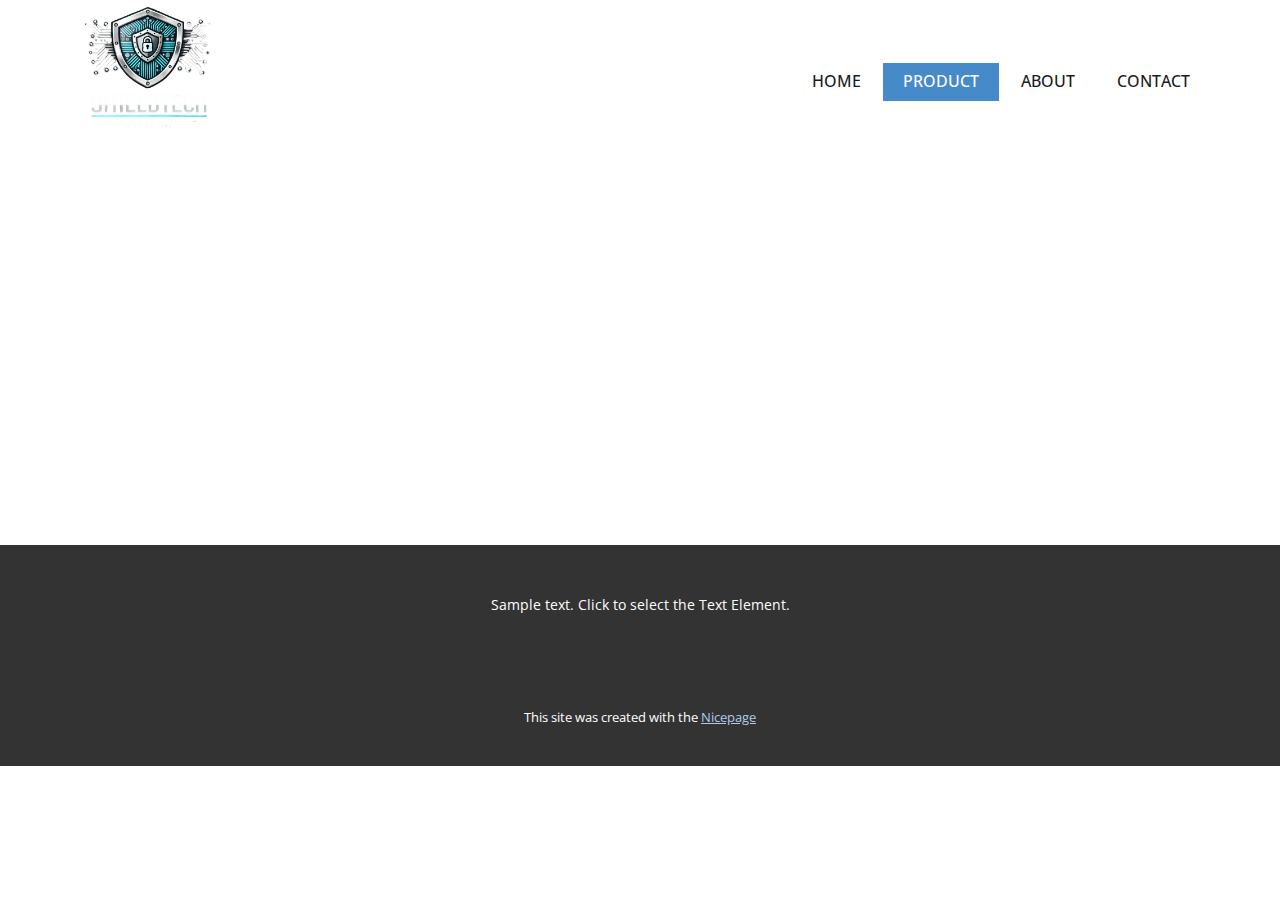
<file: product.html>
<!DOCTYPE html>
<html style="font-size: 16px;" lang="en"><head>
    <meta name="viewport" content="width=device-width, initial-scale=1.0">
    <meta charset="utf-8">
    <meta name="keywords" content="">
    <meta name="description" content="">
    <title>product</title>
    <link rel="stylesheet" href="nicepage.css" media="screen">
<link rel="stylesheet" href="product.css" media="screen">
    <script class="u-script" type="text/javascript" src="jquery.js" defer=""></script>
    <script class="u-script" type="text/javascript" src="nicepage.js" defer=""></script>
    <meta name="generator" content="Nicepage 7.0.3, nicepage.com">
    <link id="u-theme-google-font" rel="stylesheet" href="https://fonts.googleapis.com/css?family=Roboto:100,100i,300,300i,400,400i,500,500i,700,700i,900,900i|Open+Sans:300,300i,400,400i,500,500i,600,600i,700,700i,800,800i">
    
    
    
    <script type="application/ld+json">{
		"@context": "http://schema.org",
		"@type": "Organization",
		"name": "",
		"logo": "images/DALL_E_2024-11-27_00.05.00_-_A_professional_and_modern_logo_for_a_security_system_company_named__ShieldTech_._The_design_features_a_metallic_shield_icon_integrated_with_a_circuit_-removebg.png"
}</script>
    <meta name="theme-color" content="#478ac9">
    <meta property="og:title" content="product">
    <meta property="og:type" content="website">
  <meta data-intl-tel-input-cdn-path="intlTelInput/"></head>
  <body data-path-to-root="./" data-include-products="false" class="u-body u-xl-mode" data-lang="en"><header class="u-clearfix u-header u-header" id="sec-ea89"><div class="u-clearfix u-sheet u-sheet-1">
        <nav class="u-menu u-menu-one-level u-offcanvas u-menu-1">
          <div class="menu-collapse" style="font-size: 1rem; letter-spacing: 0px; text-transform: uppercase; font-weight: 500;">
            <a class="u-button-style u-custom-active-border-color u-custom-active-color u-custom-border u-custom-border-color u-custom-borders u-custom-hover-border-color u-custom-hover-color u-custom-left-right-menu-spacing u-custom-padding-bottom u-custom-text-active-color u-custom-text-color u-custom-text-hover-color u-custom-top-bottom-menu-spacing u-hamburger-link u-nav-link u-text-active-palette-1-base u-text-hover-palette-2-base" href="#">
              <svg class="u-svg-link" viewBox="0 0 24 24"><use xlink:href="#menu-hamburger"></use></svg>
              <svg class="u-svg-content" version="1.1" id="menu-hamburger" viewBox="0 0 16 16" x="0px" y="0px" xmlns:xlink="http://www.w3.org/1999/xlink" xmlns="http://www.w3.org/2000/svg"><g><rect y="1" width="16" height="2"></rect><rect y="7" width="16" height="2"></rect><rect y="13" width="16" height="2"></rect>
</g></svg>
            </a>
          </div>
          <div class="u-custom-menu u-nav-container">
            <ul class="u-nav u-spacing-2 u-unstyled u-nav-1"><li class="u-nav-item"><a class="u-active-palette-1-base u-border-2 u-border-active-palette-1-base u-border-hover-palette-1-light-1 u-border-no-left u-border-no-right u-border-no-top u-button-style u-hover-palette-1-light-1 u-nav-link u-text-active-white u-text-grey-90 u-text-hover-white" href="./" style="padding: 10px 20px;">Home</a>
</li><li class="u-nav-item"><a class="u-active-palette-1-base u-border-2 u-border-active-palette-1-base u-border-hover-palette-1-light-1 u-border-no-left u-border-no-right u-border-no-top u-button-style u-hover-palette-1-light-1 u-nav-link u-text-active-white u-text-grey-90 u-text-hover-white" href="product.html" style="padding: 10px 20px;">product</a>
</li><li class="u-nav-item"><a class="u-active-palette-1-base u-border-2 u-border-active-palette-1-base u-border-hover-palette-1-light-1 u-border-no-left u-border-no-right u-border-no-top u-button-style u-hover-palette-1-light-1 u-nav-link u-text-active-white u-text-grey-90 u-text-hover-white" href="About.html" style="padding: 10px 20px;">About</a>
</li><li class="u-nav-item"><a class="u-active-palette-1-base u-border-2 u-border-active-palette-1-base u-border-hover-palette-1-light-1 u-border-no-left u-border-no-right u-border-no-top u-button-style u-hover-palette-1-light-1 u-nav-link u-text-active-white u-text-grey-90 u-text-hover-white" href="Contact.html" style="padding: 10px 20px;">Contact</a>
</li></ul>
          </div>
          <div class="u-custom-menu u-nav-container-collapse">
            <div class="u-black u-container-style u-inner-container-layout u-opacity u-opacity-95 u-sidenav">
              <div class="u-inner-container-layout u-sidenav-overflow">
                <div class="u-menu-close"></div>
                <ul class="u-align-center u-nav u-popupmenu-items u-unstyled u-nav-2"><li class="u-nav-item"><a class="u-button-style u-nav-link" href="./">Home</a>
</li><li class="u-nav-item"><a class="u-button-style u-nav-link" href="product.html">product</a>
</li><li class="u-nav-item"><a class="u-button-style u-nav-link" href="About.html">About</a>
</li><li class="u-nav-item"><a class="u-button-style u-nav-link" href="Contact.html">Contact</a>
</li></ul>
              </div>
            </div>
            <div class="u-black u-menu-overlay u-opacity u-opacity-70"></div>
          </div>
        </nav>
        <a href="#" class="u-align-left u-image u-logo u-image-1" data-image-width="1024" data-image-height="1024">
          <img src="images/DALL_E_2024-11-27_00.05.00_-_A_professional_and_modern_logo_for_a_security_system_company_named__ShieldTech_._The_design_features_a_metallic_shield_icon_integrated_with_a_circuit_-removebg.png" class="u-logo-image u-logo-image-1">
        </a>
      </div></header>
    <section class="u-clearfix u-section-1" id="sec-210c">
      <div class="u-clearfix u-sheet u-sheet-1"></div>
    </section>
    
    
    
    <footer class="u-align-center u-clearfix u-container-align-center u-footer u-grey-80 u-footer" id="sec-e959"><div class="u-clearfix u-sheet u-sheet-1">
        <p class="u-small-text u-text u-text-variant u-text-1">Sample text. Click to select the Text Element.</p>
      </div></footer>
    <section class="u-backlink u-clearfix u-grey-80">
      <p class="u-text">
        <span>This site was created with the </span>
        <a class="u-link" href="https://nicepage.com/" target="_blank" rel="nofollow">
          <span>Nicepage</span>
        </a>
      </p>
    </section>
  
</body></html>
</file>
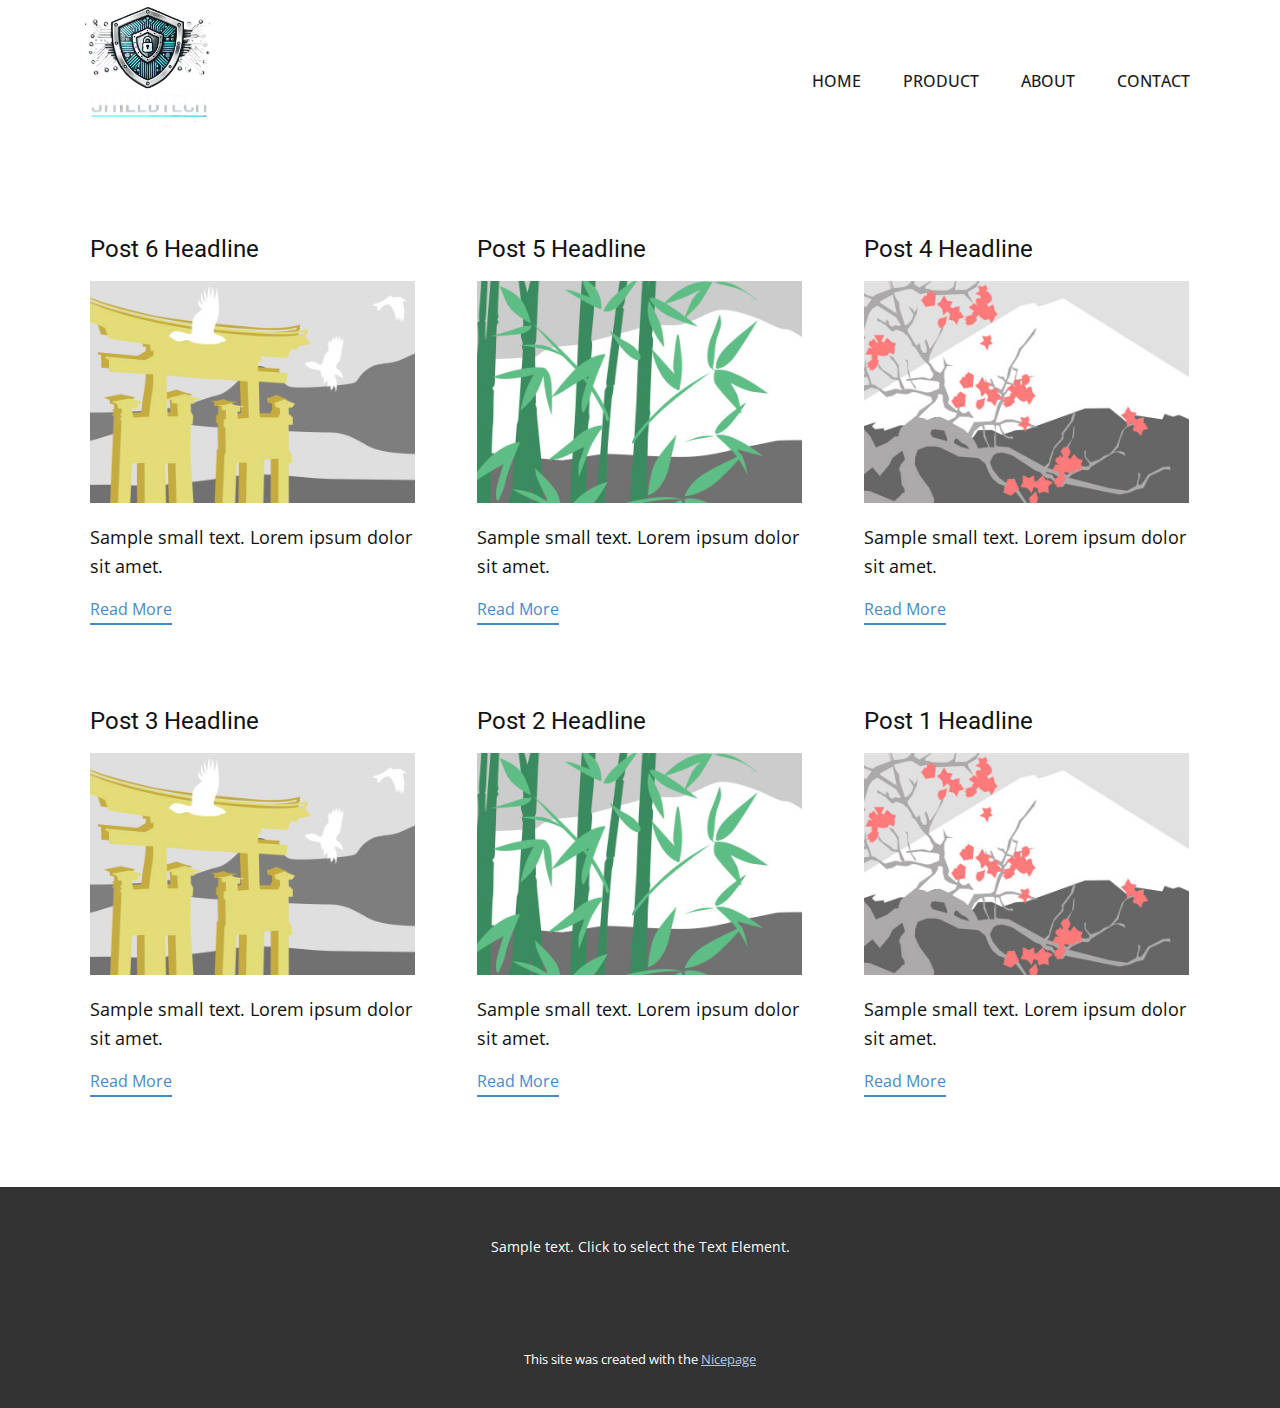
<file: blog/blog.html>
<!DOCTYPE html>
<html style="font-size: 16px;" lang="en"><head>
    <meta name="viewport" content="width=device-width, initial-scale=1.0">
    <meta charset="utf-8">
    <meta name="keywords" content="">
    <meta name="description" content="">
    <title>Blog</title>
    <link rel="stylesheet" href="../nicepage.css" media="screen">
<link rel="stylesheet" href="../Blog-Template.css" media="screen">
    <script class="u-script" type="text/javascript" src="../jquery.js" defer=""></script>
    <script class="u-script" type="text/javascript" src="../nicepage.js" defer=""></script>
    <meta name="generator" content="Nicepage 7.0.3, nicepage.com">
    <link id="u-theme-google-font" rel="stylesheet" href="https://fonts.googleapis.com/css?family=Roboto:100,100i,300,300i,400,400i,500,500i,700,700i,900,900i|Open+Sans:300,300i,400,400i,500,500i,600,600i,700,700i,800,800i">
    
    
    
    <script type="application/ld+json">{
		"@context": "http://schema.org",
		"@type": "Organization",
		"name": "",
		"logo": "images/DALL_E_2024-11-27_00.05.00_-_A_professional_and_modern_logo_for_a_security_system_company_named__ShieldTech_._The_design_features_a_metallic_shield_icon_integrated_with_a_circuit_-removebg.png"
}</script>
    <meta name="theme-color" content="#478ac9">
  <meta data-intl-tel-input-cdn-path="intlTelInput/"></head>
  <body data-path-to-root="./" data-include-products="false" class="u-body u-xl-mode" data-lang="en"><header class="u-clearfix u-header u-header" id="sec-ea89"><div class="u-clearfix u-sheet u-sheet-1">
        <nav class="u-menu u-menu-one-level u-offcanvas u-menu-1">
          <div class="menu-collapse" style="font-size: 1rem; letter-spacing: 0px; text-transform: uppercase; font-weight: 500;">
            <a class="u-button-style u-custom-active-border-color u-custom-active-color u-custom-border u-custom-border-color u-custom-borders u-custom-hover-border-color u-custom-hover-color u-custom-left-right-menu-spacing u-custom-padding-bottom u-custom-text-active-color u-custom-text-color u-custom-text-hover-color u-custom-top-bottom-menu-spacing u-hamburger-link u-nav-link u-text-active-palette-1-base u-text-hover-palette-2-base" href="#">
              <svg class="u-svg-link" viewBox="0 0 24 24"><use xlink:href="#menu-hamburger"></use></svg>
              <svg class="u-svg-content" version="1.1" id="menu-hamburger" viewBox="0 0 16 16" x="0px" y="0px" xmlns:xlink="http://www.w3.org/1999/xlink" xmlns="http://www.w3.org/2000/svg"><g><rect y="1" width="16" height="2"></rect><rect y="7" width="16" height="2"></rect><rect y="13" width="16" height="2"></rect>
</g></svg>
            </a>
          </div>
          <div class="u-custom-menu u-nav-container">
            <ul class="u-nav u-spacing-2 u-unstyled u-nav-1"><li class="u-nav-item"><a class="u-active-palette-1-base u-border-2 u-border-active-palette-1-base u-border-hover-palette-1-light-1 u-border-no-left u-border-no-right u-border-no-top u-button-style u-hover-palette-1-light-1 u-nav-link u-text-active-white u-text-grey-90 u-text-hover-white" href="../" style="padding: 10px 20px;">Home</a>
</li><li class="u-nav-item"><a class="u-active-palette-1-base u-border-2 u-border-active-palette-1-base u-border-hover-palette-1-light-1 u-border-no-left u-border-no-right u-border-no-top u-button-style u-hover-palette-1-light-1 u-nav-link u-text-active-white u-text-grey-90 u-text-hover-white" href="../product.html" style="padding: 10px 20px;">product</a>
</li><li class="u-nav-item"><a class="u-active-palette-1-base u-border-2 u-border-active-palette-1-base u-border-hover-palette-1-light-1 u-border-no-left u-border-no-right u-border-no-top u-button-style u-hover-palette-1-light-1 u-nav-link u-text-active-white u-text-grey-90 u-text-hover-white" href="../About.html" style="padding: 10px 20px;">About</a>
</li><li class="u-nav-item"><a class="u-active-palette-1-base u-border-2 u-border-active-palette-1-base u-border-hover-palette-1-light-1 u-border-no-left u-border-no-right u-border-no-top u-button-style u-hover-palette-1-light-1 u-nav-link u-text-active-white u-text-grey-90 u-text-hover-white" href="../Contact.html" style="padding: 10px 20px;">Contact</a>
</li></ul>
          </div>
          <div class="u-custom-menu u-nav-container-collapse">
            <div class="u-black u-container-style u-inner-container-layout u-opacity u-opacity-95 u-sidenav">
              <div class="u-inner-container-layout u-sidenav-overflow">
                <div class="u-menu-close"></div>
                <ul class="u-align-center u-nav u-popupmenu-items u-unstyled u-nav-2"><li class="u-nav-item"><a class="u-button-style u-nav-link" href="../">Home</a>
</li><li class="u-nav-item"><a class="u-button-style u-nav-link" href="../product.html">product</a>
</li><li class="u-nav-item"><a class="u-button-style u-nav-link" href="../About.html">About</a>
</li><li class="u-nav-item"><a class="u-button-style u-nav-link" href="../Contact.html">Contact</a>
</li></ul>
              </div>
            </div>
            <div class="u-black u-menu-overlay u-opacity u-opacity-70"></div>
          </div>
        </nav>
        <a href="#" class="u-align-left u-image u-logo u-image-1" data-image-width="1024" data-image-height="1024">
          <img src="../images/DALL_E_2024-11-27_00.05.00_-_A_professional_and_modern_logo_for_a_security_system_company_named__ShieldTech_._The_design_features_a_metallic_shield_icon_integrated_with_a_circuit_-removebg.png" class="u-logo-image u-logo-image-1">
        </a>
      </div></header>
    <section class="u-clearfix u-section-1" id="sec-c12d">
      <div class="u-clearfix u-sheet u-valign-middle u-sheet-1"><!--blog--><!--blog_options_json--><!--{"type":"Recent","source":"","tags":"","count":""}--><!--/blog_options_json-->
        <div class="u-blog u-expanded-width u-repeater u-repeater-1"><!--blog_post-->
          <div class="u-blog-post u-container-style u-repeater-item u-white u-repeater-item-1">
            <div class="u-container-layout u-similar-container u-valign-top u-container-layout-1"><!--blog_post_header-->
              <h4 class="u-blog-control u-text u-text-1">
                <a class="u-post-header-link" href="../blog/post-5.html">Post 6 Headline</a>
              </h4><!--/blog_post_header--><!--blog_post_image-->
              <a class="u-post-header-link" href="../blog/post-5.html"><img alt="" class="u-blog-control u-expanded-width u-image u-image-default u-image-1" src="../images/8ad73f3c.jpeg"></a><!--/blog_post_image--><!--blog_post_content-->
              <div class="u-blog-control u-post-content u-text u-text-2 fr-view">Sample small text. Lorem ipsum dolor sit amet.</div><!--/blog_post_content--><!--blog_post_readmore-->
              <a href="../blog/post-5.html" class="u-blog-control u-border-2 u-border-palette-1-base u-btn u-btn-rectangle u-button-style u-none u-btn-1"><!--blog_post_readmore_content--><!--options_json--><!--{"content":"","defaultValue":"Read More"}--><!--/options_json-->Read More<!--/blog_post_readmore_content--></a><!--/blog_post_readmore-->
            </div>
          </div><div class="u-blog-post u-container-style u-repeater-item u-video-cover u-white">
            <div class="u-container-layout u-similar-container u-valign-top u-container-layout-2"><!--blog_post_header-->
              <h4 class="u-blog-control u-text u-text-3">
                <a class="u-post-header-link" href="../blog/post-4.html">Post 5 Headline</a>
              </h4><!--/blog_post_header--><!--blog_post_image-->
              <a class="u-post-header-link" href="../blog/post-4.html"><img alt="" class="u-blog-control u-expanded-width u-image u-image-default u-image-2" src="../images/68f64b9d.jpeg"></a><!--/blog_post_image--><!--blog_post_content-->
              <div class="u-blog-control u-post-content u-text u-text-4 fr-view">Sample small text. Lorem ipsum dolor sit amet.</div><!--/blog_post_content--><!--blog_post_readmore-->
              <a href="../blog/post-4.html" class="u-blog-control u-border-2 u-border-palette-1-base u-btn u-btn-rectangle u-button-style u-none u-btn-2"><!--blog_post_readmore_content--><!--options_json--><!--{"content":"","defaultValue":"Read More"}--><!--/options_json-->Read More<!--/blog_post_readmore_content--></a><!--/blog_post_readmore-->
            </div>
          </div><div class="u-blog-post u-container-style u-repeater-item u-video-cover u-white">
            <div class="u-container-layout u-similar-container u-valign-top u-container-layout-3"><!--blog_post_header-->
              <h4 class="u-blog-control u-text u-text-5">
                <a class="u-post-header-link" href="../blog/post-3.html">Post 4 Headline</a>
              </h4><!--/blog_post_header--><!--blog_post_image-->
              <a class="u-post-header-link" href="../blog/post-3.html"><img alt="" class="u-blog-control u-expanded-width u-image u-image-default u-image-3" src="../images/0fd3416c.jpeg"></a><!--/blog_post_image--><!--blog_post_content-->
              <div class="u-blog-control u-post-content u-text u-text-6 fr-view">Sample small text. Lorem ipsum dolor sit amet.</div><!--/blog_post_content--><!--blog_post_readmore-->
              <a href="../blog/post-3.html" class="u-blog-control u-border-2 u-border-palette-1-base u-btn u-btn-rectangle u-button-style u-none u-btn-3"><!--blog_post_readmore_content--><!--options_json--><!--{"content":"","defaultValue":"Read More"}--><!--/options_json-->Read More<!--/blog_post_readmore_content--></a><!--/blog_post_readmore-->
            </div>
          </div><div class="u-blog-post u-container-style u-repeater-item u-white u-repeater-item-1">
            <div class="u-container-layout u-similar-container u-valign-top u-container-layout-1"><!--blog_post_header-->
              <h4 class="u-blog-control u-text u-text-1">
                <a class="u-post-header-link" href="../blog/post-2.html">Post 3 Headline</a>
              </h4><!--/blog_post_header--><!--blog_post_image-->
              <a class="u-post-header-link" href="../blog/post-2.html"><img alt="" class="u-blog-control u-expanded-width u-image u-image-default u-image-1" src="../images/8ad73f3c.jpeg"></a><!--/blog_post_image--><!--blog_post_content-->
              <div class="u-blog-control u-post-content u-text u-text-2 fr-view">Sample small text. Lorem ipsum dolor sit amet.</div><!--/blog_post_content--><!--blog_post_readmore-->
              <a href="../blog/post-2.html" class="u-blog-control u-border-2 u-border-palette-1-base u-btn u-btn-rectangle u-button-style u-none u-btn-1"><!--blog_post_readmore_content--><!--options_json--><!--{"content":"","defaultValue":"Read More"}--><!--/options_json-->Read More<!--/blog_post_readmore_content--></a><!--/blog_post_readmore-->
            </div>
          </div><div class="u-blog-post u-container-style u-repeater-item u-video-cover u-white">
            <div class="u-container-layout u-similar-container u-valign-top u-container-layout-2"><!--blog_post_header-->
              <h4 class="u-blog-control u-text u-text-3">
                <a class="u-post-header-link" href="../blog/post-1.html">Post 2 Headline</a>
              </h4><!--/blog_post_header--><!--blog_post_image-->
              <a class="u-post-header-link" href="../blog/post-1.html"><img alt="" class="u-blog-control u-expanded-width u-image u-image-default u-image-2" src="../images/68f64b9d.jpeg"></a><!--/blog_post_image--><!--blog_post_content-->
              <div class="u-blog-control u-post-content u-text u-text-4 fr-view">Sample small text. Lorem ipsum dolor sit amet.</div><!--/blog_post_content--><!--blog_post_readmore-->
              <a href="../blog/post-1.html" class="u-blog-control u-border-2 u-border-palette-1-base u-btn u-btn-rectangle u-button-style u-none u-btn-2"><!--blog_post_readmore_content--><!--options_json--><!--{"content":"","defaultValue":"Read More"}--><!--/options_json-->Read More<!--/blog_post_readmore_content--></a><!--/blog_post_readmore-->
            </div>
          </div><div class="u-blog-post u-container-style u-repeater-item u-video-cover u-white">
            <div class="u-container-layout u-similar-container u-valign-top u-container-layout-3"><!--blog_post_header-->
              <h4 class="u-blog-control u-text u-text-5">
                <a class="u-post-header-link" href="../blog/post.html">Post 1 Headline</a>
              </h4><!--/blog_post_header--><!--blog_post_image-->
              <a class="u-post-header-link" href="../blog/post.html"><img alt="" class="u-blog-control u-expanded-width u-image u-image-default u-image-3" src="../images/0fd3416c.jpeg"></a><!--/blog_post_image--><!--blog_post_content-->
              <div class="u-blog-control u-post-content u-text u-text-6 fr-view">Sample small text. Lorem ipsum dolor sit amet.</div><!--/blog_post_content--><!--blog_post_readmore-->
              <a href="../blog/post.html" class="u-blog-control u-border-2 u-border-palette-1-base u-btn u-btn-rectangle u-button-style u-none u-btn-3"><!--blog_post_readmore_content--><!--options_json--><!--{"content":"","defaultValue":"Read More"}--><!--/options_json-->Read More<!--/blog_post_readmore_content--></a><!--/blog_post_readmore-->
            </div>
          </div><!--/blog_post--><!--blog_post-->
          <!--/blog_post--><!--blog_post-->
          <!--/blog_post-->
        </div><!--/blog-->
      </div>
    </section>
    
    
    
    <footer class="u-align-center u-clearfix u-container-align-center u-footer u-grey-80 u-footer" id="sec-e959"><div class="u-clearfix u-sheet u-sheet-1">
        <p class="u-small-text u-text u-text-variant u-text-1">Sample text. Click to select the Text Element.</p>
      </div></footer>
    <section class="u-backlink u-clearfix u-grey-80">
      <p class="u-text">
        <span>This site was created with the </span>
        <a class="u-link" href="https://nicepage.com/" target="_blank" rel="nofollow">
          <span>Nicepage</span>
        </a>
      </p>
    </section>
  
</body></html>
</file>
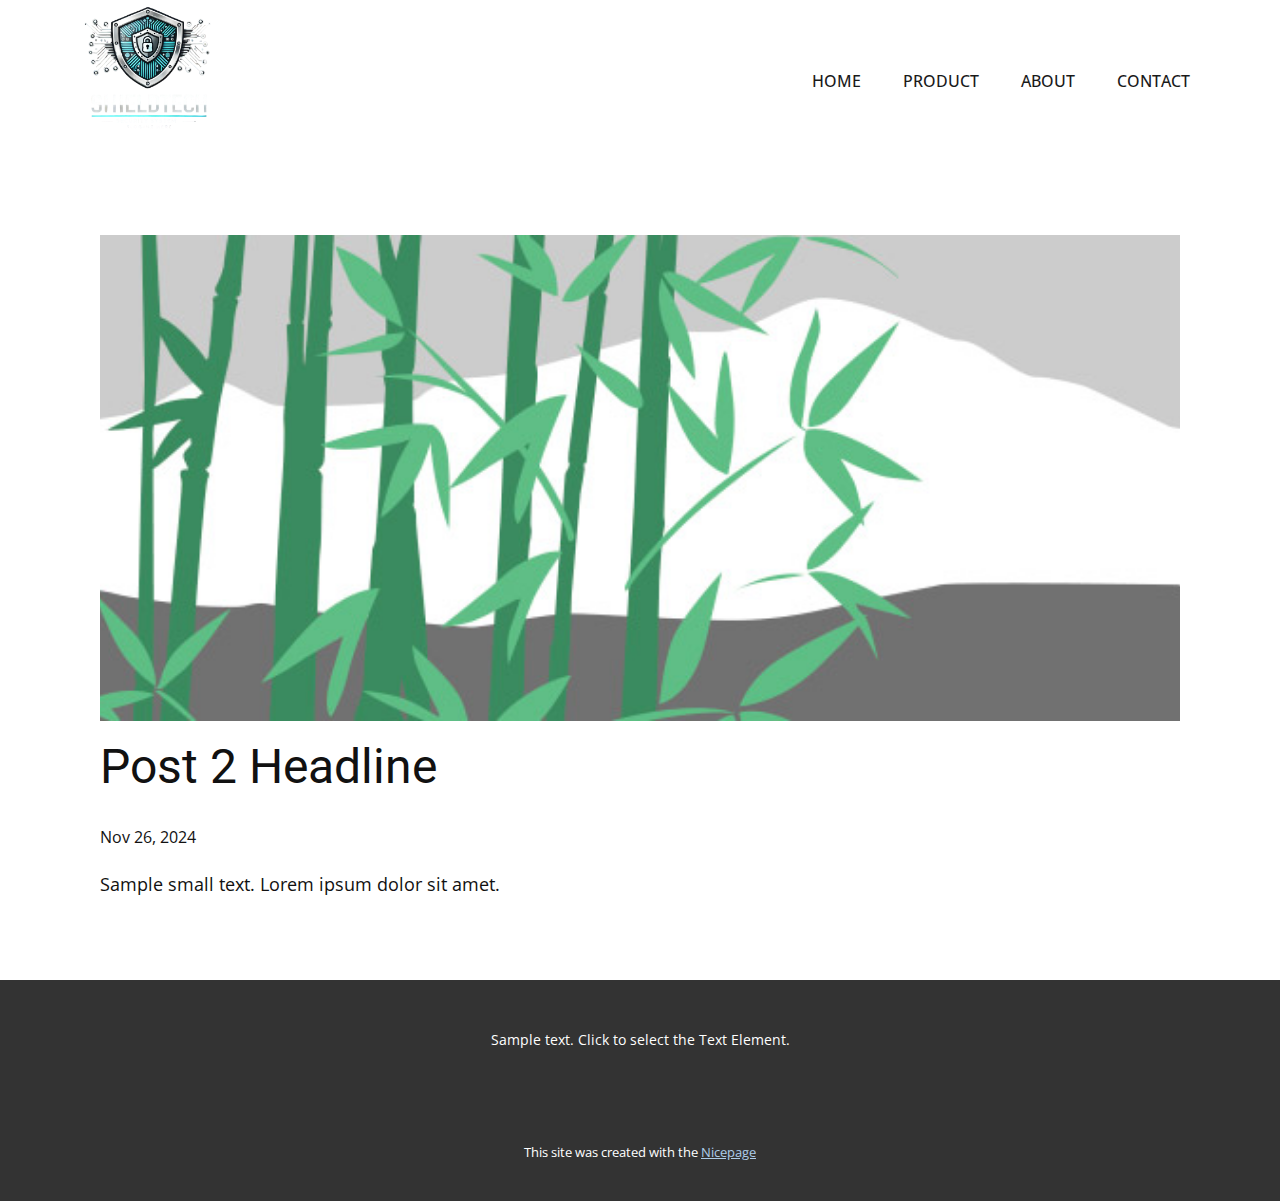
<file: blog/post-1.html>
<!DOCTYPE html>
<html style="font-size: 16px;" lang="en"><head>
    <meta name="viewport" content="width=device-width, initial-scale=1.0">
    <meta charset="utf-8">
    <meta name="keywords" content="Post 1 Headline">
    <meta name="description" content="">
    <title>Post 2 Headline</title>
    <link rel="stylesheet" href="../nicepage.css" media="screen">
<link rel="stylesheet" href="../Post-Template.css" media="screen">
    <script class="u-script" type="text/javascript" src="../jquery.js" defer=""></script>
    <script class="u-script" type="text/javascript" src="../nicepage.js" defer=""></script>
    <meta name="generator" content="Nicepage 7.0.3, nicepage.com">
    <link id="u-theme-google-font" rel="stylesheet" href="https://fonts.googleapis.com/css?family=Roboto:100,100i,300,300i,400,400i,500,500i,700,700i,900,900i|Open+Sans:300,300i,400,400i,500,500i,600,600i,700,700i,800,800i">
    
    
    
    <script type="application/ld+json">{
		"@context": "http://schema.org",
		"@type": "Organization",
		"name": "",
		"logo": "images/DALL_E_2024-11-27_00.05.00_-_A_professional_and_modern_logo_for_a_security_system_company_named__ShieldTech_._The_design_features_a_metallic_shield_icon_integrated_with_a_circuit_-removebg.png"
}</script>
    <meta name="theme-color" content="#478ac9">
  <meta data-intl-tel-input-cdn-path="intlTelInput/"></head>
  <body data-path-to-root="./" data-include-products="false" class="u-body u-xl-mode" data-lang="en"><header class="u-clearfix u-header u-header" id="sec-ea89"><div class="u-clearfix u-sheet u-sheet-1">
        <nav class="u-menu u-menu-one-level u-offcanvas u-menu-1">
          <div class="menu-collapse" style="font-size: 1rem; letter-spacing: 0px; text-transform: uppercase; font-weight: 500;">
            <a class="u-button-style u-custom-active-border-color u-custom-active-color u-custom-border u-custom-border-color u-custom-borders u-custom-hover-border-color u-custom-hover-color u-custom-left-right-menu-spacing u-custom-padding-bottom u-custom-text-active-color u-custom-text-color u-custom-text-hover-color u-custom-top-bottom-menu-spacing u-hamburger-link u-nav-link u-text-active-palette-1-base u-text-hover-palette-2-base" href="#">
              <svg class="u-svg-link" viewBox="0 0 24 24"><use xlink:href="#menu-hamburger"></use></svg>
              <svg class="u-svg-content" version="1.1" id="menu-hamburger" viewBox="0 0 16 16" x="0px" y="0px" xmlns:xlink="http://www.w3.org/1999/xlink" xmlns="http://www.w3.org/2000/svg"><g><rect y="1" width="16" height="2"></rect><rect y="7" width="16" height="2"></rect><rect y="13" width="16" height="2"></rect>
</g></svg>
            </a>
          </div>
          <div class="u-custom-menu u-nav-container">
            <ul class="u-nav u-spacing-2 u-unstyled u-nav-1"><li class="u-nav-item"><a class="u-active-palette-1-base u-border-2 u-border-active-palette-1-base u-border-hover-palette-1-light-1 u-border-no-left u-border-no-right u-border-no-top u-button-style u-hover-palette-1-light-1 u-nav-link u-text-active-white u-text-grey-90 u-text-hover-white" href="../" style="padding: 10px 20px;">Home</a>
</li><li class="u-nav-item"><a class="u-active-palette-1-base u-border-2 u-border-active-palette-1-base u-border-hover-palette-1-light-1 u-border-no-left u-border-no-right u-border-no-top u-button-style u-hover-palette-1-light-1 u-nav-link u-text-active-white u-text-grey-90 u-text-hover-white" href="../product.html" style="padding: 10px 20px;">product</a>
</li><li class="u-nav-item"><a class="u-active-palette-1-base u-border-2 u-border-active-palette-1-base u-border-hover-palette-1-light-1 u-border-no-left u-border-no-right u-border-no-top u-button-style u-hover-palette-1-light-1 u-nav-link u-text-active-white u-text-grey-90 u-text-hover-white" href="../About.html" style="padding: 10px 20px;">About</a>
</li><li class="u-nav-item"><a class="u-active-palette-1-base u-border-2 u-border-active-palette-1-base u-border-hover-palette-1-light-1 u-border-no-left u-border-no-right u-border-no-top u-button-style u-hover-palette-1-light-1 u-nav-link u-text-active-white u-text-grey-90 u-text-hover-white" href="../Contact.html" style="padding: 10px 20px;">Contact</a>
</li></ul>
          </div>
          <div class="u-custom-menu u-nav-container-collapse">
            <div class="u-black u-container-style u-inner-container-layout u-opacity u-opacity-95 u-sidenav">
              <div class="u-inner-container-layout u-sidenav-overflow">
                <div class="u-menu-close"></div>
                <ul class="u-align-center u-nav u-popupmenu-items u-unstyled u-nav-2"><li class="u-nav-item"><a class="u-button-style u-nav-link" href="../">Home</a>
</li><li class="u-nav-item"><a class="u-button-style u-nav-link" href="../product.html">product</a>
</li><li class="u-nav-item"><a class="u-button-style u-nav-link" href="../About.html">About</a>
</li><li class="u-nav-item"><a class="u-button-style u-nav-link" href="../Contact.html">Contact</a>
</li></ul>
              </div>
            </div>
            <div class="u-black u-menu-overlay u-opacity u-opacity-70"></div>
          </div>
        </nav>
        <a href="#" class="u-align-left u-image u-logo u-image-1" data-image-width="1024" data-image-height="1024">
          <img src="../images/DALL_E_2024-11-27_00.05.00_-_A_professional_and_modern_logo_for_a_security_system_company_named__ShieldTech_._The_design_features_a_metallic_shield_icon_integrated_with_a_circuit_-removebg.png" class="u-logo-image u-logo-image-1">
        </a>
      </div></header>
    <section class="u-align-center u-clearfix u-section-1" id="sec-e15b">
      <div class="u-clearfix u-sheet u-valign-middle-md u-valign-middle-sm u-valign-middle-xs u-sheet-1"><!--post_details--><!--post_details_options_json--><!--{"source":""}--><!--/post_details_options_json--><!--blog_post-->
        <div class="u-container-style u-expanded-width u-post-details u-post-details-1">
          <div class="u-container-layout u-valign-middle u-container-layout-1"><!--blog_post_image-->
            <img alt="" class="u-blog-control u-expanded-width u-image u-image-default u-image-1" src="../images/68f64b9d.jpeg"><!--/blog_post_image--><!--blog_post_header-->
            <h2 class="u-blog-control u-text u-text-1">Post 2 Headline</h2><!--/blog_post_header--><!--blog_post_metadata-->
            <div class="u-blog-control u-metadata u-metadata-1"><!--blog_post_metadata_date-->
              <span class="u-meta-date u-meta-icon">Nov 26, 2024</span><!--/blog_post_metadata_date--><!--blog_post_metadata_category-->
              <!--/blog_post_metadata_category--><!--blog_post_metadata_comments-->
              <!--/blog_post_metadata_comments-->
            </div><!--/blog_post_metadata--><!--blog_post_content-->
            <div class="u-align-justify u-blog-control u-post-content u-text u-text-2 fr-view">
  <p>Sample small text. Lorem ipsum dolor sit amet.</p>
  </div><!--/blog_post_content-->
          </div>
        </div><!--/blog_post--><!--/post_details-->
      </div>
    </section>
    
    
    
    <footer class="u-align-center u-clearfix u-container-align-center u-footer u-grey-80 u-footer" id="sec-e959"><div class="u-clearfix u-sheet u-sheet-1">
        <p class="u-small-text u-text u-text-variant u-text-1">Sample text. Click to select the Text Element.</p>
      </div></footer>
    <section class="u-backlink u-clearfix u-grey-80">
      <p class="u-text">
        <span>This site was created with the </span>
        <a class="u-link" href="https://nicepage.com/" target="_blank" rel="nofollow">
          <span>Nicepage</span>
        </a>
      </p>
    </section>
  
</body></html>
</file>
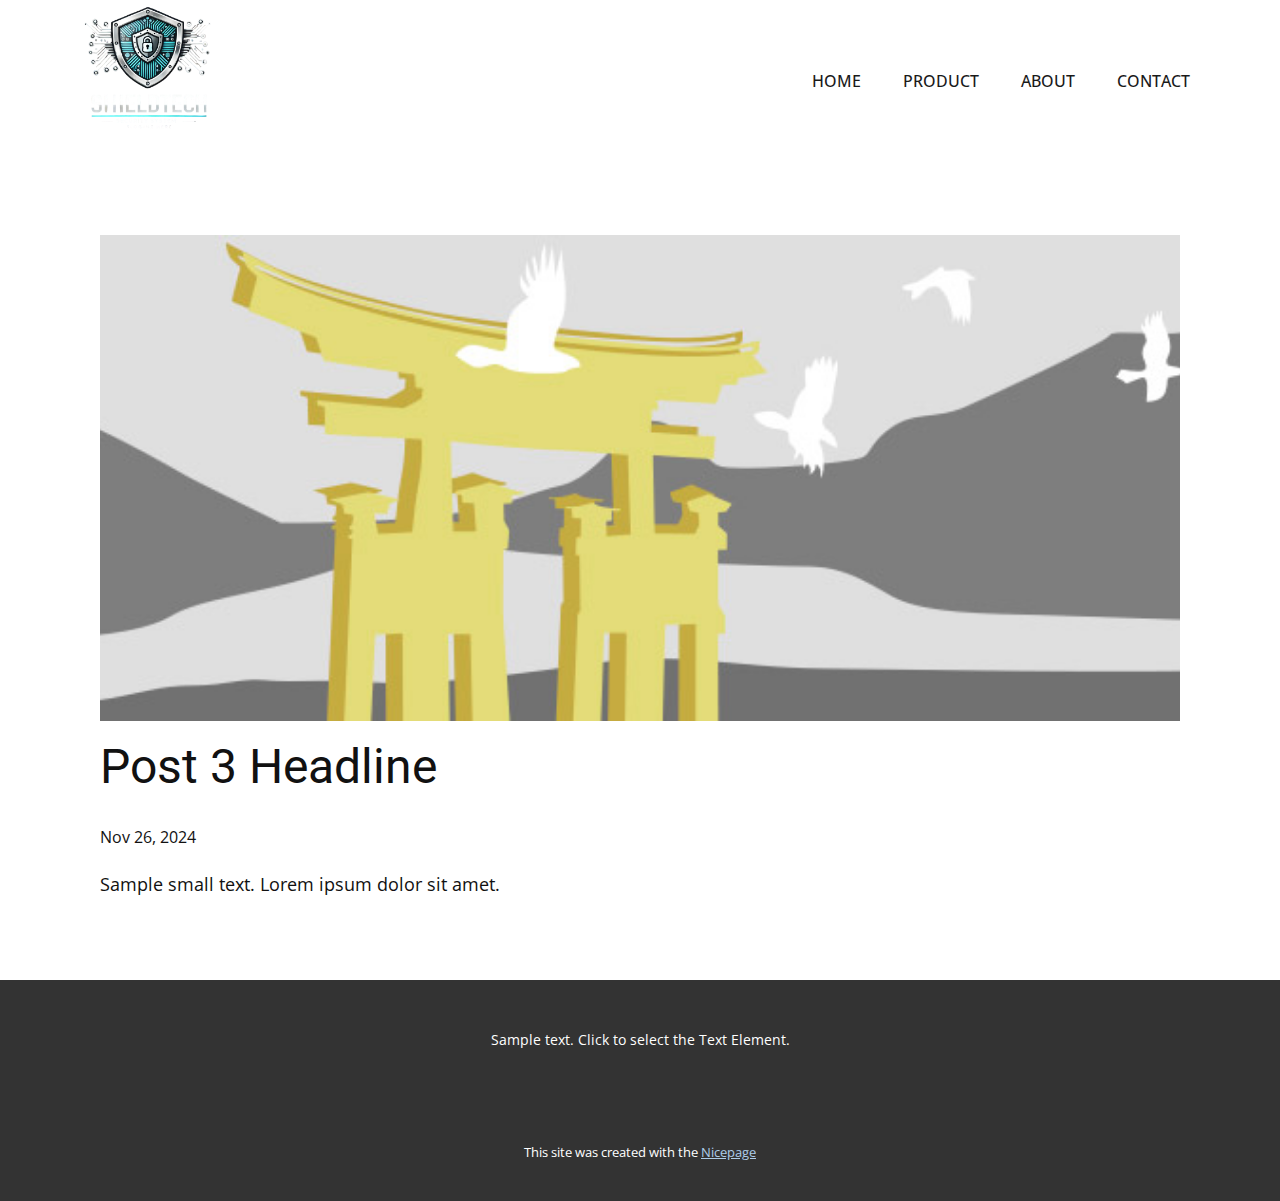
<file: blog/post-2.html>
<!DOCTYPE html>
<html style="font-size: 16px;" lang="en"><head>
    <meta name="viewport" content="width=device-width, initial-scale=1.0">
    <meta charset="utf-8">
    <meta name="keywords" content="Post 1 Headline">
    <meta name="description" content="">
    <title>Post 3 Headline</title>
    <link rel="stylesheet" href="../nicepage.css" media="screen">
<link rel="stylesheet" href="../Post-Template.css" media="screen">
    <script class="u-script" type="text/javascript" src="../jquery.js" defer=""></script>
    <script class="u-script" type="text/javascript" src="../nicepage.js" defer=""></script>
    <meta name="generator" content="Nicepage 7.0.3, nicepage.com">
    <link id="u-theme-google-font" rel="stylesheet" href="https://fonts.googleapis.com/css?family=Roboto:100,100i,300,300i,400,400i,500,500i,700,700i,900,900i|Open+Sans:300,300i,400,400i,500,500i,600,600i,700,700i,800,800i">
    
    
    
    <script type="application/ld+json">{
		"@context": "http://schema.org",
		"@type": "Organization",
		"name": "",
		"logo": "images/DALL_E_2024-11-27_00.05.00_-_A_professional_and_modern_logo_for_a_security_system_company_named__ShieldTech_._The_design_features_a_metallic_shield_icon_integrated_with_a_circuit_-removebg.png"
}</script>
    <meta name="theme-color" content="#478ac9">
  <meta data-intl-tel-input-cdn-path="intlTelInput/"></head>
  <body data-path-to-root="./" data-include-products="false" class="u-body u-xl-mode" data-lang="en"><header class="u-clearfix u-header u-header" id="sec-ea89"><div class="u-clearfix u-sheet u-sheet-1">
        <nav class="u-menu u-menu-one-level u-offcanvas u-menu-1">
          <div class="menu-collapse" style="font-size: 1rem; letter-spacing: 0px; text-transform: uppercase; font-weight: 500;">
            <a class="u-button-style u-custom-active-border-color u-custom-active-color u-custom-border u-custom-border-color u-custom-borders u-custom-hover-border-color u-custom-hover-color u-custom-left-right-menu-spacing u-custom-padding-bottom u-custom-text-active-color u-custom-text-color u-custom-text-hover-color u-custom-top-bottom-menu-spacing u-hamburger-link u-nav-link u-text-active-palette-1-base u-text-hover-palette-2-base" href="#">
              <svg class="u-svg-link" viewBox="0 0 24 24"><use xlink:href="#menu-hamburger"></use></svg>
              <svg class="u-svg-content" version="1.1" id="menu-hamburger" viewBox="0 0 16 16" x="0px" y="0px" xmlns:xlink="http://www.w3.org/1999/xlink" xmlns="http://www.w3.org/2000/svg"><g><rect y="1" width="16" height="2"></rect><rect y="7" width="16" height="2"></rect><rect y="13" width="16" height="2"></rect>
</g></svg>
            </a>
          </div>
          <div class="u-custom-menu u-nav-container">
            <ul class="u-nav u-spacing-2 u-unstyled u-nav-1"><li class="u-nav-item"><a class="u-active-palette-1-base u-border-2 u-border-active-palette-1-base u-border-hover-palette-1-light-1 u-border-no-left u-border-no-right u-border-no-top u-button-style u-hover-palette-1-light-1 u-nav-link u-text-active-white u-text-grey-90 u-text-hover-white" href="../" style="padding: 10px 20px;">Home</a>
</li><li class="u-nav-item"><a class="u-active-palette-1-base u-border-2 u-border-active-palette-1-base u-border-hover-palette-1-light-1 u-border-no-left u-border-no-right u-border-no-top u-button-style u-hover-palette-1-light-1 u-nav-link u-text-active-white u-text-grey-90 u-text-hover-white" href="../product.html" style="padding: 10px 20px;">product</a>
</li><li class="u-nav-item"><a class="u-active-palette-1-base u-border-2 u-border-active-palette-1-base u-border-hover-palette-1-light-1 u-border-no-left u-border-no-right u-border-no-top u-button-style u-hover-palette-1-light-1 u-nav-link u-text-active-white u-text-grey-90 u-text-hover-white" href="../About.html" style="padding: 10px 20px;">About</a>
</li><li class="u-nav-item"><a class="u-active-palette-1-base u-border-2 u-border-active-palette-1-base u-border-hover-palette-1-light-1 u-border-no-left u-border-no-right u-border-no-top u-button-style u-hover-palette-1-light-1 u-nav-link u-text-active-white u-text-grey-90 u-text-hover-white" href="../Contact.html" style="padding: 10px 20px;">Contact</a>
</li></ul>
          </div>
          <div class="u-custom-menu u-nav-container-collapse">
            <div class="u-black u-container-style u-inner-container-layout u-opacity u-opacity-95 u-sidenav">
              <div class="u-inner-container-layout u-sidenav-overflow">
                <div class="u-menu-close"></div>
                <ul class="u-align-center u-nav u-popupmenu-items u-unstyled u-nav-2"><li class="u-nav-item"><a class="u-button-style u-nav-link" href="../">Home</a>
</li><li class="u-nav-item"><a class="u-button-style u-nav-link" href="../product.html">product</a>
</li><li class="u-nav-item"><a class="u-button-style u-nav-link" href="../About.html">About</a>
</li><li class="u-nav-item"><a class="u-button-style u-nav-link" href="../Contact.html">Contact</a>
</li></ul>
              </div>
            </div>
            <div class="u-black u-menu-overlay u-opacity u-opacity-70"></div>
          </div>
        </nav>
        <a href="#" class="u-align-left u-image u-logo u-image-1" data-image-width="1024" data-image-height="1024">
          <img src="../images/DALL_E_2024-11-27_00.05.00_-_A_professional_and_modern_logo_for_a_security_system_company_named__ShieldTech_._The_design_features_a_metallic_shield_icon_integrated_with_a_circuit_-removebg.png" class="u-logo-image u-logo-image-1">
        </a>
      </div></header>
    <section class="u-align-center u-clearfix u-section-1" id="sec-e15b">
      <div class="u-clearfix u-sheet u-valign-middle-md u-valign-middle-sm u-valign-middle-xs u-sheet-1"><!--post_details--><!--post_details_options_json--><!--{"source":""}--><!--/post_details_options_json--><!--blog_post-->
        <div class="u-container-style u-expanded-width u-post-details u-post-details-1">
          <div class="u-container-layout u-valign-middle u-container-layout-1"><!--blog_post_image-->
            <img alt="" class="u-blog-control u-expanded-width u-image u-image-default u-image-1" src="../images/8ad73f3c.jpeg"><!--/blog_post_image--><!--blog_post_header-->
            <h2 class="u-blog-control u-text u-text-1">Post 3 Headline</h2><!--/blog_post_header--><!--blog_post_metadata-->
            <div class="u-blog-control u-metadata u-metadata-1"><!--blog_post_metadata_date-->
              <span class="u-meta-date u-meta-icon">Nov 26, 2024</span><!--/blog_post_metadata_date--><!--blog_post_metadata_category-->
              <!--/blog_post_metadata_category--><!--blog_post_metadata_comments-->
              <!--/blog_post_metadata_comments-->
            </div><!--/blog_post_metadata--><!--blog_post_content-->
            <div class="u-align-justify u-blog-control u-post-content u-text u-text-2 fr-view">
  <p>Sample small text. Lorem ipsum dolor sit amet.</p>
  </div><!--/blog_post_content-->
          </div>
        </div><!--/blog_post--><!--/post_details-->
      </div>
    </section>
    
    
    
    <footer class="u-align-center u-clearfix u-container-align-center u-footer u-grey-80 u-footer" id="sec-e959"><div class="u-clearfix u-sheet u-sheet-1">
        <p class="u-small-text u-text u-text-variant u-text-1">Sample text. Click to select the Text Element.</p>
      </div></footer>
    <section class="u-backlink u-clearfix u-grey-80">
      <p class="u-text">
        <span>This site was created with the </span>
        <a class="u-link" href="https://nicepage.com/" target="_blank" rel="nofollow">
          <span>Nicepage</span>
        </a>
      </p>
    </section>
  
</body></html>
</file>
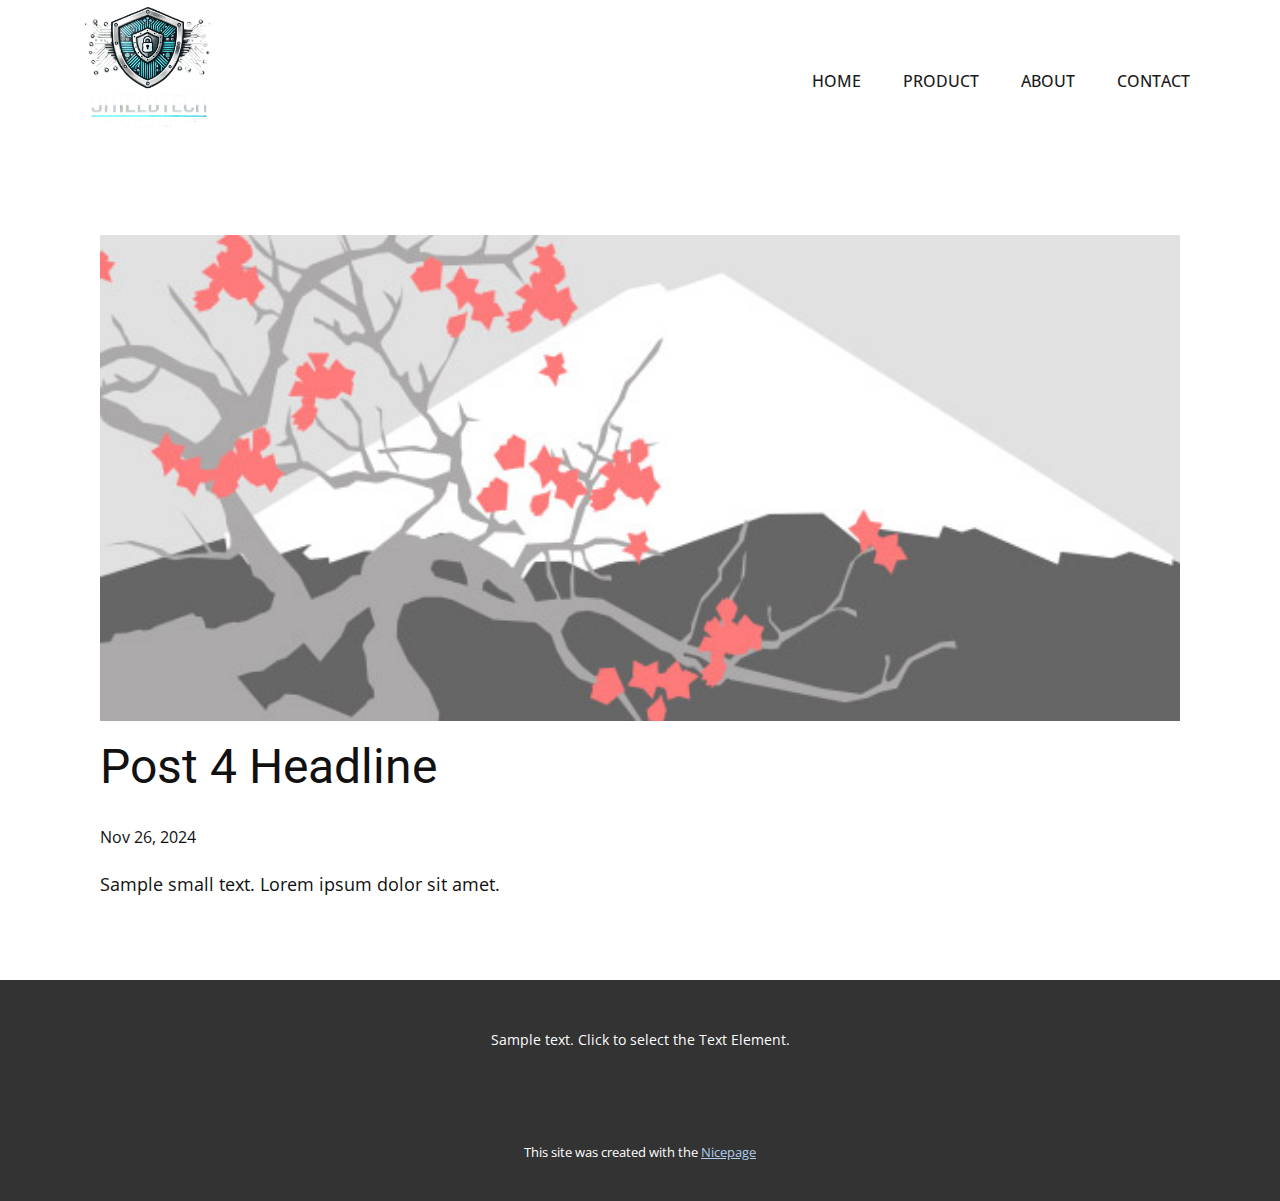
<file: blog/post-3.html>
<!DOCTYPE html>
<html style="font-size: 16px;" lang="en"><head>
    <meta name="viewport" content="width=device-width, initial-scale=1.0">
    <meta charset="utf-8">
    <meta name="keywords" content="Post 1 Headline">
    <meta name="description" content="">
    <title>Post 4 Headline</title>
    <link rel="stylesheet" href="../nicepage.css" media="screen">
<link rel="stylesheet" href="../Post-Template.css" media="screen">
    <script class="u-script" type="text/javascript" src="../jquery.js" defer=""></script>
    <script class="u-script" type="text/javascript" src="../nicepage.js" defer=""></script>
    <meta name="generator" content="Nicepage 7.0.3, nicepage.com">
    <link id="u-theme-google-font" rel="stylesheet" href="https://fonts.googleapis.com/css?family=Roboto:100,100i,300,300i,400,400i,500,500i,700,700i,900,900i|Open+Sans:300,300i,400,400i,500,500i,600,600i,700,700i,800,800i">
    
    
    
    <script type="application/ld+json">{
		"@context": "http://schema.org",
		"@type": "Organization",
		"name": "",
		"logo": "images/DALL_E_2024-11-27_00.05.00_-_A_professional_and_modern_logo_for_a_security_system_company_named__ShieldTech_._The_design_features_a_metallic_shield_icon_integrated_with_a_circuit_-removebg.png"
}</script>
    <meta name="theme-color" content="#478ac9">
  <meta data-intl-tel-input-cdn-path="intlTelInput/"></head>
  <body data-path-to-root="./" data-include-products="false" class="u-body u-xl-mode" data-lang="en"><header class="u-clearfix u-header u-header" id="sec-ea89"><div class="u-clearfix u-sheet u-sheet-1">
        <nav class="u-menu u-menu-one-level u-offcanvas u-menu-1">
          <div class="menu-collapse" style="font-size: 1rem; letter-spacing: 0px; text-transform: uppercase; font-weight: 500;">
            <a class="u-button-style u-custom-active-border-color u-custom-active-color u-custom-border u-custom-border-color u-custom-borders u-custom-hover-border-color u-custom-hover-color u-custom-left-right-menu-spacing u-custom-padding-bottom u-custom-text-active-color u-custom-text-color u-custom-text-hover-color u-custom-top-bottom-menu-spacing u-hamburger-link u-nav-link u-text-active-palette-1-base u-text-hover-palette-2-base" href="#">
              <svg class="u-svg-link" viewBox="0 0 24 24"><use xlink:href="#menu-hamburger"></use></svg>
              <svg class="u-svg-content" version="1.1" id="menu-hamburger" viewBox="0 0 16 16" x="0px" y="0px" xmlns:xlink="http://www.w3.org/1999/xlink" xmlns="http://www.w3.org/2000/svg"><g><rect y="1" width="16" height="2"></rect><rect y="7" width="16" height="2"></rect><rect y="13" width="16" height="2"></rect>
</g></svg>
            </a>
          </div>
          <div class="u-custom-menu u-nav-container">
            <ul class="u-nav u-spacing-2 u-unstyled u-nav-1"><li class="u-nav-item"><a class="u-active-palette-1-base u-border-2 u-border-active-palette-1-base u-border-hover-palette-1-light-1 u-border-no-left u-border-no-right u-border-no-top u-button-style u-hover-palette-1-light-1 u-nav-link u-text-active-white u-text-grey-90 u-text-hover-white" href="../" style="padding: 10px 20px;">Home</a>
</li><li class="u-nav-item"><a class="u-active-palette-1-base u-border-2 u-border-active-palette-1-base u-border-hover-palette-1-light-1 u-border-no-left u-border-no-right u-border-no-top u-button-style u-hover-palette-1-light-1 u-nav-link u-text-active-white u-text-grey-90 u-text-hover-white" href="../product.html" style="padding: 10px 20px;">product</a>
</li><li class="u-nav-item"><a class="u-active-palette-1-base u-border-2 u-border-active-palette-1-base u-border-hover-palette-1-light-1 u-border-no-left u-border-no-right u-border-no-top u-button-style u-hover-palette-1-light-1 u-nav-link u-text-active-white u-text-grey-90 u-text-hover-white" href="../About.html" style="padding: 10px 20px;">About</a>
</li><li class="u-nav-item"><a class="u-active-palette-1-base u-border-2 u-border-active-palette-1-base u-border-hover-palette-1-light-1 u-border-no-left u-border-no-right u-border-no-top u-button-style u-hover-palette-1-light-1 u-nav-link u-text-active-white u-text-grey-90 u-text-hover-white" href="../Contact.html" style="padding: 10px 20px;">Contact</a>
</li></ul>
          </div>
          <div class="u-custom-menu u-nav-container-collapse">
            <div class="u-black u-container-style u-inner-container-layout u-opacity u-opacity-95 u-sidenav">
              <div class="u-inner-container-layout u-sidenav-overflow">
                <div class="u-menu-close"></div>
                <ul class="u-align-center u-nav u-popupmenu-items u-unstyled u-nav-2"><li class="u-nav-item"><a class="u-button-style u-nav-link" href="../">Home</a>
</li><li class="u-nav-item"><a class="u-button-style u-nav-link" href="../product.html">product</a>
</li><li class="u-nav-item"><a class="u-button-style u-nav-link" href="../About.html">About</a>
</li><li class="u-nav-item"><a class="u-button-style u-nav-link" href="../Contact.html">Contact</a>
</li></ul>
              </div>
            </div>
            <div class="u-black u-menu-overlay u-opacity u-opacity-70"></div>
          </div>
        </nav>
        <a href="#" class="u-align-left u-image u-logo u-image-1" data-image-width="1024" data-image-height="1024">
          <img src="../images/DALL_E_2024-11-27_00.05.00_-_A_professional_and_modern_logo_for_a_security_system_company_named__ShieldTech_._The_design_features_a_metallic_shield_icon_integrated_with_a_circuit_-removebg.png" class="u-logo-image u-logo-image-1">
        </a>
      </div></header>
    <section class="u-align-center u-clearfix u-section-1" id="sec-e15b">
      <div class="u-clearfix u-sheet u-valign-middle-md u-valign-middle-sm u-valign-middle-xs u-sheet-1"><!--post_details--><!--post_details_options_json--><!--{"source":""}--><!--/post_details_options_json--><!--blog_post-->
        <div class="u-container-style u-expanded-width u-post-details u-post-details-1">
          <div class="u-container-layout u-valign-middle u-container-layout-1"><!--blog_post_image-->
            <img alt="" class="u-blog-control u-expanded-width u-image u-image-default u-image-1" src="../images/0fd3416c.jpeg"><!--/blog_post_image--><!--blog_post_header-->
            <h2 class="u-blog-control u-text u-text-1">Post 4 Headline</h2><!--/blog_post_header--><!--blog_post_metadata-->
            <div class="u-blog-control u-metadata u-metadata-1"><!--blog_post_metadata_date-->
              <span class="u-meta-date u-meta-icon">Nov 26, 2024</span><!--/blog_post_metadata_date--><!--blog_post_metadata_category-->
              <!--/blog_post_metadata_category--><!--blog_post_metadata_comments-->
              <!--/blog_post_metadata_comments-->
            </div><!--/blog_post_metadata--><!--blog_post_content-->
            <div class="u-align-justify u-blog-control u-post-content u-text u-text-2 fr-view">
  <p>Sample small text. Lorem ipsum dolor sit amet.</p>
  </div><!--/blog_post_content-->
          </div>
        </div><!--/blog_post--><!--/post_details-->
      </div>
    </section>
    
    
    
    <footer class="u-align-center u-clearfix u-container-align-center u-footer u-grey-80 u-footer" id="sec-e959"><div class="u-clearfix u-sheet u-sheet-1">
        <p class="u-small-text u-text u-text-variant u-text-1">Sample text. Click to select the Text Element.</p>
      </div></footer>
    <section class="u-backlink u-clearfix u-grey-80">
      <p class="u-text">
        <span>This site was created with the </span>
        <a class="u-link" href="https://nicepage.com/" target="_blank" rel="nofollow">
          <span>Nicepage</span>
        </a>
      </p>
    </section>
  
</body></html>
</file>
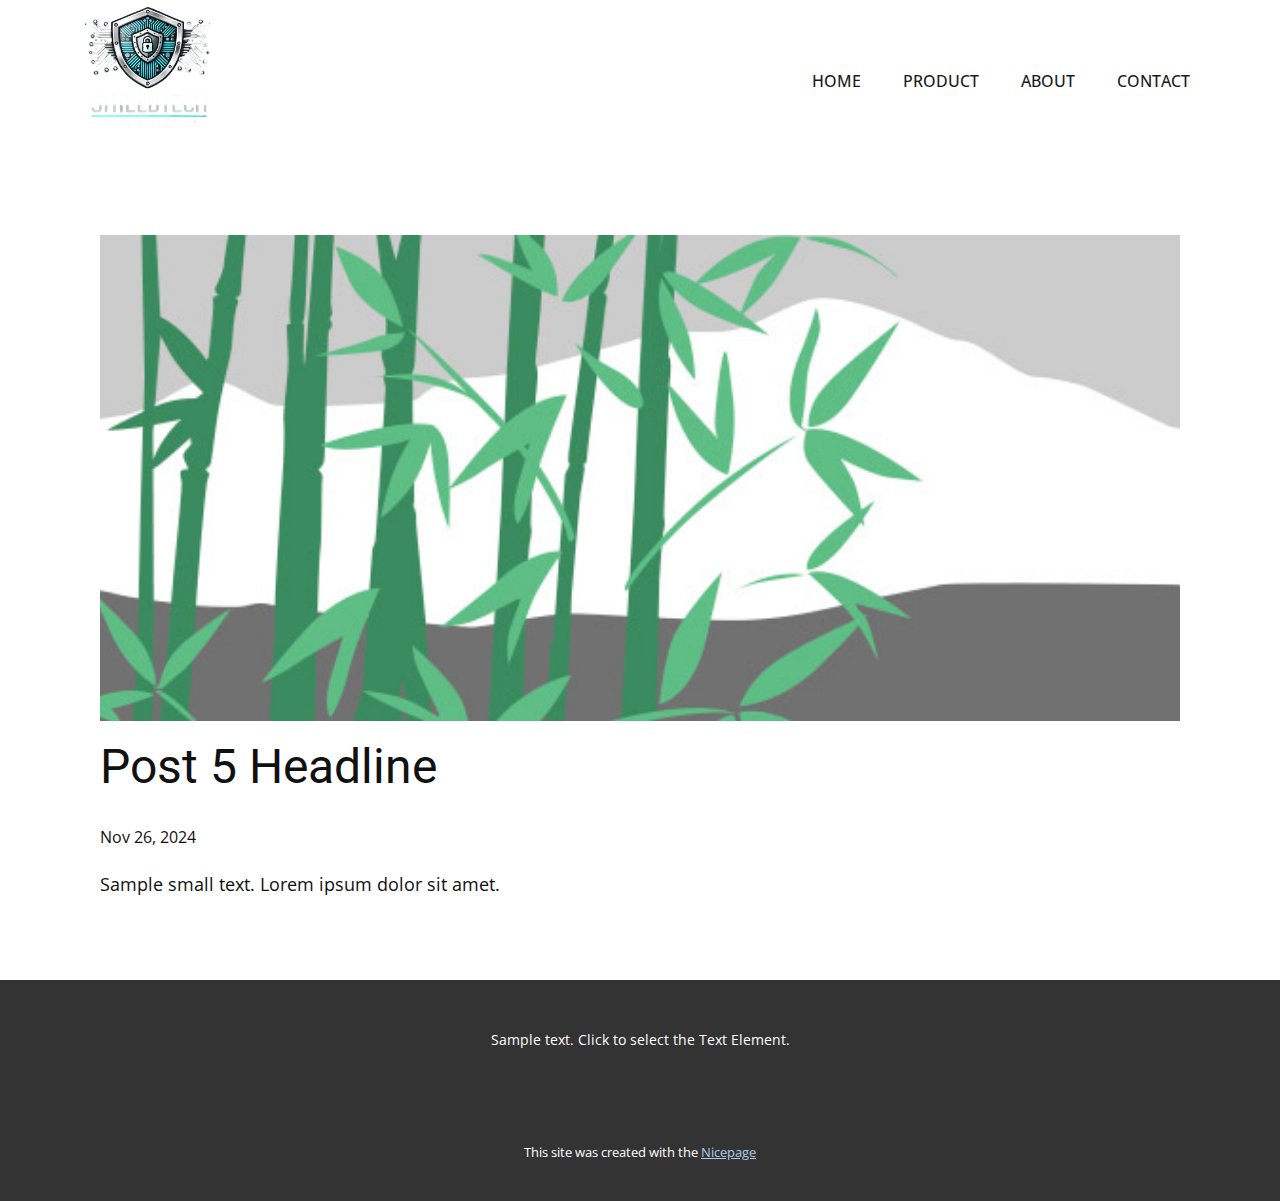
<file: blog/post-4.html>
<!DOCTYPE html>
<html style="font-size: 16px;" lang="en"><head>
    <meta name="viewport" content="width=device-width, initial-scale=1.0">
    <meta charset="utf-8">
    <meta name="keywords" content="Post 1 Headline">
    <meta name="description" content="">
    <title>Post 5 Headline</title>
    <link rel="stylesheet" href="../nicepage.css" media="screen">
<link rel="stylesheet" href="../Post-Template.css" media="screen">
    <script class="u-script" type="text/javascript" src="../jquery.js" defer=""></script>
    <script class="u-script" type="text/javascript" src="../nicepage.js" defer=""></script>
    <meta name="generator" content="Nicepage 7.0.3, nicepage.com">
    <link id="u-theme-google-font" rel="stylesheet" href="https://fonts.googleapis.com/css?family=Roboto:100,100i,300,300i,400,400i,500,500i,700,700i,900,900i|Open+Sans:300,300i,400,400i,500,500i,600,600i,700,700i,800,800i">
    
    
    
    <script type="application/ld+json">{
		"@context": "http://schema.org",
		"@type": "Organization",
		"name": "",
		"logo": "images/DALL_E_2024-11-27_00.05.00_-_A_professional_and_modern_logo_for_a_security_system_company_named__ShieldTech_._The_design_features_a_metallic_shield_icon_integrated_with_a_circuit_-removebg.png"
}</script>
    <meta name="theme-color" content="#478ac9">
  <meta data-intl-tel-input-cdn-path="intlTelInput/"></head>
  <body data-path-to-root="./" data-include-products="false" class="u-body u-xl-mode" data-lang="en"><header class="u-clearfix u-header u-header" id="sec-ea89"><div class="u-clearfix u-sheet u-sheet-1">
        <nav class="u-menu u-menu-one-level u-offcanvas u-menu-1">
          <div class="menu-collapse" style="font-size: 1rem; letter-spacing: 0px; text-transform: uppercase; font-weight: 500;">
            <a class="u-button-style u-custom-active-border-color u-custom-active-color u-custom-border u-custom-border-color u-custom-borders u-custom-hover-border-color u-custom-hover-color u-custom-left-right-menu-spacing u-custom-padding-bottom u-custom-text-active-color u-custom-text-color u-custom-text-hover-color u-custom-top-bottom-menu-spacing u-hamburger-link u-nav-link u-text-active-palette-1-base u-text-hover-palette-2-base" href="#">
              <svg class="u-svg-link" viewBox="0 0 24 24"><use xlink:href="#menu-hamburger"></use></svg>
              <svg class="u-svg-content" version="1.1" id="menu-hamburger" viewBox="0 0 16 16" x="0px" y="0px" xmlns:xlink="http://www.w3.org/1999/xlink" xmlns="http://www.w3.org/2000/svg"><g><rect y="1" width="16" height="2"></rect><rect y="7" width="16" height="2"></rect><rect y="13" width="16" height="2"></rect>
</g></svg>
            </a>
          </div>
          <div class="u-custom-menu u-nav-container">
            <ul class="u-nav u-spacing-2 u-unstyled u-nav-1"><li class="u-nav-item"><a class="u-active-palette-1-base u-border-2 u-border-active-palette-1-base u-border-hover-palette-1-light-1 u-border-no-left u-border-no-right u-border-no-top u-button-style u-hover-palette-1-light-1 u-nav-link u-text-active-white u-text-grey-90 u-text-hover-white" href="../" style="padding: 10px 20px;">Home</a>
</li><li class="u-nav-item"><a class="u-active-palette-1-base u-border-2 u-border-active-palette-1-base u-border-hover-palette-1-light-1 u-border-no-left u-border-no-right u-border-no-top u-button-style u-hover-palette-1-light-1 u-nav-link u-text-active-white u-text-grey-90 u-text-hover-white" href="../product.html" style="padding: 10px 20px;">product</a>
</li><li class="u-nav-item"><a class="u-active-palette-1-base u-border-2 u-border-active-palette-1-base u-border-hover-palette-1-light-1 u-border-no-left u-border-no-right u-border-no-top u-button-style u-hover-palette-1-light-1 u-nav-link u-text-active-white u-text-grey-90 u-text-hover-white" href="../About.html" style="padding: 10px 20px;">About</a>
</li><li class="u-nav-item"><a class="u-active-palette-1-base u-border-2 u-border-active-palette-1-base u-border-hover-palette-1-light-1 u-border-no-left u-border-no-right u-border-no-top u-button-style u-hover-palette-1-light-1 u-nav-link u-text-active-white u-text-grey-90 u-text-hover-white" href="../Contact.html" style="padding: 10px 20px;">Contact</a>
</li></ul>
          </div>
          <div class="u-custom-menu u-nav-container-collapse">
            <div class="u-black u-container-style u-inner-container-layout u-opacity u-opacity-95 u-sidenav">
              <div class="u-inner-container-layout u-sidenav-overflow">
                <div class="u-menu-close"></div>
                <ul class="u-align-center u-nav u-popupmenu-items u-unstyled u-nav-2"><li class="u-nav-item"><a class="u-button-style u-nav-link" href="../">Home</a>
</li><li class="u-nav-item"><a class="u-button-style u-nav-link" href="../product.html">product</a>
</li><li class="u-nav-item"><a class="u-button-style u-nav-link" href="../About.html">About</a>
</li><li class="u-nav-item"><a class="u-button-style u-nav-link" href="../Contact.html">Contact</a>
</li></ul>
              </div>
            </div>
            <div class="u-black u-menu-overlay u-opacity u-opacity-70"></div>
          </div>
        </nav>
        <a href="#" class="u-align-left u-image u-logo u-image-1" data-image-width="1024" data-image-height="1024">
          <img src="../images/DALL_E_2024-11-27_00.05.00_-_A_professional_and_modern_logo_for_a_security_system_company_named__ShieldTech_._The_design_features_a_metallic_shield_icon_integrated_with_a_circuit_-removebg.png" class="u-logo-image u-logo-image-1">
        </a>
      </div></header>
    <section class="u-align-center u-clearfix u-section-1" id="sec-e15b">
      <div class="u-clearfix u-sheet u-valign-middle-md u-valign-middle-sm u-valign-middle-xs u-sheet-1"><!--post_details--><!--post_details_options_json--><!--{"source":""}--><!--/post_details_options_json--><!--blog_post-->
        <div class="u-container-style u-expanded-width u-post-details u-post-details-1">
          <div class="u-container-layout u-valign-middle u-container-layout-1"><!--blog_post_image-->
            <img alt="" class="u-blog-control u-expanded-width u-image u-image-default u-image-1" src="../images/68f64b9d.jpeg"><!--/blog_post_image--><!--blog_post_header-->
            <h2 class="u-blog-control u-text u-text-1">Post 5 Headline</h2><!--/blog_post_header--><!--blog_post_metadata-->
            <div class="u-blog-control u-metadata u-metadata-1"><!--blog_post_metadata_date-->
              <span class="u-meta-date u-meta-icon">Nov 26, 2024</span><!--/blog_post_metadata_date--><!--blog_post_metadata_category-->
              <!--/blog_post_metadata_category--><!--blog_post_metadata_comments-->
              <!--/blog_post_metadata_comments-->
            </div><!--/blog_post_metadata--><!--blog_post_content-->
            <div class="u-align-justify u-blog-control u-post-content u-text u-text-2 fr-view">
  <p>Sample small text. Lorem ipsum dolor sit amet.</p>
  </div><!--/blog_post_content-->
          </div>
        </div><!--/blog_post--><!--/post_details-->
      </div>
    </section>
    
    
    
    <footer class="u-align-center u-clearfix u-container-align-center u-footer u-grey-80 u-footer" id="sec-e959"><div class="u-clearfix u-sheet u-sheet-1">
        <p class="u-small-text u-text u-text-variant u-text-1">Sample text. Click to select the Text Element.</p>
      </div></footer>
    <section class="u-backlink u-clearfix u-grey-80">
      <p class="u-text">
        <span>This site was created with the </span>
        <a class="u-link" href="https://nicepage.com/" target="_blank" rel="nofollow">
          <span>Nicepage</span>
        </a>
      </p>
    </section>
  
</body></html>
</file>
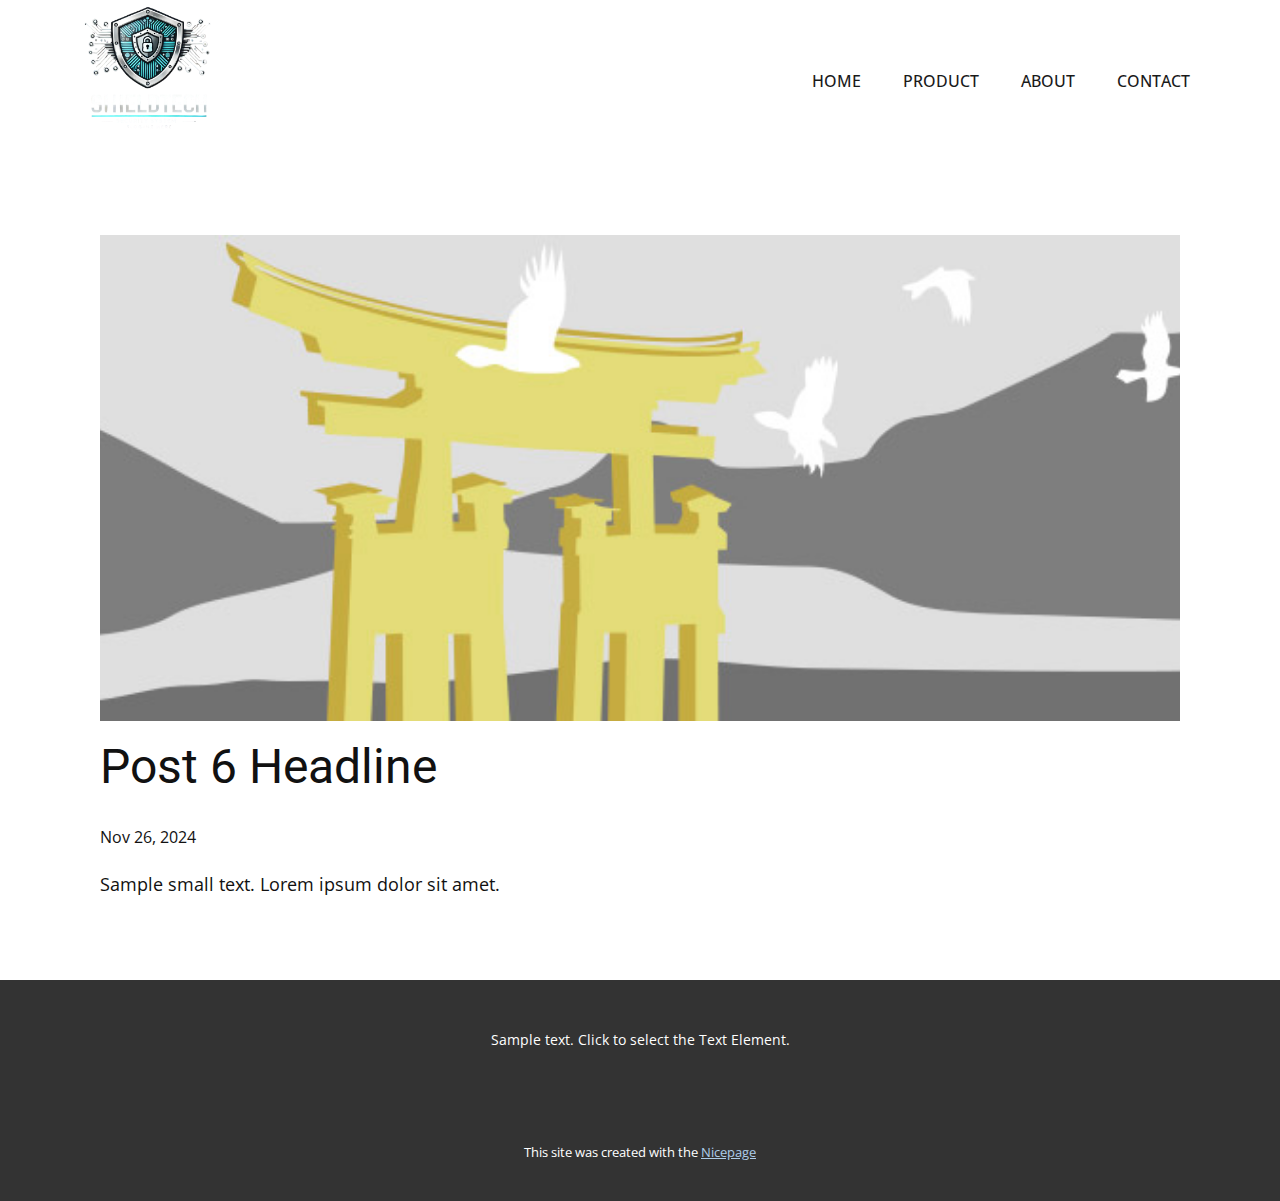
<file: blog/post-5.html>
<!DOCTYPE html>
<html style="font-size: 16px;" lang="en"><head>
    <meta name="viewport" content="width=device-width, initial-scale=1.0">
    <meta charset="utf-8">
    <meta name="keywords" content="Post 1 Headline">
    <meta name="description" content="">
    <title>Post 6 Headline</title>
    <link rel="stylesheet" href="../nicepage.css" media="screen">
<link rel="stylesheet" href="../Post-Template.css" media="screen">
    <script class="u-script" type="text/javascript" src="../jquery.js" defer=""></script>
    <script class="u-script" type="text/javascript" src="../nicepage.js" defer=""></script>
    <meta name="generator" content="Nicepage 7.0.3, nicepage.com">
    <link id="u-theme-google-font" rel="stylesheet" href="https://fonts.googleapis.com/css?family=Roboto:100,100i,300,300i,400,400i,500,500i,700,700i,900,900i|Open+Sans:300,300i,400,400i,500,500i,600,600i,700,700i,800,800i">
    
    
    
    <script type="application/ld+json">{
		"@context": "http://schema.org",
		"@type": "Organization",
		"name": "",
		"logo": "images/DALL_E_2024-11-27_00.05.00_-_A_professional_and_modern_logo_for_a_security_system_company_named__ShieldTech_._The_design_features_a_metallic_shield_icon_integrated_with_a_circuit_-removebg.png"
}</script>
    <meta name="theme-color" content="#478ac9">
  <meta data-intl-tel-input-cdn-path="intlTelInput/"></head>
  <body data-path-to-root="./" data-include-products="false" class="u-body u-xl-mode" data-lang="en"><header class="u-clearfix u-header u-header" id="sec-ea89"><div class="u-clearfix u-sheet u-sheet-1">
        <nav class="u-menu u-menu-one-level u-offcanvas u-menu-1">
          <div class="menu-collapse" style="font-size: 1rem; letter-spacing: 0px; text-transform: uppercase; font-weight: 500;">
            <a class="u-button-style u-custom-active-border-color u-custom-active-color u-custom-border u-custom-border-color u-custom-borders u-custom-hover-border-color u-custom-hover-color u-custom-left-right-menu-spacing u-custom-padding-bottom u-custom-text-active-color u-custom-text-color u-custom-text-hover-color u-custom-top-bottom-menu-spacing u-hamburger-link u-nav-link u-text-active-palette-1-base u-text-hover-palette-2-base" href="#">
              <svg class="u-svg-link" viewBox="0 0 24 24"><use xlink:href="#menu-hamburger"></use></svg>
              <svg class="u-svg-content" version="1.1" id="menu-hamburger" viewBox="0 0 16 16" x="0px" y="0px" xmlns:xlink="http://www.w3.org/1999/xlink" xmlns="http://www.w3.org/2000/svg"><g><rect y="1" width="16" height="2"></rect><rect y="7" width="16" height="2"></rect><rect y="13" width="16" height="2"></rect>
</g></svg>
            </a>
          </div>
          <div class="u-custom-menu u-nav-container">
            <ul class="u-nav u-spacing-2 u-unstyled u-nav-1"><li class="u-nav-item"><a class="u-active-palette-1-base u-border-2 u-border-active-palette-1-base u-border-hover-palette-1-light-1 u-border-no-left u-border-no-right u-border-no-top u-button-style u-hover-palette-1-light-1 u-nav-link u-text-active-white u-text-grey-90 u-text-hover-white" href="../" style="padding: 10px 20px;">Home</a>
</li><li class="u-nav-item"><a class="u-active-palette-1-base u-border-2 u-border-active-palette-1-base u-border-hover-palette-1-light-1 u-border-no-left u-border-no-right u-border-no-top u-button-style u-hover-palette-1-light-1 u-nav-link u-text-active-white u-text-grey-90 u-text-hover-white" href="../product.html" style="padding: 10px 20px;">product</a>
</li><li class="u-nav-item"><a class="u-active-palette-1-base u-border-2 u-border-active-palette-1-base u-border-hover-palette-1-light-1 u-border-no-left u-border-no-right u-border-no-top u-button-style u-hover-palette-1-light-1 u-nav-link u-text-active-white u-text-grey-90 u-text-hover-white" href="../About.html" style="padding: 10px 20px;">About</a>
</li><li class="u-nav-item"><a class="u-active-palette-1-base u-border-2 u-border-active-palette-1-base u-border-hover-palette-1-light-1 u-border-no-left u-border-no-right u-border-no-top u-button-style u-hover-palette-1-light-1 u-nav-link u-text-active-white u-text-grey-90 u-text-hover-white" href="../Contact.html" style="padding: 10px 20px;">Contact</a>
</li></ul>
          </div>
          <div class="u-custom-menu u-nav-container-collapse">
            <div class="u-black u-container-style u-inner-container-layout u-opacity u-opacity-95 u-sidenav">
              <div class="u-inner-container-layout u-sidenav-overflow">
                <div class="u-menu-close"></div>
                <ul class="u-align-center u-nav u-popupmenu-items u-unstyled u-nav-2"><li class="u-nav-item"><a class="u-button-style u-nav-link" href="../">Home</a>
</li><li class="u-nav-item"><a class="u-button-style u-nav-link" href="../product.html">product</a>
</li><li class="u-nav-item"><a class="u-button-style u-nav-link" href="../About.html">About</a>
</li><li class="u-nav-item"><a class="u-button-style u-nav-link" href="../Contact.html">Contact</a>
</li></ul>
              </div>
            </div>
            <div class="u-black u-menu-overlay u-opacity u-opacity-70"></div>
          </div>
        </nav>
        <a href="#" class="u-align-left u-image u-logo u-image-1" data-image-width="1024" data-image-height="1024">
          <img src="../images/DALL_E_2024-11-27_00.05.00_-_A_professional_and_modern_logo_for_a_security_system_company_named__ShieldTech_._The_design_features_a_metallic_shield_icon_integrated_with_a_circuit_-removebg.png" class="u-logo-image u-logo-image-1">
        </a>
      </div></header>
    <section class="u-align-center u-clearfix u-section-1" id="sec-e15b">
      <div class="u-clearfix u-sheet u-valign-middle-md u-valign-middle-sm u-valign-middle-xs u-sheet-1"><!--post_details--><!--post_details_options_json--><!--{"source":""}--><!--/post_details_options_json--><!--blog_post-->
        <div class="u-container-style u-expanded-width u-post-details u-post-details-1">
          <div class="u-container-layout u-valign-middle u-container-layout-1"><!--blog_post_image-->
            <img alt="" class="u-blog-control u-expanded-width u-image u-image-default u-image-1" src="../images/8ad73f3c.jpeg"><!--/blog_post_image--><!--blog_post_header-->
            <h2 class="u-blog-control u-text u-text-1">Post 6 Headline</h2><!--/blog_post_header--><!--blog_post_metadata-->
            <div class="u-blog-control u-metadata u-metadata-1"><!--blog_post_metadata_date-->
              <span class="u-meta-date u-meta-icon">Nov 26, 2024</span><!--/blog_post_metadata_date--><!--blog_post_metadata_category-->
              <!--/blog_post_metadata_category--><!--blog_post_metadata_comments-->
              <!--/blog_post_metadata_comments-->
            </div><!--/blog_post_metadata--><!--blog_post_content-->
            <div class="u-align-justify u-blog-control u-post-content u-text u-text-2 fr-view">
  <p>Sample small text. Lorem ipsum dolor sit amet.</p>
  </div><!--/blog_post_content-->
          </div>
        </div><!--/blog_post--><!--/post_details-->
      </div>
    </section>
    
    
    
    <footer class="u-align-center u-clearfix u-container-align-center u-footer u-grey-80 u-footer" id="sec-e959"><div class="u-clearfix u-sheet u-sheet-1">
        <p class="u-small-text u-text u-text-variant u-text-1">Sample text. Click to select the Text Element.</p>
      </div></footer>
    <section class="u-backlink u-clearfix u-grey-80">
      <p class="u-text">
        <span>This site was created with the </span>
        <a class="u-link" href="https://nicepage.com/" target="_blank" rel="nofollow">
          <span>Nicepage</span>
        </a>
      </p>
    </section>
  
</body></html>
</file>
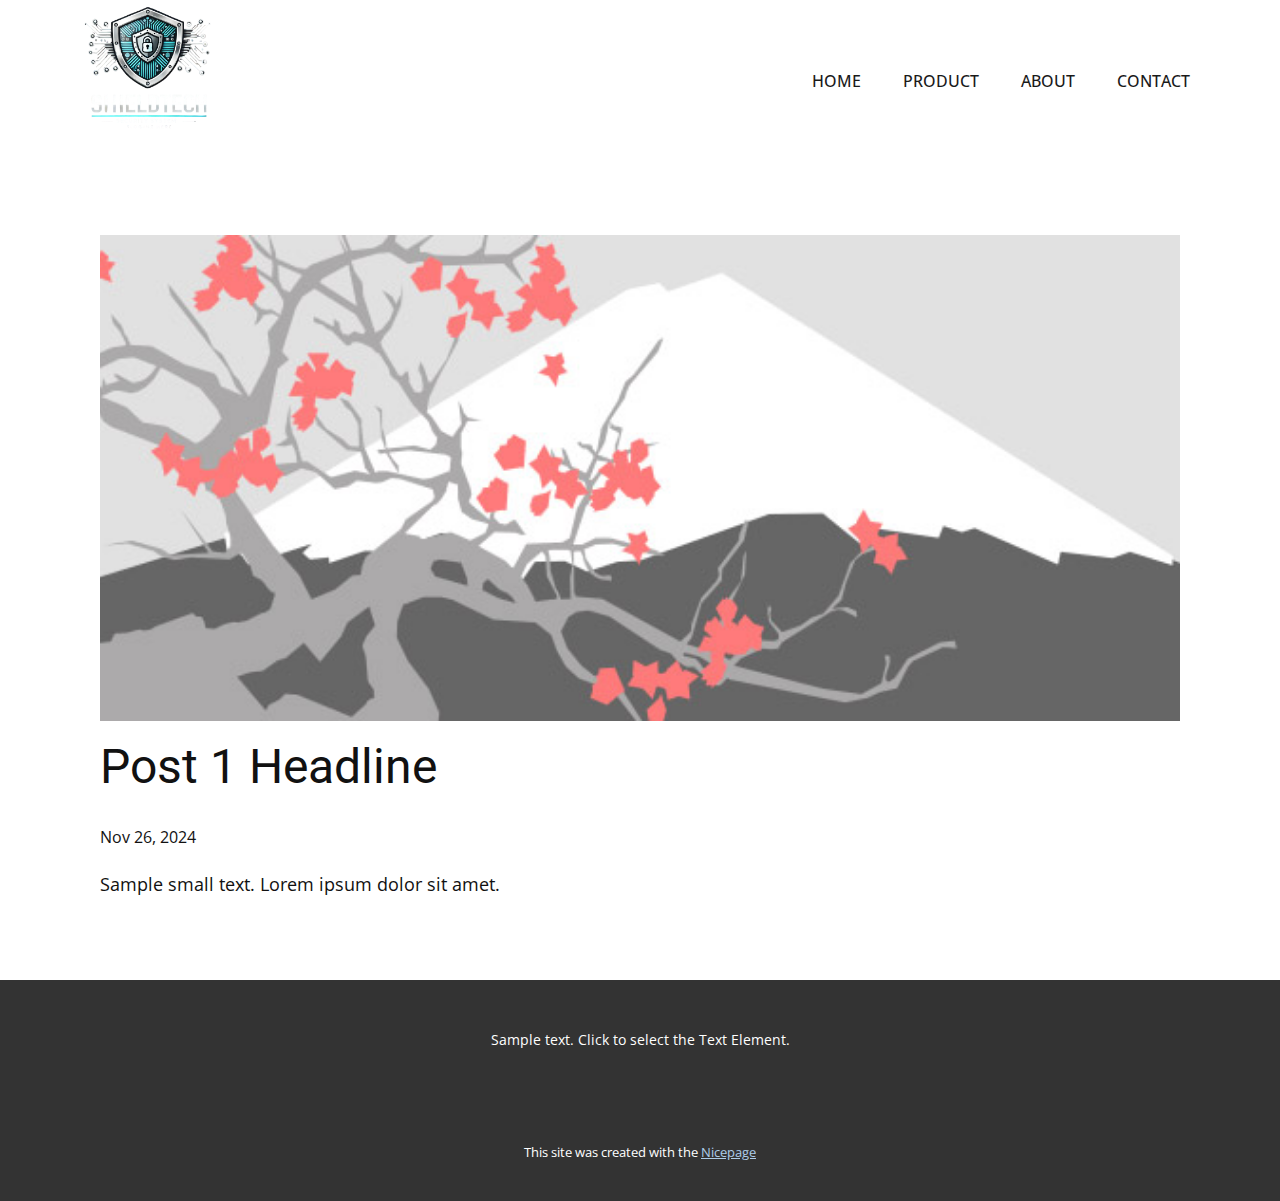
<file: blog/post.html>
<!DOCTYPE html>
<html style="font-size: 16px;" lang="en"><head>
    <meta name="viewport" content="width=device-width, initial-scale=1.0">
    <meta charset="utf-8">
    <meta name="keywords" content="Post 1 Headline">
    <meta name="description" content="">
    <title>Post 1 Headline</title>
    <link rel="stylesheet" href="../nicepage.css" media="screen">
<link rel="stylesheet" href="../Post-Template.css" media="screen">
    <script class="u-script" type="text/javascript" src="../jquery.js" defer=""></script>
    <script class="u-script" type="text/javascript" src="../nicepage.js" defer=""></script>
    <meta name="generator" content="Nicepage 7.0.3, nicepage.com">
    <link id="u-theme-google-font" rel="stylesheet" href="https://fonts.googleapis.com/css?family=Roboto:100,100i,300,300i,400,400i,500,500i,700,700i,900,900i|Open+Sans:300,300i,400,400i,500,500i,600,600i,700,700i,800,800i">
    
    
    
    <script type="application/ld+json">{
		"@context": "http://schema.org",
		"@type": "Organization",
		"name": "",
		"logo": "images/DALL_E_2024-11-27_00.05.00_-_A_professional_and_modern_logo_for_a_security_system_company_named__ShieldTech_._The_design_features_a_metallic_shield_icon_integrated_with_a_circuit_-removebg.png"
}</script>
    <meta name="theme-color" content="#478ac9">
  <meta data-intl-tel-input-cdn-path="intlTelInput/"></head>
  <body data-path-to-root="./" data-include-products="false" class="u-body u-xl-mode" data-lang="en"><header class="u-clearfix u-header u-header" id="sec-ea89"><div class="u-clearfix u-sheet u-sheet-1">
        <nav class="u-menu u-menu-one-level u-offcanvas u-menu-1">
          <div class="menu-collapse" style="font-size: 1rem; letter-spacing: 0px; text-transform: uppercase; font-weight: 500;">
            <a class="u-button-style u-custom-active-border-color u-custom-active-color u-custom-border u-custom-border-color u-custom-borders u-custom-hover-border-color u-custom-hover-color u-custom-left-right-menu-spacing u-custom-padding-bottom u-custom-text-active-color u-custom-text-color u-custom-text-hover-color u-custom-top-bottom-menu-spacing u-hamburger-link u-nav-link u-text-active-palette-1-base u-text-hover-palette-2-base" href="#">
              <svg class="u-svg-link" viewBox="0 0 24 24"><use xlink:href="#menu-hamburger"></use></svg>
              <svg class="u-svg-content" version="1.1" id="menu-hamburger" viewBox="0 0 16 16" x="0px" y="0px" xmlns:xlink="http://www.w3.org/1999/xlink" xmlns="http://www.w3.org/2000/svg"><g><rect y="1" width="16" height="2"></rect><rect y="7" width="16" height="2"></rect><rect y="13" width="16" height="2"></rect>
</g></svg>
            </a>
          </div>
          <div class="u-custom-menu u-nav-container">
            <ul class="u-nav u-spacing-2 u-unstyled u-nav-1"><li class="u-nav-item"><a class="u-active-palette-1-base u-border-2 u-border-active-palette-1-base u-border-hover-palette-1-light-1 u-border-no-left u-border-no-right u-border-no-top u-button-style u-hover-palette-1-light-1 u-nav-link u-text-active-white u-text-grey-90 u-text-hover-white" href="../" style="padding: 10px 20px;">Home</a>
</li><li class="u-nav-item"><a class="u-active-palette-1-base u-border-2 u-border-active-palette-1-base u-border-hover-palette-1-light-1 u-border-no-left u-border-no-right u-border-no-top u-button-style u-hover-palette-1-light-1 u-nav-link u-text-active-white u-text-grey-90 u-text-hover-white" href="../product.html" style="padding: 10px 20px;">product</a>
</li><li class="u-nav-item"><a class="u-active-palette-1-base u-border-2 u-border-active-palette-1-base u-border-hover-palette-1-light-1 u-border-no-left u-border-no-right u-border-no-top u-button-style u-hover-palette-1-light-1 u-nav-link u-text-active-white u-text-grey-90 u-text-hover-white" href="../About.html" style="padding: 10px 20px;">About</a>
</li><li class="u-nav-item"><a class="u-active-palette-1-base u-border-2 u-border-active-palette-1-base u-border-hover-palette-1-light-1 u-border-no-left u-border-no-right u-border-no-top u-button-style u-hover-palette-1-light-1 u-nav-link u-text-active-white u-text-grey-90 u-text-hover-white" href="../Contact.html" style="padding: 10px 20px;">Contact</a>
</li></ul>
          </div>
          <div class="u-custom-menu u-nav-container-collapse">
            <div class="u-black u-container-style u-inner-container-layout u-opacity u-opacity-95 u-sidenav">
              <div class="u-inner-container-layout u-sidenav-overflow">
                <div class="u-menu-close"></div>
                <ul class="u-align-center u-nav u-popupmenu-items u-unstyled u-nav-2"><li class="u-nav-item"><a class="u-button-style u-nav-link" href="../">Home</a>
</li><li class="u-nav-item"><a class="u-button-style u-nav-link" href="../product.html">product</a>
</li><li class="u-nav-item"><a class="u-button-style u-nav-link" href="../About.html">About</a>
</li><li class="u-nav-item"><a class="u-button-style u-nav-link" href="../Contact.html">Contact</a>
</li></ul>
              </div>
            </div>
            <div class="u-black u-menu-overlay u-opacity u-opacity-70"></div>
          </div>
        </nav>
        <a href="#" class="u-align-left u-image u-logo u-image-1" data-image-width="1024" data-image-height="1024">
          <img src="../images/DALL_E_2024-11-27_00.05.00_-_A_professional_and_modern_logo_for_a_security_system_company_named__ShieldTech_._The_design_features_a_metallic_shield_icon_integrated_with_a_circuit_-removebg.png" class="u-logo-image u-logo-image-1">
        </a>
      </div></header>
    <section class="u-align-center u-clearfix u-section-1" id="sec-e15b">
      <div class="u-clearfix u-sheet u-valign-middle-md u-valign-middle-sm u-valign-middle-xs u-sheet-1"><!--post_details--><!--post_details_options_json--><!--{"source":""}--><!--/post_details_options_json--><!--blog_post-->
        <div class="u-container-style u-expanded-width u-post-details u-post-details-1">
          <div class="u-container-layout u-valign-middle u-container-layout-1"><!--blog_post_image-->
            <img alt="" class="u-blog-control u-expanded-width u-image u-image-default u-image-1" src="../images/0fd3416c.jpeg"><!--/blog_post_image--><!--blog_post_header-->
            <h2 class="u-blog-control u-text u-text-1">Post 1 Headline</h2><!--/blog_post_header--><!--blog_post_metadata-->
            <div class="u-blog-control u-metadata u-metadata-1"><!--blog_post_metadata_date-->
              <span class="u-meta-date u-meta-icon">Nov 26, 2024</span><!--/blog_post_metadata_date--><!--blog_post_metadata_category-->
              <!--/blog_post_metadata_category--><!--blog_post_metadata_comments-->
              <!--/blog_post_metadata_comments-->
            </div><!--/blog_post_metadata--><!--blog_post_content-->
            <div class="u-align-justify u-blog-control u-post-content u-text u-text-2 fr-view">
  <p>Sample small text. Lorem ipsum dolor sit amet.</p>
  </div><!--/blog_post_content-->
          </div>
        </div><!--/blog_post--><!--/post_details-->
      </div>
    </section>
    
    
    
    <footer class="u-align-center u-clearfix u-container-align-center u-footer u-grey-80 u-footer" id="sec-e959"><div class="u-clearfix u-sheet u-sheet-1">
        <p class="u-small-text u-text u-text-variant u-text-1">Sample text. Click to select the Text Element.</p>
      </div></footer>
    <section class="u-backlink u-clearfix u-grey-80">
      <p class="u-text">
        <span>This site was created with the </span>
        <a class="u-link" href="https://nicepage.com/" target="_blank" rel="nofollow">
          <span>Nicepage</span>
        </a>
      </p>
    </section>
  
</body></html>
</file>
